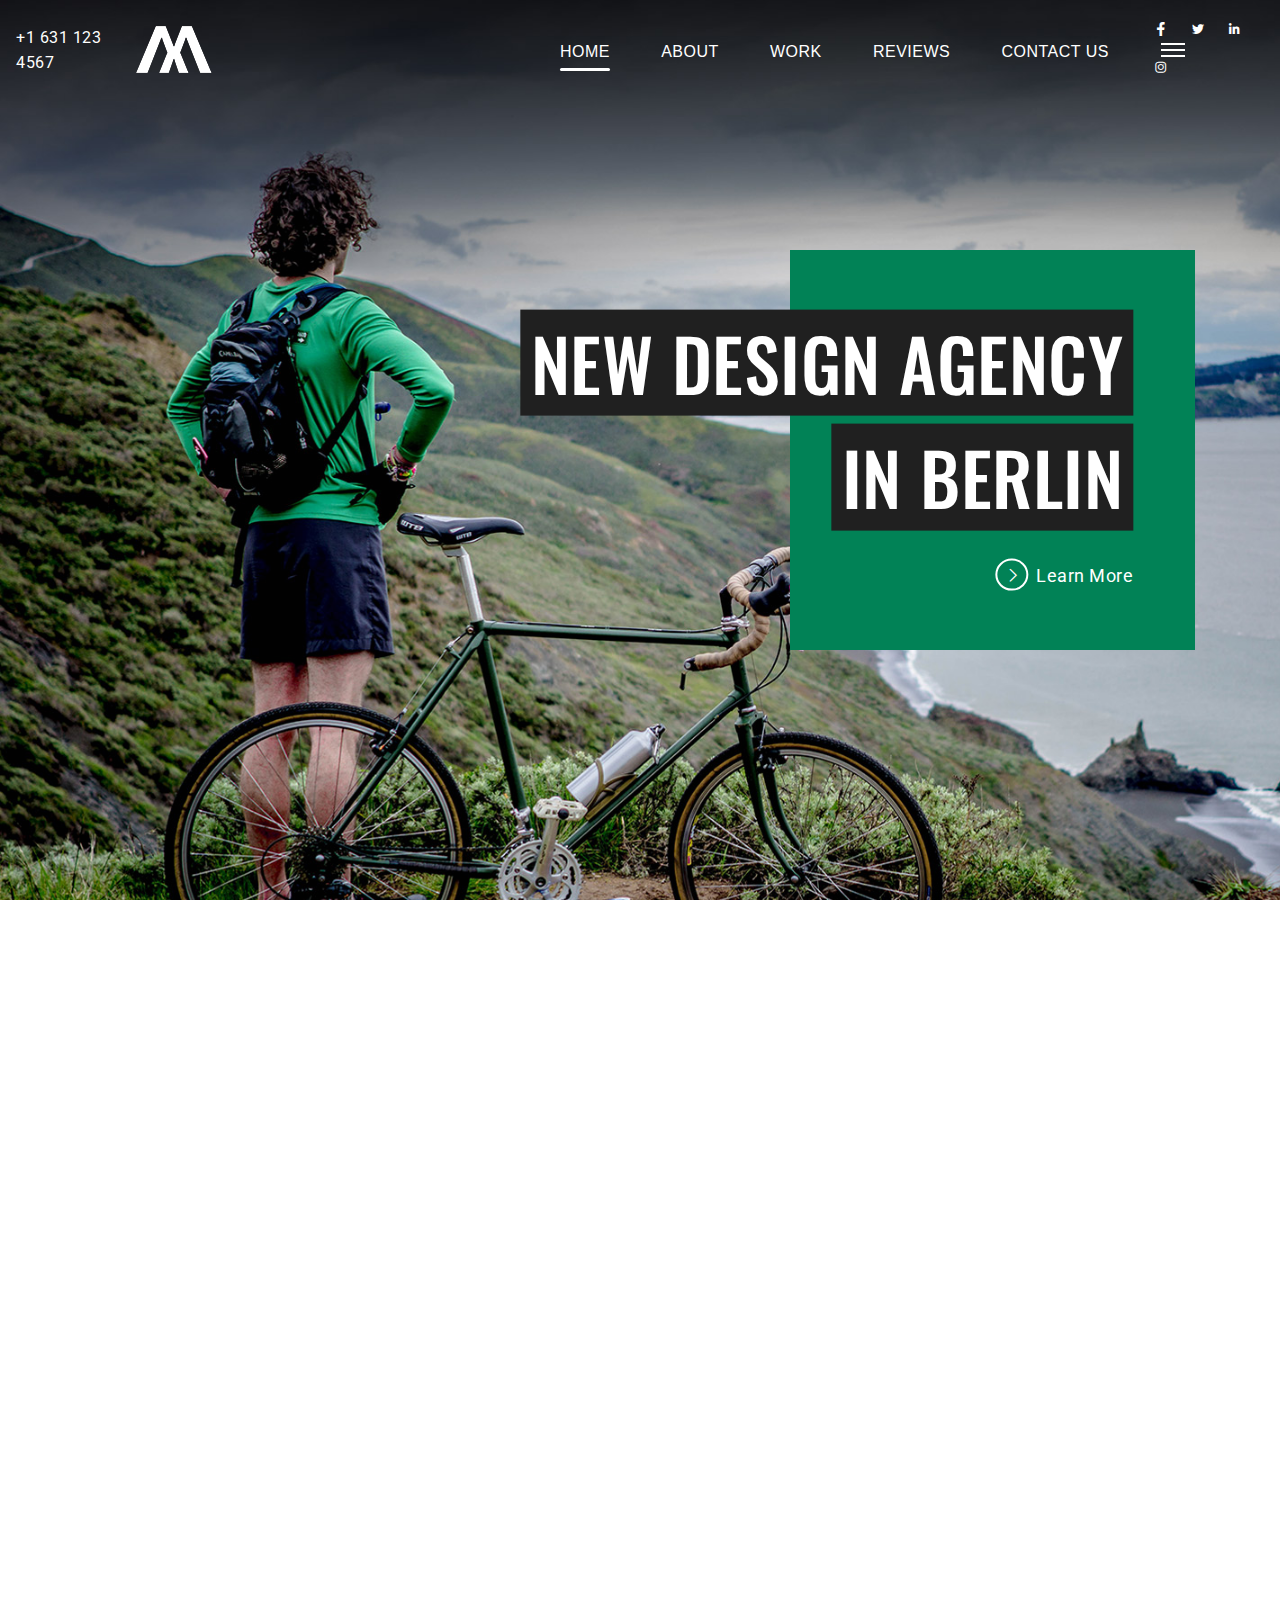
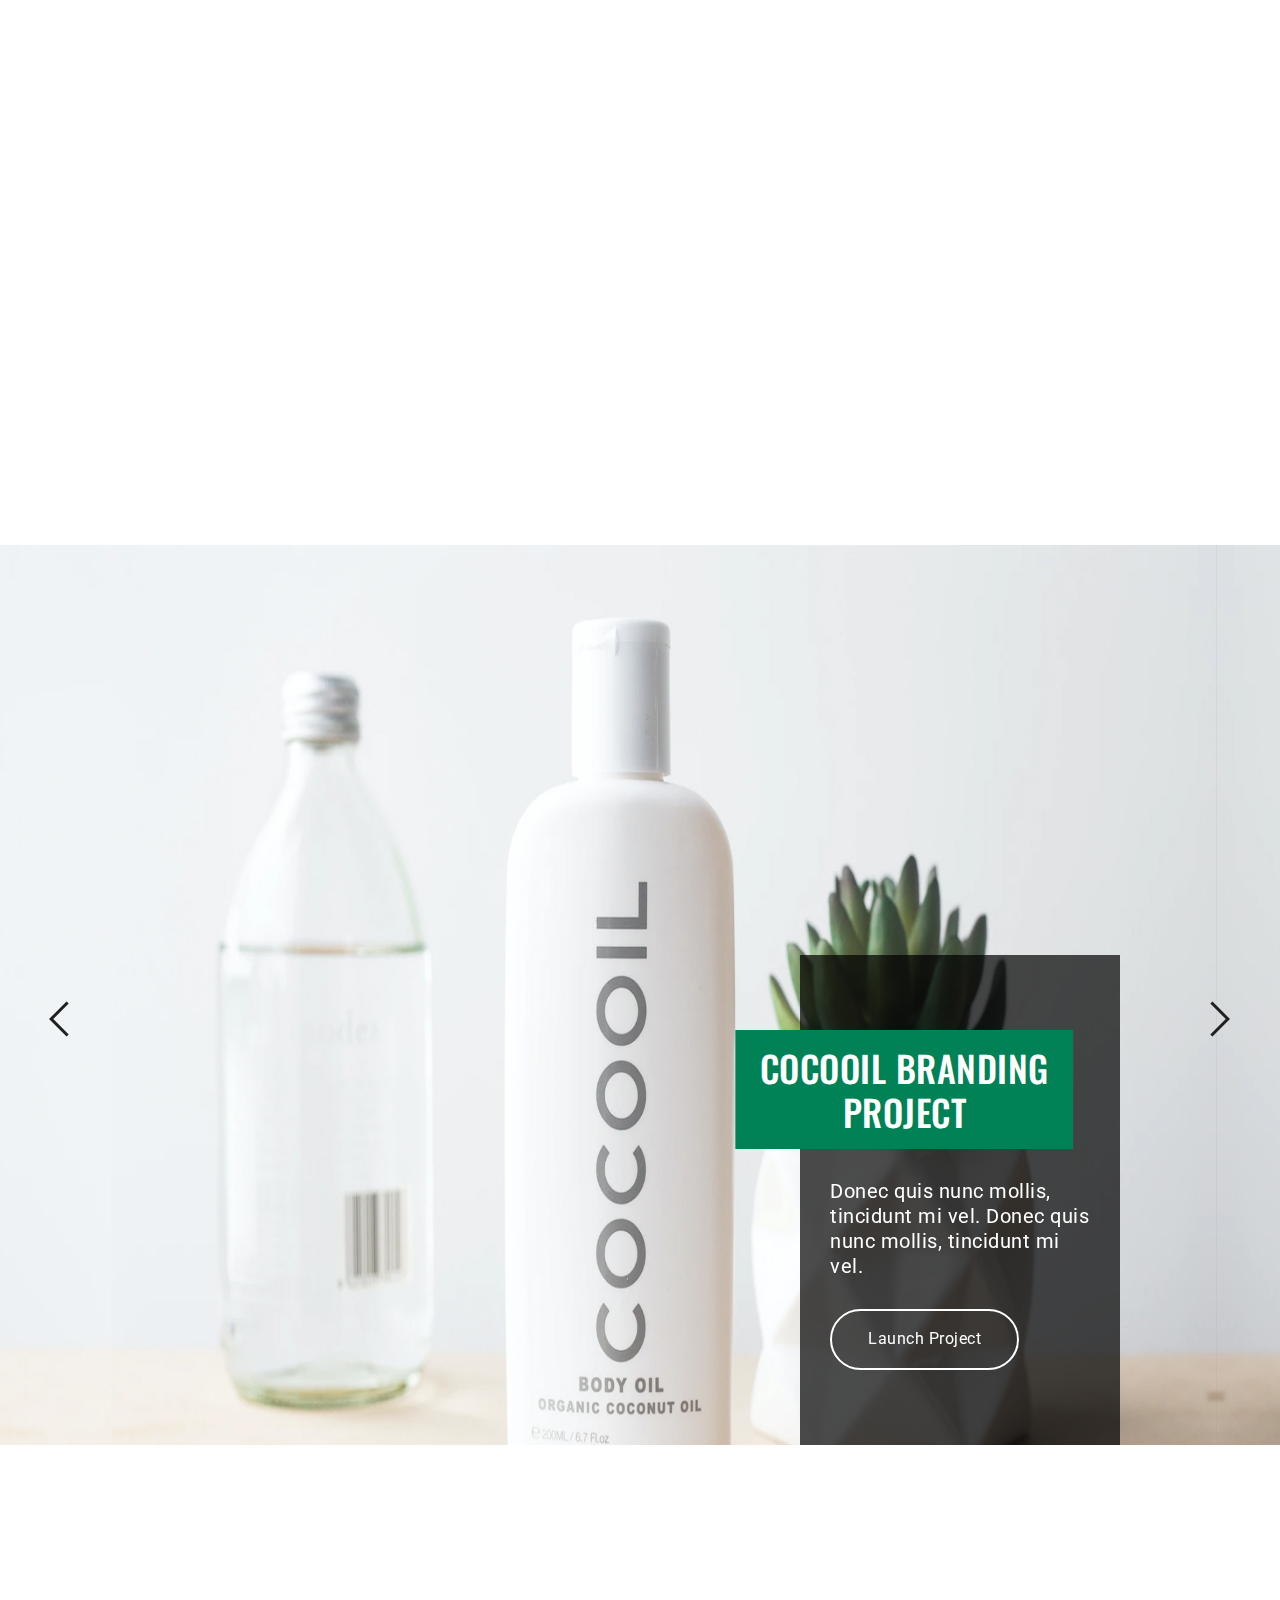
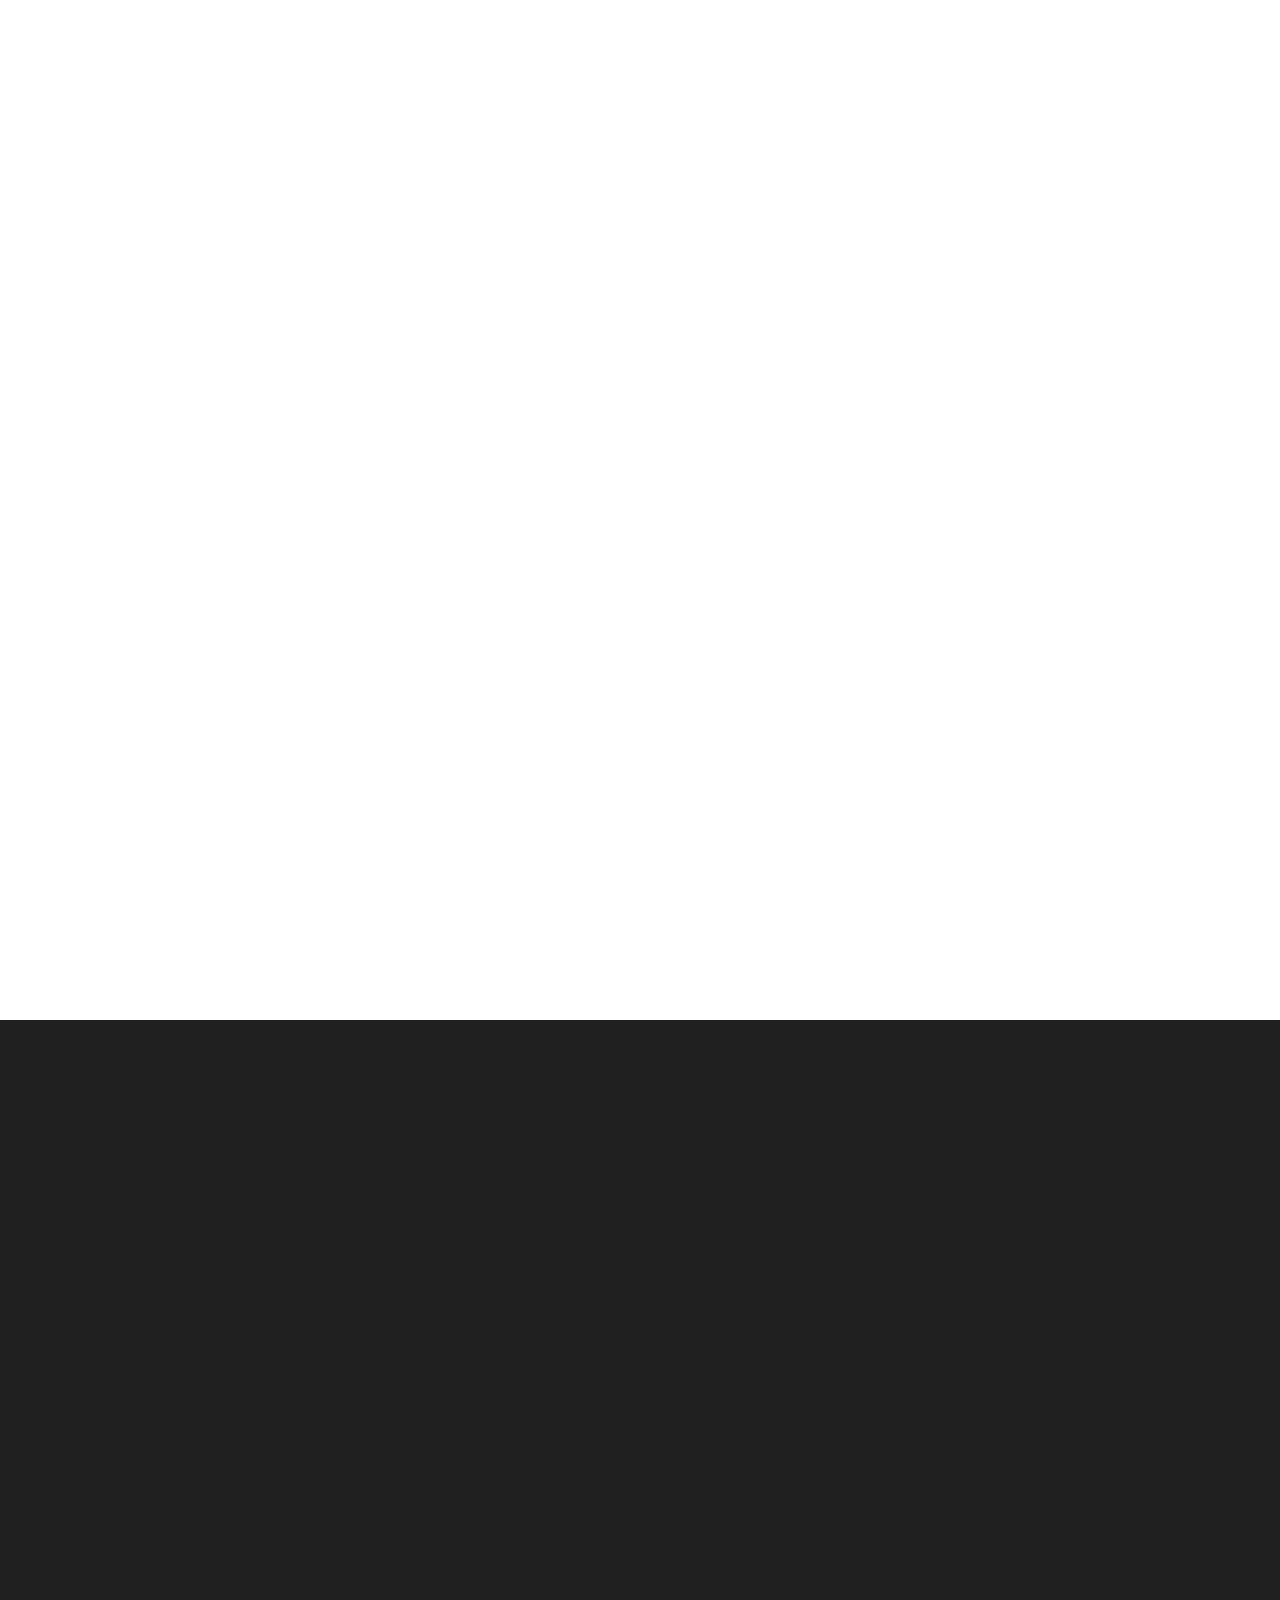
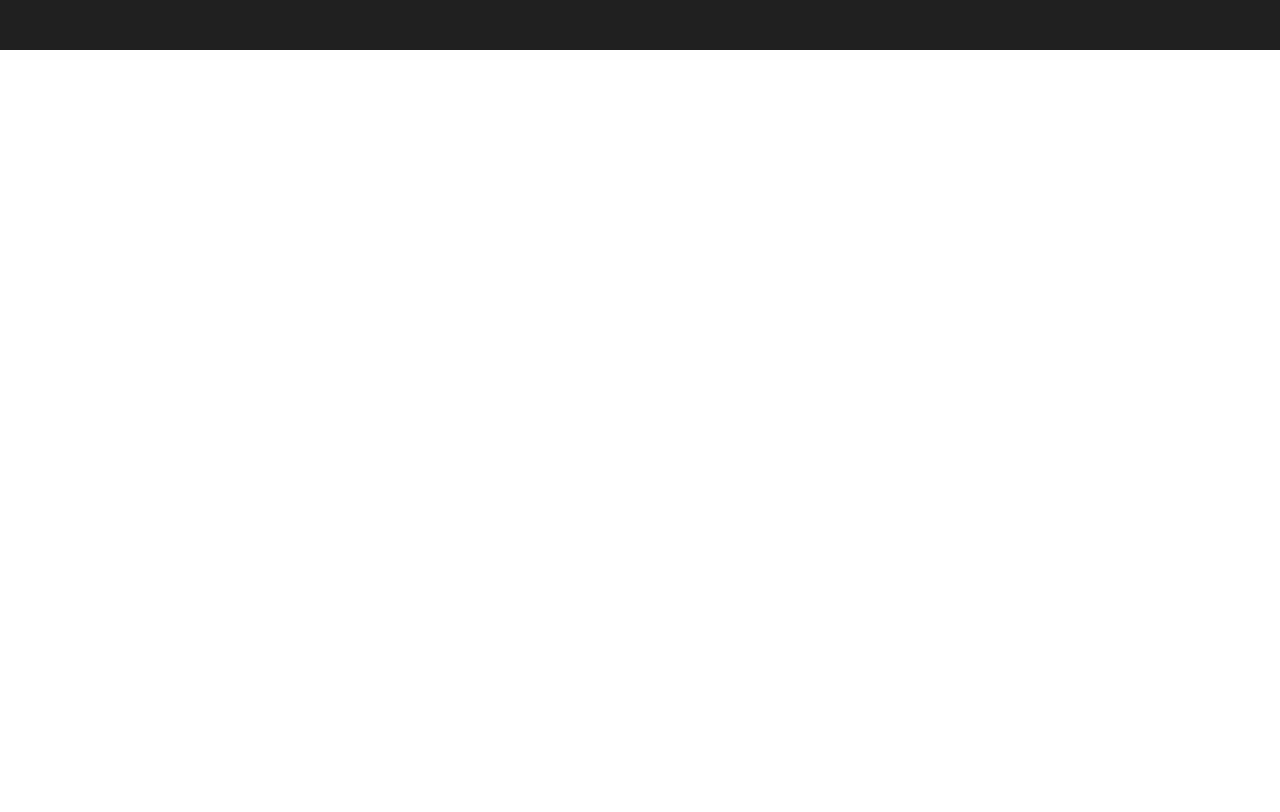
<file: index.html>
<!DOCTYPE html>
<html lang="en">
<head>
    
    <meta charset="utf-8">
    <meta content="width=device-width, initial-scale=1, shrink-to-fit=no" name="viewport">
    
    <meta name="author" content="YourTheme">
    
    <meta name="description" content="YourTheme is a highly creative, modern, visually stunning and Bootstrap responsive multipurpose studio and portfolio HTML5 template with ready home page demos.">
    
    <title>New Agency | YourTheme HTML5 Template</title>
    
    <link href="vendor/img/favicon.ico" rel="icon">
    
    <link rel="stylesheet" href="vendor/css/bundle.min.css">
    
    <link rel="stylesheet" href="vendor/css/revolution-settings.min.css">
    
    <link href="vendor/css/LineIcons.min.css" rel="stylesheet">
    <link href="vendor/css/jquery.fancybox.min.css" rel="stylesheet">
    <link href="vendor/css/owl.carousel.min.css" rel="stylesheet">
    <link href="vendor/css/wow.css" rel="stylesheet">
    <link rel="stylesheet" href="vendor/css/cubeportfolio.min.css">
    <link href="css/line-awesome.min.css" rel="stylesheet">
    
    <link href="css/style.css" rel="stylesheet">
    <link href="css/custom.css" rel="stylesheet">
</head>

<body data-spy="scroll" data-target=".navbar" data-offset="90">


<div class="loader" id="loader-fade">
    <div class="dot-container">
        <div class="dot dot-1"></div>
        <div class="dot dot-2"></div>
        <div class="dot dot-3"></div>
    </div>
    <svg xmlns="http://www.w3.org/2000/svg" version="1.1">
        <defs>
            <filter id="goo">
                <feGaussianBlur in="SourceGraphic" stdDeviation="10" result="blur" />
                <feColorMatrix in="blur" mode="matrix" values="1 0 0 0 0  0 1 0 0 0  0 0 1 0 0  0 0 0 21 -7"/>
            </filter>
        </defs>
    </svg>
</div>



<header>
    
    <nav class="navbar navbar-top-default navbar-expand-lg navbar-simple nav-line">
        <ul class="mb-0 top-info">
            <li class="c-links d-none d-lg-block"><a href="#">+1 631 123 4567 </a></li>
        </ul>
        <div class="container">
            <a href="index.html" title="Logo" class="logo">
                
                <img src="images/logo.png" alt="logo" class="logo-dark">
            </a>
            
            <div class="collapse navbar-collapse" id="megaone">
                <div class="navbar-nav ml-auto">
                    <a class="nav-link active scroll" href="#home-banner">Home</a>
                    <a class="nav-link scroll" href="#services-sec">About</a>
                    <a class="nav-link scroll" href="#portfolio-area">Work</a>
                    <a class="nav-link scroll" href="#reviews">Reviews</a>
                    <a class="nav-link scroll" href="#contact">Contact Us</a>
                </div>
            </div>
            
            <a href="javascript:void(0)" class="sidemenu_btn" id="sidemenu_toggle">
                <span></span>
                <span></span>
                <span></span>
            </a>
        </div>
        
        <div class="nav-social text-white d-flex justify-content-center">
            <ul class="social-icons-simple">
                <li><a class="facebook-text-hvr" href="javascript:void(0)"><i class="fab fa-facebook-f"></i> </a> </li>
                <li><a class="twitter-text-hvr" href="javascript:void(0)"><i class="fab fa-twitter"></i> </a> </li>
                <li><a class="linkedin-text-hvr" href="javascript:void(0)"><i class="fab fa-linkedin-in"></i> </a> </li>
                <li><a class="instagram-text-hvr" href="javascript:void(0)"><i class="fab fa-instagram"></i> </a> </li>
            </ul>
        </div>
    </nav>
    
    <div class="side-menu hidden">
        <div class="inner-wrapper">
            <span class="btn-close" id="btn_sideNavClose"><i></i><i></i></span>
            <nav class="side-nav w-100">
                <ul class="navbar-nav">
                    <li class="nav-item">
                        <a class="nav-link scroll" href="#home-banner">Home</a>
                    </li>
                    <li class="nav-item">
                        <a class="nav-link scroll" href="#services-sec">About</a>
                    </li>
                    <li class="nav-item">
                        <a class="nav-link scroll" href="#portfolio-area">Work</a>
                    </li>
                    <li class="nav-item">
                        <a class="nav-link scroll" href="#reviews">Reviews</a>
                    </li>
                    <li class="nav-item">
                        <a class="nav-link scroll" href="#contact">Contact Us</a>
                    </li>
                </ul>
            </nav>

            <div class="side-footer text-white w-100">
                <ul class="social-icons-simple">
                    <li><a class="facebook-text-hvr" href="javascript:void(0)"><i class="fab fa-facebook-f"></i></a></li>
                    <li><a class="twitter-text-hvr" href="javascript:void(0)"><i class="fab fa-twitter"></i></a></li>
                    <li><a class="linkedin-text-hvr" href="javascript:void(0)"><i class="fab fa-linkedin-in"></i></a></li>
                    <li><a class="instagram-text-hvr" href="javascript:void(0)"><i class="fab fa-instagram"></i></a></li>
                </ul>
                <p class="text-white">&copy; 2020 YourTheme. Made With Love by <span class="d-inline d-lg-block"> YourTheme</span></p>
            </div>
        </div>
    </div>
    <a id="close_side_menu" href="javascript:void(0);"></a>
    
</header>



<section class="banner-area" id="home-banner">
    <div class="container">
        <div class="row center-content">
            <div class="col-12 col-md-10 col-lg-6 offset-md-1 offset-lg-6">
                <div class="green-box">
                    <div class="box-content">
                        <h1 class="wow fadeInUp" data-wow-delay="1.2s">New Design Agency</h1>
                        <h1 class="wow fadeInUp" data-wow-delay="1.6s">In Berlin</h1><br>
                        <a href="#services-sec" class="scroll button wow fadeInUp" data-wow-delay="2s"><i class="las la-angle-right"></i>Learn More</a>
                    </div>
                </div>
            </div>
        </div>
    </div>
</section>



<section class="services-sec" id="services-sec">
    <div class="container">
        <div class="row">
            <div class="col-12 col-lg-5">
                <div class="heading-area">
                    <h4 class="heading wow slideInLeft">Creativity <span> In Our Designs</span></h4>
                </div>
            </div>
            <div class="col-12 col-lg-7">
                <div class="image-holder wow slideInRight">
                    <img src="images/service-img.jpg" alt="service-img">
                </div>
            </div>
            <div class="col-12 padding-top-half">
                <ul class="services-boxes">
                    
                    <li class="service-card left wow slideInLeft">
                        <div class="icon-holder"><i class="lni lni-bulb"></i></div>
                        <p class="text">Lorem ipsum is simply dummy text of the printing and typesetting. Lorem Ipsum has been the industry’s standard dummy.</p>
                    </li>
                    
                    <li class="service-card right d-block text-center wow slideInRight">
                        <div class="icon-holder"><i class="lni lni-briefcase"></i></div>
                        <p class="text">Lorem ipsum is simply dummy text of the printing and typesetting. Lorem Ipsum has been the industry’s standard dummy.</p>
                    </li>
                    
                    <li class="service-card left icon-right text-center text-lg-right wow slideInLeft">
                        <p class="text order-2 order-lg-1">Lorem ipsum is simply dummy text of the printing and typesetting. Lorem Ipsum has been the industry’s standard dummy.</p>
                        <div class="icon-holder order-1 order-lg-2"><i class="lni lni-heart"></i></div>
                    </li>
                </ul>
            </div>
        </div>
    </div>
</section>



<section class="portfolio" id="portfolio-area">
    <div id="project-sec" class="project-sec">
        <div class="projects owl-carousel owl-theme no-gutters">
            
            <div class="item project-area">
                <div class="project-img order-1">
                    <img src="images/p1.jpg" alt="images">
                </div>
                <div class="container">
                    <div class="project-detail text-center text-lg-left order-2">
                        <div class="row no-gutters">
                            <div class="col-12 offset-md-12 col-lg-6 animate-fade">
                                <div class="black-box">
                                <h6 class="project-heading">Cocooil Branding Project </h6>
                                <p class="project-text">Donec quis nunc mollis, tincidunt mi vel. Donec quis nunc mollis, tincidunt mi vel.</p>
                                <a href="standalone.html" class="btn btn-medium btn-rounded btn-white">Launch Project</a>
                                </div>
                            </div>
                        </div>
                    </div>
                </div>
            </div>
            
            <div class="item project-area">
                <div class="project-img order-1">
                    <img src="images/p2.jpg" alt="images">
                </div>
                <div class="container">
                    <div class="project-detail text-center text-lg-left order-2">
                        <div class="row no-gutters">
                            <div class="col-12 offset-md-12 col-lg-6 animate-fade">
                                <div class="black-box">
                                    <h6 class="project-heading">Cocooil Branding Project </h6>
                                    <p class="project-text">Donec quis nunc mollis, tincidunt mi vel. Donec quis nunc mollis, tincidunt mi vel.</p>
                                    <a href="standalone.html" class="btn btn-medium btn-rounded btn-white">Launch Project</a>
                                </div>
                            </div>
                        </div>
                    </div>
                </div>
            </div>
            
            <div class="item project-area">
                <div class="project-img order-1">
                    <img src="images/p3.jpg" alt="images">
                </div>
                <div class="container">
                    <div class="project-detail text-center text-lg-left order-2">
                        <div class="row no-gutters">
                            <div class="col-12 offset-md-12 col-lg-6 animate-fade">
                                <div class="black-box">
                                    <h6 class="project-heading">Cocooil Branding Project </h6>
                                    <p class="project-text">Donec quis nunc mollis, tincidunt mi vel. Donec quis nunc mollis, tincidunt mi vel.</p>
                                    <a href="standalone.html" class="btn btn-medium btn-rounded btn-white">Launch Project</a>
                                </div>
                            </div>
                        </div>
                    </div>
                </div>
            </div>
        </div>
        
        <div class="project-links-left d-none d-md-block">
            <a class="customPrevBtn"><i class="las la-angle-left"></i></a>
        </div>
        <div class="project-links-right d-none d-md-block">
            <a class="customNextBtn"><i class="las la-angle-right"></i></a>
        </div>

    </div>
</section>



<section class="reviews-sec" id="reviews">
    <div class="container">
        <div class="row">
            <div class="col-12 col-lg-3">
                <div class="heading-area">
                    <h4 class="heading wow slideInLeft">Happy <span> Customers</span></h4>
                </div>
            </div>
            <div class="col-12 col-lg-9">
                <div class="image-holder wow slideInRight">
                    <img src="images/reviews.jpg" alt="service-img">
                </div>
            </div>
        </div>
        <div class="row">
            <div class="col-lg-12 col-md-12 col-sm-12">
                <div class="reviews-carousel owl-carousel owl-theme">
                    
                    <div class="item">
                        <div class="row no-gutters">
                            <div class="col-lg-3 col-md-12 col-sm-12 name wow fadeInLeft" data-wow-delay="400ms">
                                <div class="client-img-holder rounded-circle center-block">
                                    <img src="images/review-img-1.png" alt="client1">
                                </div>
                                <h5>Alex David Williams</h5>
                                <p>Berlin Town</p>
                            </div>
                            <div class="col-lg-9 col-md-12 col-sm-12 wow fadeInLeft" data-wow-delay="400ms">
                                <div class="icon-holder"><i class="fas fa-quote-left"></i></div>
                                <p class="text">Lorem ipsum dolor sit amet, consectetur adipiscing elit. Fusce vitae egestas mi, vel dapibus diam. Mauris malesuada, nisl non rutrum commodo, sem magna laoreet tellus, eu euismod dolor enim et mi. In at tempor purus. </p>
                            </div>
                        </div>
                    </div>
                    
                    <div class="item">
                        <div class="row no-gutters">
                            <div class="col-lg-3 col-md-12 col-sm-12 name">
                                <div class="client-img-holder rounded-circle center-block">
                                    <img src="images/review-img-2.png" alt="client2">
                                </div>
                                <h5>Sara David Williams</h5>
                                <p>Berlin Town</p>
                            </div>
                            <div class="col-lg-9 col-md-12 col-sm-12">
                                <div class="icon-holder"><i class="fas fa-quote-left"></i></div>
                                <p class="text">Lorem ipsum dolor sit amet, consectetur adipiscing elit. Fusce vitae egestas mi, vel dapibus diam. Mauris malesuada, nisl non rutrum commodo, sem magna laoreet tellus, eu euismod dolor enim et mi. In at tempor purus. </p>
                            </div>
                        </div>
                    </div>
                    
                    <div class="item">
                        <div class="row no-gutters">
                            <div class="col-lg-3 col-md-12 col-sm-12 name">
                                <div class="client-img-holder rounded-circle center-block">
                                    <img src="images/review-img-3.png" alt="client3">
                                </div>
                                <h5>Steve David Williams</h5>
                                <p>Berlin Town</p>
                            </div>
                            <div class="col-lg-9 col-md-12 col-sm-12">
                                <div class="icon-holder"><i class="fas fa-quote-left"></i></div>
                                <p class="text">Lorem ipsum dolor sit amet, consectetur adipiscing elit. Fusce vitae egestas mi, vel dapibus diam. Mauris malesuada, nisl non rutrum commodo, sem magna laoreet tellus, eu euismod dolor enim et mi. In at tempor purus. </p>
                            </div>
                        </div>
                    </div>
                </div>
            </div>
        </div>
    </div>
</section>



<section class="counters bg-black" id="counter">
    <div class="container">
        <div class="row align-items-center">
            <div class="col-12 col-md-12 col-lg-6 wow slideInLeft" data-wow-delay=".5s" >
                <div class="green-box">
                    <div class="box-content">
                        <h4>Interesting Facts & Figures</h4>
                        <h1>New Agency Stats</h1>
                        <p>Lorem ipsum dolor sit amet, consectetur adipiscing elit. Fusce vitae egestas mi, vel dapibus diam mauris malesuada.</p>
                    </div>
                </div>
            </div>
            <div class="col-12 col-md-12 col-lg-6 text-center wow slideInRight" data-wow-delay=".5s">
                
                <div class="counter">
                    <h5 class="count">125</h5>
                    <p>Happy Customers</p>
                </div>
                
                <div class="counter">
                    <h5 class="count">865</h5>
                    <p>Lines of Codes</p>
                </div>
                
                <div class="counter">
                    <h5 class="count">510</h5>
                    <p>Project Completed</p>
                </div>
            </div>
        </div>
    </div>
</section>



<section class="contact-sec" id="contact">
    <div class="container expand-container">
        <div class="row align-items-center">
            <div class="col-12 col-md-12 col-lg-5 wow slideInLeft" data-wow-delay=".5s">
                <div class="heading-area">
                    <h4 class="heading">Questions? <span class="d-block"> Get in Touch</span></h4>
                </div>
                <div class="contact-details">
                    <ul>
                        <li><i aria-hidden="true" class="las la-paper-plane"></i>email@website.com</li>
                        <li><i aria-hidden="true" class="las la-phone"></i><span>+1 631 1234 5678</span></li>
                        <li><i aria-hidden="true" class="las la-map-marker"></i> 123 Park Avenue, New York</li>
                    </ul>
                </div>
            </div>
            <div class="col-12 col-md-12 col-lg-7 wow slideInRight" data-wow-delay=".5s">
                <form class="row contact-form row-padding" id="contact-form-data">
                    <div class="col-12 col-lg-10" id="result"></div>
                    <div class="col-12 col-lg-10">
                        <input type="text" name="userName" placeholder="Name" class="form-control">
                        <input type="text" name="userPhone" placeholder="Contact No" class="form-control">
                        <input type="email" name="userEmail" placeholder="Email" class="form-control">
                        <textarea class="form-control" name="userMessage" rows="6" placeholder="Type Your Message Here"></textarea>
                        <a href="javascript:void(0);" class="btn btn-medium btn-rounded btn-trans rounded-pill w-100 contact_btn main-font">Submit Information</a>
                    </div>
                </form>
            </div>
        </div>
    </div>
</section>



<div class="go-top"><i class="fas fa-angle-up"></i><i class="fas fa-angle-up"></i></div>



<script src="vendor/js/bundle.min.js"></script>

<script src="vendor/js/morphext.min.js"></script>
<script src="vendor/js/jquery.appear.js"></script>
<script src="vendor/js/jquery.fancybox.min.js"></script>
<script src="vendor/js/owl.carousel.min.js"></script>
<script src="vendor/js/wow.min.js"></script>
<script src="vendor/js/jquery.cubeportfolio.min.js"></script>


<script src="vendor/js/contact_us.js"></script>
<script src="js/script.js"></script>

</body>
</html>
</file>
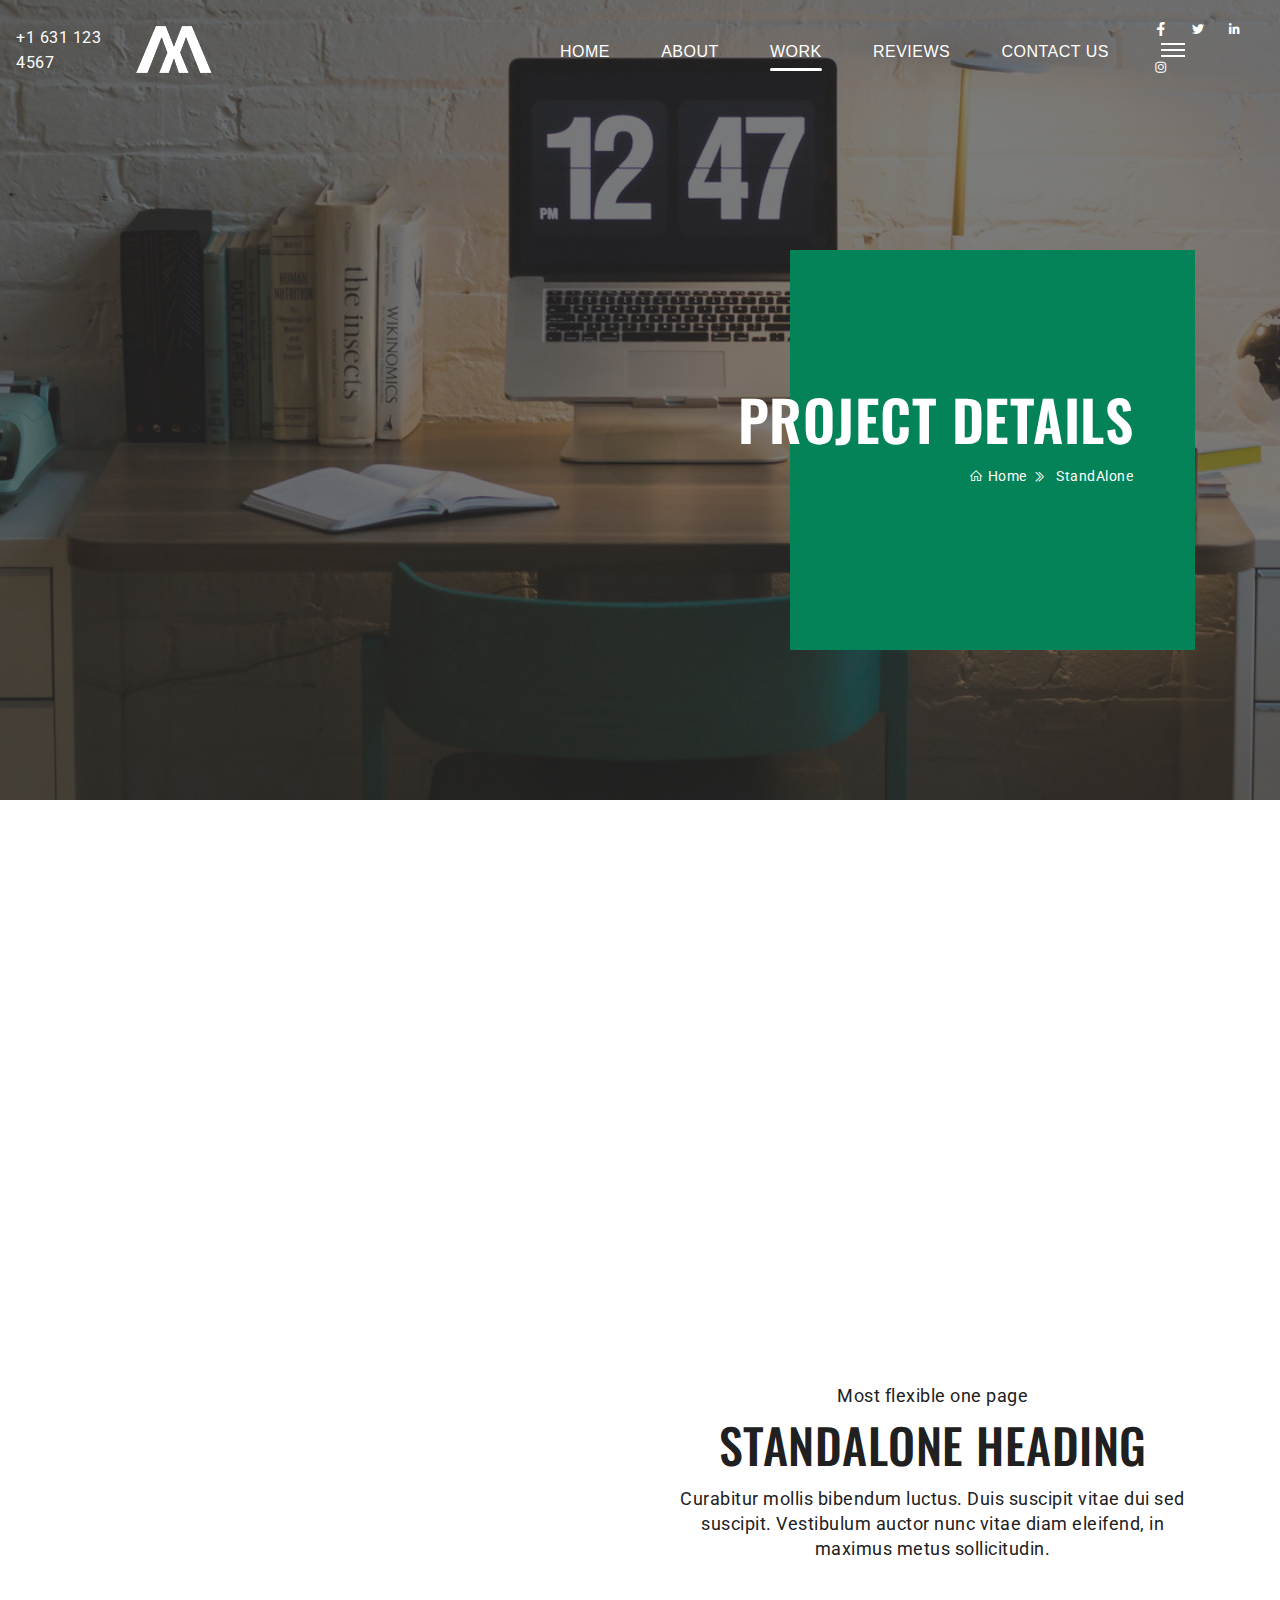
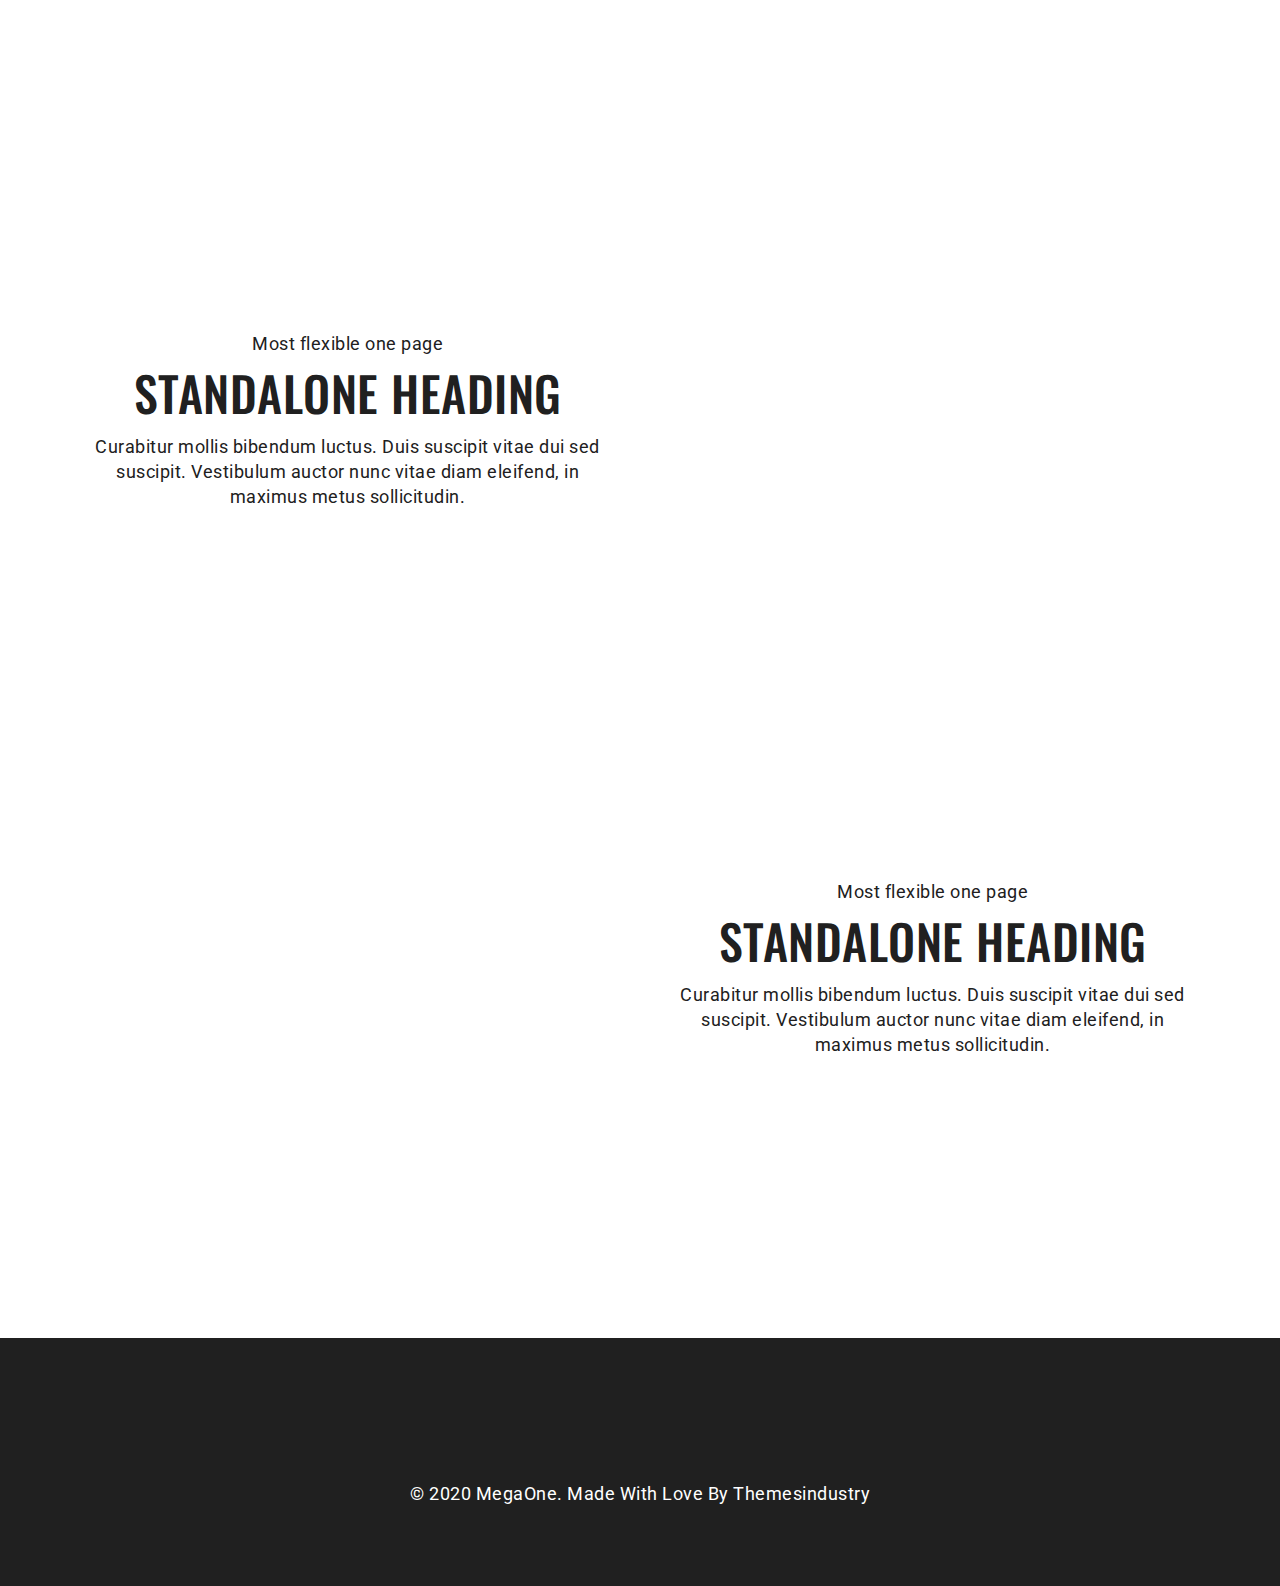
<file: standalone.html>
<!DOCTYPE html>
<html lang="en">

<head>
    
    <meta charset="utf-8">
    <meta content="width=device-width, initial-scale=1, shrink-to-fit=no" name="viewport">
    
    <meta name="author" content="YourTheme">
    
    <meta name="description" content="YourTheme is a highly creative, modern, visually stunning and Bootstrap responsive multipurpose studio and portfolio HTML5 template with ready home page demos.">
    
    <title>New Agency StandAlone | YourTheme HTML5 Template</title>
    
    <link href="vendor/img/favicon.ico" rel="icon">
    
    <link rel="stylesheet" href="vendor/css/bundle.min.css">
    
    <link rel="stylesheet" href="vendor/css/revolution-settings.min.css">
    
    <link href="vendor/css/LineIcons.min.css" rel="stylesheet">
    <link href="vendor/css/jquery.fancybox.min.css" rel="stylesheet">
    <link href="vendor/css/owl.carousel.min.css" rel="stylesheet">
    <link href="vendor/css/wow.css" rel="stylesheet">
    <link rel="stylesheet" href="vendor/css/cubeportfolio.min.css">
    <link href="css/line-awesome.min.css" rel="stylesheet">
    
    <link href="css/style.css" rel="stylesheet">
    <link href="css/custom.css" rel="stylesheet">
</head>

<body>

    
    <div class="loader" id="loader-fade">
        <div class="dot-container">
            <div class="dot dot-1"></div>
            <div class="dot dot-2"></div>
            <div class="dot dot-3"></div>
        </div>
        <svg xmlns="http://www.w3.org/2000/svg" version="1.1">
        <defs>
            <filter id="goo">
                <feGaussianBlur in="SourceGraphic" stdDeviation="10" result="blur" />
                <feColorMatrix in="blur" mode="matrix" values="1 0 0 0 0  0 1 0 0 0  0 0 1 0 0  0 0 0 21 -7"/>
            </filter>
        </defs>
    </svg>
    </div>
    

    
    <header>
        
        <nav class="navbar navbar-top-default navbar-expand-lg navbar-simple nav-line">
            <ul class="mb-0 top-info">
                <li class="c-links d-none d-lg-block"><a href="#">+1 631 123 4567 </a></li>
            </ul>
            <div class="container">
                <a href="index.html" title="Logo" class="logo">
                    
                    <img src="images/logo.png" alt="logo" class="logo-dark">
                </a>
                
                <div class="collapse navbar-collapse" id="megaone">
                    <div class="navbar-nav ml-auto">
                        <a class="nav-link" href="index.html#home-banner">Home</a>
                        <a class="nav-link" href="index.html#services-sec">About</a>
                        <a class="nav-link active" href="index.html#portfolio-area">Work</a>
                        <a class="nav-link" href="index.html#reviews">Reviews</a>
                        <a class="nav-link" href="index.html#contact">Contact Us</a>
                    </div>
                </div>
                
                <a href="javascript:void(0)" class="sidemenu_btn" id="sidemenu_toggle">
                <span></span>
                <span></span>
                <span></span>
            </a>
            </div>
            
            <div class="nav-social text-white d-flex justify-content-center">
                <ul class="social-icons-simple">
                    <li><a class="facebook-text-hvr" href="javascript:void(0)"><i class="fab fa-facebook-f"></i> </a> </li>
                    <li><a class="twitter-text-hvr" href="javascript:void(0)"><i class="fab fa-twitter"></i> </a> </li>
                    <li><a class="linkedin-text-hvr" href="javascript:void(0)"><i class="fab fa-linkedin-in"></i> </a> </li>
                    <li><a class="instagram-text-hvr" href="javascript:void(0)"><i class="fab fa-instagram"></i> </a> </li>
                </ul>
            </div>
        </nav>
        
        <div class="side-menu hidden">
            <div class="inner-wrapper">
                <span class="btn-close" id="btn_sideNavClose"><i></i><i></i></span>
                <nav class="side-nav w-100">
                    <ul class="navbar-nav">
                        <li class="nav-item">
                            <a class="nav-link" href="index.html#home-banner">Home</a>
                        </li>
                        <li class="nav-item">
                            <a class="nav-link" href="index.html#services-sec">About</a>
                        </li>
                        <li class="nav-item">
                            <a class="nav-link" href="index.html#portfolio-area">Work</a>
                        </li>
                        <li class="nav-item">
                            <a class="nav-link" href="index.html#reviews">Reviews</a>
                        </li>
                        <li class="nav-item">
                            <a class="nav-link" href="index.html#contact">Contact Us</a>
                        </li>
                    </ul>
                </nav>

                <div class="side-footer text-white w-100">
                    <ul class="social-icons-simple">
                        <li><a class="facebook-text-hvr" href="javascript:void(0)"><i class="fab fa-facebook-f"></i></a></li>
                        <li><a class="twitter-text-hvr" href="javascript:void(0)"><i class="fab fa-twitter"></i></a></li>
                        <li><a class="linkedin-text-hvr" href="javascript:void(0)"><i class="fab fa-linkedin-in"></i></a></li>
                        <li><a class="instagram-text-hvr" href="javascript:void(0)"><i class="fab fa-instagram"></i></a></li>
                    </ul>
                    <p class="text-white">&copy; 2020 YourTheme. Made With Love by <span class="d-inline d-lg-block"> YourTheme</span></p>
                </div>
            </div>
        </div>
        <a id="close_side_menu" href="javascript:void(0);"></a>
        
    </header>
    

    
    <section class="page-title stand-banner">
        <div class="bg-overlay bg-black opacity-6"></div>
        <div class="container">
            <div class="row">
                <div class="col-12 col-md-10 col-lg-6 offset-md-1 offset-lg-6">
                    <div class="green-box">
                        <div class="box-content">
                            <h2 class="hide-cursor wow fadeInUp" data-wow-delay="1.2s">Project Details</h2>
                            <ul class="page-breadcrumb link wow fadeInUp" data-wow-delay="1.6s">
                                <li><a href="index.html"><span class="icon fas fa-home"></span>Home</a></li>
                                <li>StandAlone</li>
                            </ul>
                        </div>
                    </div>
                </div>
            </div>
        </div>
    </section>
    

    
    <section class="main" id="main">
        
        <div class="blog-content">
            <div class="container">
                <div class="row no-gutters">
                    <div class="col-12">
                        
                        <div class="standalone-detail">
                            <div class="row no-gutters">
                                <div class="col-12 col-md-10 offset-md-1 col-lg-8 offset-lg-2  text-center wow slideInUp" data-wow-duration="2s">
                                    <p class="sub-heading text-center text-blue">Most flexible one page</p>
                                    <h1 class="heading">Section Title</h1>
                                    <p class="para_text m-auto">Curabitur mollis bibendum luctus. Duis suscipit vitae dui sed suscipit. Vestibulum auctor nunc vitae diam eleifend, in maximus metus sollicitudin. Quisque vitae sodales lectus. Nam porttitor justo sed mi finibus, vel
                                        tristique risus faucibus.</p>
                                </div>
                            </div>
                        </div>
                        <div class="standalone-area">
                            
                            <div class="row standalone-row align-items-center no-gutters">
                                <div class="col-lg-6">
                                    <div class="blog-image wow hover-effect fadeInLeft text-center text-lg-left">
                                        <img src="images/standalone-img1.jpg" alt="image">
                                    </div>
                                </div>
                                <div class="col-lg-6 stand-img-des">
                                    <div class="d-inline-block">
                                        <p class="sub-heading text-center">Most flexible one page</p>
                                        <h2 class="heading-text">Standalone Heading</h2>
                                        <p class="para_text">Curabitur mollis bibendum luctus. Duis suscipit vitae dui sed suscipit. Vestibulum auctor nunc vitae diam eleifend, in maximus metus sollicitudin. </p>
                                    </div>
                                </div>
                            </div>
                            
                            <div class="row standalone-row align-items-center no-gutters">
                                <div class="col-lg-6 order-lg-2">
                                    <div class="blog-image wow hover-effect fadeInRight text-center text-lg-right">
                                        <img src="images/standalone-img2.jpg" alt="image">
                                    </div>
                                </div>
                                <div class="col-lg-6 stand-img-des">
                                    <div class="d-inline-block">
                                        <p class="sub-heading text-center">Most flexible one page</p>
                                        <h2 class="heading-text">Standalone Heading</h2>
                                        <p class="para_text">Curabitur mollis bibendum luctus. Duis suscipit vitae dui sed suscipit. Vestibulum auctor nunc vitae diam eleifend, in maximus metus sollicitudin. </p>
                                    </div>
                                </div>
                            </div>
                            
                            <div class="row standalone-row align-items-center no-gutters">
                                <div class="col-lg-6">
                                    <div class="blog-image wow hover-effect fadeInLeft text-center text-lg-left">
                                        <img src="images/standalone-img3.jpg" alt="image">
                                    </div>
                                </div>
                                <div class="col-lg-6 stand-img-des">
                                    <div class="d-inline-block">
                                        <p class="sub-heading text-center">Most flexible one page</p>
                                        <h2 class="heading-text">Standalone Heading</h2>
                                        <p class="para_text">Curabitur mollis bibendum luctus. Duis suscipit vitae dui sed suscipit. Vestibulum auctor nunc vitae diam eleifend, in maximus metus sollicitudin. </p>
                                    </div>
                                </div>
                            </div>
                        </div>
                        
                    </div>
                </div>
            </div>
        </div>
    </section>
    

    
    <footer class="standalone-footer bg-black">
        <div class="container">
            <div class="row align-items-center">
                
                <div class="col-12 text-center">
                    <div class="footer-social stand">
                        <ul class="list-unstyled social-icons social-icons-simple">
                            <li><a class="social-icon wow fadeInUp" href="javascript:void(0)"><i class="fab fa-facebook-f" aria-hidden="true"></i> </a> </li>
                            <li><a class="social-icon wow fadeInDown" href="javascript:void(0)"><i class="fab fa-twitter" aria-hidden="true"></i> </a> </li>
                            <li><a class="social-icon wow fadeInUp" href="javascript:void(0)"><i class="fab fa-google-plus-g" aria-hidden="true"></i> </a> </li>
                            <li><a class="social-icon wow fadeInDown" href="javascript:void(0)"><i class="fab fa-linkedin-in" aria-hidden="true"></i> </a> </li>
                            <li><a class="social-icon wow fadeInUp" href="javascript:void(0)"><i class="fab fa-instagram" aria-hidden="true"></i> </a> </li>
                            <li><a class="social-icon wow fadeInUp" href="javascript:void(0)"><i class="fab fa-pinterest-p" aria-hidden="true"></i> </a> </li>
                        </ul>
                    </div>
                    
                    <p class="company-about fadeIn text-white">© 2020 MegaOne. Made With Love By <a href="javascript:void(0);">Themesindustry</a></p>
                </div>
            </div>
        </div>
    </footer>
    

    
    <div class="go-top"><i class="fas fa-angle-up"></i><i class="fas fa-angle-up"></i></div>
    

    
    <script src="vendor/js/bundle.min.js"></script>
    
    <script src="vendor/js/morphext.min.js"></script>
    <script src="vendor/js/jquery.appear.js"></script>
    <script src="vendor/js/jquery.fancybox.min.js"></script>
    <script src="vendor/js/owl.carousel.min.js"></script>
    <script src="vendor/js/wow.min.js"></script>
    <script src="vendor/js/jquery.cubeportfolio.min.js"></script>

    
    <script src="vendor/js/contact_us.js"></script>
    <script src="js/script.js"></script>

</body>

</html>
</file>
<file: css/style.css>
/* ===================================
    Table of Content
====================================== */

/*  - Google Fonts
    - General
    - Header And Navigation
    - Banner
    - Services
    - Portfolio
    - Reviews
    - Counter
    - Contact
    - Scroll Top
    - Loader
    - StandAlone
    - Media Queries   */

/* ===================================
    Google font
====================================== */

@import url('https://fonts.googleapis.com/css2?family=Oswald:wght@300;400;500;600;700&display=swap');
@import url('https://fonts.googleapis.com/css2?family=Roboto:wght@300;400;500;700&display=swap');
.main-font {
    font-family: 'Oswald', sans-serif;
}

.alt-font {
    font-family: 'Roboto', sans-serif;
}

/* ===================================
    Scrollbar
====================================== */

::-webkit-scrollbar {
    width: 10px;
}

::-webkit-scrollbar-track {
    width: 12px;
    background: #ffffff;
    border-left: 0 solid white;
    border-right: 0 solid white;
}

::-webkit-scrollbar-thumb {
    background: #008256;
    width: 0;
    height: 25%;
}

/* ===================================
    General
====================================== */

body {
    font-family: 'Roboto', sans-serif;
    font-size: 18px;
    color: #202020;
    font-weight: normal;
    line-height: 25px;
    width: 100%;
    overflow-x: hidden
}

a,
input,
button,
.navbar,
.fixedmenu,
.tp-bullet,
.owl-dot,
.owl-prev,
.owl-next {
    transition: ease-in-out 0.2s;
    -webkit-transition: ease-in-out 0.2s;
    -moz-transition: ease-in-out 0.2s;
    -ms-transition: ease-in-out 0.2s;
    -o-transition: ease-in-out 0.2s;
}

section,
.section-padding {
    position: relative;
    overflow: hidden;
}

a {
    color: inherit;
    text-decoration: none;
}

.rev_slider_wrapper {
    width: 100% !important;
}

.btn.focus,
.btn:focus {
    -webkit-box-shadow: none;
    box-shadow: none;
}

p:last-child {
    margin-bottom: 0 !important;
    font-family: 'Roboto', sans-serif;
}

.fa,
.far,
.fas {
    display: inline;
}

a:active,
a:hover {
    color: #202020;
}

li {
    list-style: none;
    text-decoration: none;
}

blockquote {
    border-left: 2px solid;
    padding: 10px 15px 10px 35px;
    margin: 25px 0;
    font-size: 18px;
    line-height: 28px;
    margin-top: 32px;
    margin-bottom: 32px;
}

blockquote>cite {
    font-weight: 400;
    font-size: 14px;
    display: block;
}

.hidden {
    display: none;
}

section {
    padding: 7.5rem 0;
}

.padding-bottom {
    padding-bottom: 7.5rem;
}

.padding-top {
    padding-top: 7.5rem;
}

/* Transition none */

.no-transition * {
    transition-timing-function: initial;
    -moz-transition-timing-function: initial;
    -webkit-transition-timing-function: initial;
    -o-transition-timing-function: initial;
    -ms-transition-timing-function: initial;
    transition-duration: 0s;
    -moz-transition-duration: 0s;
    -webkit-transition-duration: 0s;
    -o-transition-duration: 0s;
    -ms-transition-duration: 0s;
}

/* Overlay */

.bg-overlay {
    position: absolute;
    top: 0;
    left: 0;
    width: 100%;
    height: 100%;
}

/* Opacity */

.opacity-full {
    opacity: 1;
}

.opacity-3 {
    opacity: .3;
}

.opacity-4 {
    opacity: .4;
}

.opacity-5 {
    opacity: .5;
}

.opacity-6 {
    opacity: .6;
}

.opacity-7 {
    opacity: .7;
}

.opacity-8 {
    opacity: .8;
}

.opacity-9 {
    opacity: .9;
}

/* button */

.btn {
    -webkit-appearance: initial;
    overflow: hidden;
    position: -webkit-sticky;
    position: sticky;
    z-index: 2;
    display: inline-block;
    font-size: 12px;
    border: 2px solid transparent;
    letter-spacing: .5px;
    line-height: inherit;
    border-radius: 0;
    text-transform: capitalize;
    width: auto;
    font-family: 'Roboto', sans-serif;
    font-weight: normal;
    -webkit-transition: all .5s ease;
    -o-transition: all .5s ease !important;
    transition: all .5s ease !important;
}

/* button size */

.btn.btn-small {
    font-size: 12px;
    padding: 4px 1.8em;
}

.btn.btn-medium {
    font-size: 16px;
    padding: 14px 36px;
    line-height: 1.8em
}

.btn.btn-large {
    font-size: 16px;
    padding: 8px 35px;
    ;
    line-height: 1.8em;
}

.btn.btn-rounded {
    border-radius: 50px;
}

/* Green Button */

.btn.btn-green {
    background: #008256;
    border-color: #008256;
    color: #ffffff
}

.btn.btn-green:hover {
    background: #ffffff !important;
    border-color: #008256;
    color: #008256 !important
}

/* White Button */

.btn.btn-white {
    background: transparent;
    border-color: #ffffff;
    color: #ffffff
}

.btn.btn-white:hover {
    background: #008256 !important;
    border-color: #008256;
    color: #ffffff !important
}

/* Background Color */

.bg-black {
    background-color: #202020;
}

.bg-white {
    background-color: #ffffff;
}

.bg-green {
    background-color: #008256;
}

/* Text Color */

.text-black {
    color: #202020;
}

.text-white {
    color: #ffffff;
}

.text-green {
    color: #008256;
}

/* Icon Text Hover */

.facebook-text-hvr:hover {
    color: #4267B2 !important;
}

.twitter-text-hvr:hover {
    color: #1DA1F2 !important;
}

.instagram-text-hvr:hover {
    color: #C32AA3 !important;
}

.linkedin-text-hvr:hover {
    color: #0077B5 !important;
}

.pinterest-text-hvr:hover {
    color: #BD081C !important;
}

.google-text-hvr:hover {
    color: #DB4437 !important;
}

/* ===================================
        Header
====================================== */

header a.logo img {
    max-width: 130px;
    vertical-align: sub;
}

.navbar-top-default {
    position: absolute;
    top: 0;
    z-index: 99;
    overflow: hidden;
    height: 100px;
    width: 100%;
    -webkit-transition: none;
    -o-transition: none;
    transition: none;
    background: transparent;
}

.header-appear .navbar-top-default {
    height: 100px;
    position: fixed;
    z-index: 999;
    background: #202020;
    -webkit-animation-name: animationFade;
    animation-name: animationFade;
    -webkit-animation-duration: 1s;
    animation-duration: 1s;
    -webkit-animation-fill-mode: both;
    animation-fill-mode: both;
    -webkit-box-shadow: 0 10px 10px -10px rgba(0, 0, 0, 0.35);
    box-shadow: 0 10px 10px -10px rgba(0, 0, 0, 0.35);
}

.navbar-top-default #megaone {
    margin-right: -30px;
}

/*Navbar Simple*/

.navbar-simple .navbar-nav .nav-link {
    font-size: 16px;
    color: #ffffff;
    text-align: center;
    padding: 0.4rem 1.6rem;
    font-weight: normal;
    text-transform: uppercase;
    font-family: 'Oswald Regular', sans-serif;
}

.nav-box-round .navbar-nav .nav-link {
    border-radius: 20px;
}

.header-appear .nav-box-round .navbar-nav .nav-link.active {
    background-color: #55ACEE;
    color: #ffffff !important;
}

.header-appear .nav-box-round .navbar-nav .nav-link:hover {
    color: #55ACEE;
}

/*Nav Social*/

.nav-social .social-icons-simple {
    margin-bottom: 0;
    margin-left: -10px;
}

.nav-social .social-icons-simple li {
    display: inline-block;
}

.nav-social .social-icons-simple li a {
    display: block;
    font-size: 16px;
    height: 32px;
    line-height: 34px;
    border: 1px solid transparent;
    text-align: center;
    width: 32px;
    border-radius: 50%;
    position: relative;
    z-index: 1;
    overflow: hidden;
    -webkit-transition: background-color .5s ease;
    -o-transition: background-color .5s ease;
    transition: background-color .5s ease;
}

.nav-social .social-icons-simple li a:hover {
    background-color: #FFFFFF;
}

.nav-social .social-icons-simple li.animated-wrap a:hover {
    background-color: transparent;
    color: #ffffff;
}

/*Whatsapp link*/

.top-info {
    font-size: 16px;
    color: #ffffff;
    font-weight: normal;
}

.top-info li a {
    color: #ffffff;
    text-decoration: none;
    transition: .3s ease;
}

/*nav line*/

.nav-line .navbar-nav .nav-link.active:before {
    -webkit-transform: scaleX(1);
    -ms-transform: scaleX(1);
    transform: scaleX(1);
    visibility: visible;
    opacity: 1;
}

.nav-line .navbar-nav .nav-link:before {
    position: relative;
    content: '';
    width: 100%;
    max-width: 100%;
    margin: 0 auto;
    display: table;
    height: 3px;
    border-radius: 2px;
    bottom: -32px;
    -webkit-transition: all 300ms linear;
    -o-transition: all 300ms linear;
    transition: all 300ms linear;
    -webkit-transform: scaleX(0);
    -ms-transform: scaleX(0);
    transform: scaleX(0);
    background: #FFFFFF;
    visibility: hidden;
    opacity: 0;
}

/* ===================================
    Side Menu
====================================== */

.side-menu {
    width: 40%;
    position: fixed;
    right: 0;
    top: 0;
    background: #008256;
    z-index: 9999;
    height: 100%;
    -webkit-transform: translate3d(100%, 0, 0);
    transform: translate3d(100%, 0, 0);
    -webkit-transition: -webkit-transform .5s ease;
    transition: -webkit-transform .5s ease;
    -o-transition: -o-transform .5s ease;
    -o-transition: transform .5s ease;
    transition: transform .5s ease;
    transition: transform .5s ease, -webkit-transform .5s ease;
    overflow: hidden;
}

.side-menu.left {
    left: 0;
    right: auto;
    -webkit-transform: translate3d(-100%, 0, 0);
    transform: translate3d(-100%, 0, 0);
}

.side-menu.before-side {
    width: 280px;
}

.side-menu.side-menu-active,
.side-menu.before-side {
    -webkit-transform: translate3d(0, 0, 0);
    transform: translate3d(0, 0, 0);
}

.pul-menu .side-menu.side-menu-active {
    visibility: visible;
    opacity: 1;
}

.side-menu .navbar-brand {
    margin: 0 0 2.5rem 0;
}

/*Side overlay*/

#close_side_menu {
    position: fixed;
    top: 0;
    left: 0;
    width: 100%;
    height: 100%;
    background-color: #000;
    -webkit-transition: opacity 300ms cubic-bezier(0.895, 0.03, 0.685, 0.22);
    -o-transition: opacity 300ms cubic-bezier(0.895, 0.03, 0.685, 0.22);
    transition: opacity 300ms cubic-bezier(0.895, 0.03, 0.685, 0.22);
    display: none;
    z-index: 1031;
    opacity: 0.4;
}

/*Side Close Btn*/

.side-menu .btn-close {
    height: 33px;
    width: 33px;
    display: inline-block;
    text-align: center;
    position: absolute;
    top: 30px;
    right: 15px;
    cursor: pointer;
}

.side-menu.before-side .btn-close {
    display: none;
}

.side-menu .btn-close::before,
.side-menu .btn-close::after {
    position: absolute;
    left: 16px;
    content: ' ';
    height: 24px;
    width: 2px;
    background: #fff;
    top: 5px;
}

.side-menu .btn-close:before {
    -webkit-transform: rotate(45deg);
    -ms-transform: rotate(45deg);
    transform: rotate(45deg);
}

.side-menu .btn-close:after {
    -webkit-transform: rotate(-45deg);
    -ms-transform: rotate(-45deg);
    transform: rotate(-45deg);
}

/*side open btn*/

.sidemenu_btn {
    -webkit-transition: all .3s linear;
    -o-transition: all .3s linear;
    transition: all .3s linear;
    width: 36px;
    padding: 6px;
    position: relative;
    right: -50px;
    display: inline-block;
}

.sidemenu_btn span {
    height: 2px;
    width: 100%;
    display: block;
    margin-left: auto;
    background: #ffffff;
    transition: .5s ease;
}

.sidemenu_btn span:nth-child(2) {
    margin: 4px 0;
}

.sidemenu_btn:hover span:first-child,
.sidemenu_btn:hover span:last-child {
    width: 70%;
    transition: .5s ease;
    margin-left: auto;
}

.side-menu .inner-wrapper {
    padding: 3.5rem 5rem;
    height: 100%;
    position: relative;
    overflow-y: auto;
    display: -webkit-box;
    display: -ms-flexbox;
    display: flex;
    -webkit-box-align: center;
    -ms-flex-align: center;
    align-items: center;
    text-align: left;
    -ms-flex-wrap: wrap;
    flex-wrap: wrap;
}

.pul-menu.pushwrap .side-menu .inner-wrapper {
    padding: 3.5rem 2.5rem;
}

.side-menu .side-nav {
    margin-bottom: 30px;
    display: block;
}

.side-nav .navbar-nav .nav-item {
    display: block;
    margin: 10px 0;
    padding: 0 !important;
    opacity: 0;
    -webkit-transition: all 0.8s ease 500ms;
    -o-transition: all 0.8s ease 500ms;
    transition: all 0.8s ease 500ms;
    -webkit-transform: translateY(30px);
    -ms-transform: translateY(30px);
    transform: translateY(30px);
}

.side-nav .navbar-nav .nav-item:first-child {
    -webkit-transition-delay: .1s;
    -o-transition-delay: .1s;
    transition-delay: .1s;
}

.side-nav .navbar-nav .nav-item:nth-child(2) {
    -webkit-transition-delay: .2s;
    -o-transition-delay: .2s;
    transition-delay: .2s;
}

.side-nav .navbar-nav .nav-item:nth-child(3) {
    -webkit-transition-delay: .3s;
    -o-transition-delay: .3s;
    transition-delay: .3s;
}

.side-nav .navbar-nav .nav-item:nth-child(4) {
    -webkit-transition-delay: .4s;
    -o-transition-delay: .4s;
    transition-delay: .4s;
}

.side-nav .navbar-nav .nav-item:nth-child(5) {
    -webkit-transition-delay: .5s;
    -o-transition-delay: .5s;
    transition-delay: .5s;
}

.side-nav .navbar-nav .nav-item:nth-child(6) {
    -webkit-transition-delay: .6s;
    -o-transition-delay: .6s;
    transition-delay: .6s;
}

.side-nav .navbar-nav .nav-item:nth-child(7) {
    -webkit-transition-delay: .7s;
    -o-transition-delay: .7s;
    transition-delay: .7s;
}

.side-nav .navbar-nav .nav-item:nth-child(8) {
    -webkit-transition-delay: .8s;
    -o-transition-delay: .8s;
    transition-delay: .8s;
}

.side-nav .navbar-nav .nav-item:nth-child(9) {
    -webkit-transition-delay: .9s;
    -o-transition-delay: .9s;
    transition-delay: .9s;
}

.side-menu.side-menu-active .side-nav .navbar-nav .nav-item {
    -webkit-transform: translateY(0);
    -ms-transform: translateY(0);
    transform: translateY(0);
    opacity: 1;
}

.side-nav .navbar-nav .nav-link {
    display: inline-table;
    color: #fff;
    padding: 10px 0 10px 0 !important;
    font-size: 1.5rem;
    font-weight: 300;
    line-height: normal;
    position: relative;
    border-radius: 0;
}

.side-nav .navbar-nav .nav-link::after {
    content: "";
    position: absolute;
    background: #fff;
    display: inline-block;
    width: 0;
    height: 3px;
    bottom: 0;
    left: 0;
    overflow: hidden;
    -webkit-transition: all 0.5s cubic-bezier(0, 0, 0.2, 1);
    -o-transition: all 0.5s cubic-bezier(0, 0, 0.2, 1);
    transition: all 0.5s cubic-bezier(0, 0, 0.2, 1);
}

.side-nav .navbar-nav .nav-link:hover::after,
.side-nav .navbar-nav .nav-link:focus::after,
.side-nav .navbar-nav .nav-link.active::after {
    width: 100%;
}

.side-nav .navbar-nav .nav-link.active {
    background: transparent;
}

.side-menu p {
    font-size: 16px;
    margin-top: .5rem;
    margin-bottom: 0;
}

.social-icons-simple {
    margin-bottom: 0;
    margin-left: -10px;
}

.social-icons-simple li {
    display: inline-block;
}

.social-icons-simple li a {
    display: block;
    font-size: 16px;
    height: 36px;
    line-height: 38px;
    border: 1px solid transparent;
    text-align: center;
    width: 36px;
    border-radius: 50%;
    position: relative;
    z-index: 1;
    overflow: hidden;
    -webkit-transition: background-color .5s ease;
    -o-transition: background-color .5s ease;
    transition: background-color .5s ease;
}

.social-icons-simple li a:hover {
    background-color: #FFFFFF;
}

.social-icons-simple li.animated-wrap a:hover {
    background-color: transparent;
    color: #ffffff;
}

@-webkit-keyframes animationFade {
    from {
        opacity: 0;
        -webkit-transform: translate3d(0, -100%, 0);
        transform: translate3d(0, -100%, 0);
    }
    to {
        opacity: 1;
        -webkit-transform: none;
        transform: none;
    }
}

@keyframes animationFade {
    from {
        opacity: 0;
        -webkit-transform: translate3d(0, -100%, 0);
        transform: translate3d(0, -100%, 0);
    }
    to {
        opacity: 1;
        -webkit-transform: none;
        transform: none;
    }
}

/* ===================================
   Banner
====================================== */

.banner-area {
    background-image: url("../images/banner.jpg");
    height: 100vh;
    background-repeat: no-repeat;
    background-size: cover;
    padding: 0;
}

.center-content {
    height: 100vh;
    align-items: center;
}

.banner-area .green-box {
    background: #008256;
    padding: 200px 0;
    width: 75%;
    margin-left: auto;
    position: relative;
}

.banner-area .box-content {
    top: 50%;
    left: 0;
    width: 154%;
    max-width: 154%;
    text-align: right;
    position: absolute;
    text-transform: uppercase;
    transform: translate(-45%, -50%);
}

.box-content h1 {
    padding: 10px;
    font-size: 72px;
    color: #ffffff;
    font-weight: 500;
    background: #202020;
    display: inline-block;
    font-family: Oswald, sans-serif;
}

.banner-area .button {
    font-size: 18px;
    margin-top: 20px;
    position: relative;
    color: #ffffff;
    display: inline-block;
    text-transform: capitalize;
}

.banner-area .button i {
    font-size: 18px;
    padding: 5px;
    border-radius: 50%;
    border: 2px solid #ffffff;
    transition: .5s ease;
    margin-right: 8px;
}

.banner-area .button:hover i {
    background: #202020;
    color: #ffffff;
    transition: .5s ease;
    border-color: #202020;
}

/*=================================
    Services Section
===================================*/

.services-sec .services-boxes {
    display: block;
    padding: 45px;
}

.service-card .text {
    font-size: 18px;
    color: #202020;
    font-weight: normal;
    font-family: Roboto, sans-serif;
}

.services-sec .image-holder {
    padding-bottom: 120px;
}

.services-sec .services-boxes .service-card {
    width: 43%;
    float: left;
    margin-top: 180px;
    display: flex;
    align-items: center;
    cursor: pointer;
}

.services-sec .services-boxes .service-card:first-child {
    margin-top: 0;
}

.services-sec .services-boxes .service-card .icon-holder {
    display: inline-block;
    margin-right: 15px;
    margin-left: 15px;
    color: #000000;
    transition: .5s ease;
    background-size: 200% 100%;
    background-position: 100%;
    -webkit-background-clip: text;
    -webkit-text-fill-color: transparent;
    background-image: -webkit-gradient(linear, left top, right top, from(#008256), color-stop(50%, #008256), color-stop(50%, #000000));
    background-image: linear-gradient(to right, #008256, #008256 50%, #000000 50%);
}

.services-sec .services-boxes .service-card:hover .icon-holder {
    background-position: 0;
    -webkit-transition: all 0.8s cubic-bezier(0, 0, 0.23, 1);
    transition: all 0.8s cubic-bezier(0, 0, 0.23, 1);
}

.services-sec .services-boxes .service-card.right:hover .icon-holder {
    background-position: 0;
    -webkit-transition: all 0.8s cubic-bezier(0, 0, -0.23, 1);
    transition: all 0.8s cubic-bezier(0, 0, -0.23, 1);
}

.services-sec .services-boxes .service-card .icon-holder i {
    font-size: 100px;
}

.services-sec .services-boxes .service-card.left.icon-right {
    width: 52%;
}

.services-sec .services-boxes .service-card.left {
    float: left;
    clear: left;
}

.services-sec .services-boxes .service-card.right {
    margin-top: 40px;
    margin-bottom: 40px;
    float: right;
    clear: right;
    width: 32%;
}

.services-sec .services-boxes .service-card .text {
    margin-bottom: 0;
}

.services-sec .services-boxes .service-card.right .icon-holder {
    margin-bottom: 20px;
}

.services-sec .heading-area {
    z-index: 11;
    position: relative;
    transform: translate(24%, 80%);
}

.services-sec .heading {
    display: inline-block;
    font-size: 72px;
    color: #202020;
    width: 120%;
    font-weight: 500;
    text-transform: uppercase;
    font-family: 'Oswald', sans-serif;
}

.services-sec .heading span {
    color: #ffffff;
    padding: 5px 10px;
    background: #008256;
}

/* ===================================
    Portfolio Section
====================================== */

.portfolio {
    padding: 0;
}

.project-sec {
    position: relative;
}

.project-sec .row {
    margin: 0 !important;
}

.project-sec .project-area {
    position: relative;
}

.project-sec .project-area .project-img {
    height: 100vh;
}

.project-sec .project-area .project-img img {
    height: 100%;
    width: 100%;
}

.project-sec .project-area .project-detail {
    bottom: 0;
    left: 50%;
    color: #ffffff;
    position: absolute;
}

.project-sec .project-area .project-detail .project-heading {
    font-size: 36px;
    padding: 16px 8px;
    color: #ffffff;
    width: 130%;
    text-align: center;
    font-weight: 500;
    background: #008256;
    max-width: 130%;
    position: relative;
    text-transform: uppercase;
    transform: translateX(-28%);
    font-family: 'Oswald', sans-serif;
}

.project-sec .project-area .project-detail .project-text {
    font-family: 'Roboto', sans-serif;
    font-weight: normal;
    font-size: 20px;
    color: #ffffff;
    margin: 30px 0;
}

.project-sec .project-links-left {
    position: absolute;
    top: 50%;
    left: 3%;
    z-index: 1;
    cursor: pointer;
}

.project-sec .project-links-right {
    position: absolute;
    top: 50%;
    right: 3%;
    z-index: 1111;
    cursor: pointer;
}

.project-sec .project-links-left a i {
    color: #202020;
    font-size: 48px;
    transition: .5s ease;
}

.project-sec .project-links-right a i {
    color: #202020;
    font-size: 48px;
    transition: .5s ease;
}

.project-sec .project-links-right a:hover i,
.project-sec .project-links-left a:hover i {
    color: #008256;
}

.project-sec .owl-item.active .project-area .project-detail .animate-fade {
    animation: 1.5s fadeInUp;
    margin: auto;
}

.animate-fade a {
    cursor: pointer;
}

.black-box {
    background: rgba(0, 0, 0, 0.7);
    position: relative;
    padding: 75px 30px;
}

/* ===================================
    Reviews Section
====================================== */

.reviews-sec .heading-area {
    z-index: 11;
    top: 50%;
    position: relative;
    transform: translate(0, -50%);
}

.reviews-sec .heading {
    display: inline-block;
    font-size: 72px;
    color: #202020;
    font-weight: 500;
    text-transform: uppercase;
    font-family: 'Oswald', sans-serif;
}

.reviews-sec .heading span {
    padding: 5px 50px 5px 10px;
    color: #ffffff;
    background: #008256;
}

.reviews-sec .item {
    padding-top: 80px;
}

.client-img-holder {
    height: 100px;
    width: 100px;
    z-index: 11;
}

.reviews-sec .reviews-carousel .item h5 {
    font-size: 24px;
    font-weight: 500;
    margin: 20px 0 10px 0;
    font-family: Roboto, sans-serif;
}

.reviews-sec .reviews-carousel .item p {
    font-size: 24px;
    font-weight: normal;
    font-family: Roboto, sans-serif;
}

.reviews-sec .reviews-carousel .item .text {
    font-size: 18px;
    color: #202020;
    line-height: 1.8;
    font-weight: normal;
    font-family: Roboto, sans-serif;
}

.reviews-sec .icon-holder {
    display: block;
    margin-bottom: 50px;
}

.reviews-sec .icon-holder i {
    color: #008256;
    font-size: 32px;
    font-style: italic;
}

/* ===================================
    Counters Section
====================================== */

.counters .green-box {
    width: 80%;
    background: #008256;
    padding: 80px 40px;
    position: relative;
}

.counters .box-content h1 {
    top: 50%;
    left: 0;
    margin: 20px 0;
    width: 180%;
    max-width: 180%;
    text-transform: uppercase;
}

.counters .box-content h1 {
    font-size: 72px;
    padding: 0;
    color: #ffffff;
    font-weight: 500;
    background: transparent;
    font-family: Oswald, sans-serif;
}

.counters .box-content h4 {
    font-size: 24px;
    color: #ffffff;
    margin-bottom: 0;
    font-weight: normal;
    font-family: Roboto, sans-serif;
}

.counters .box-content p {
    font-size: 18px;
    color: #ffffff;
    font-weight: normal;
    font-family: Roboto, sans-serif;
}

.counters .counter {
    margin: 50px 30px;
    text-align: center;
    display: inline-block;
}

.counters .counter h5 {
    color: #ffffff;
    padding: 5px 0;
    font-size: 42px;
    font-weight: bold;
    font-family: Roboto, sans-serif;
}

.counters .counter p {
    font-size: 18px;
    color: #ffffff;
    padding: 0 20px;
    font-weight: normal;
    font-family: Roboto, sans-serif;
}

/* ===================================
   Contact
====================================== */

.contact-sec .contact-form input {
    color: #040608;
    font-size: 16px;
    height: 40px;
    padding: 25px 0;
    background: transparent;
}

.contact-sec .heading-area {
    margin: 20px 0 80px 0;
}

.contact-sec .heading {
    display: inline-block;
    font-size: 72px;
    color: #202020;
    font-weight: 500;
    text-transform: uppercase;
    font-family: 'Oswald', sans-serif;
}

.contact-sec .heading span {
    padding: 5px 20px;
    color: #ffffff;
    background: #008256;
}

.contact-sec .contact-form .form-control {
    border: none;
    border-radius: 0;
    padding-left: 0;
    border-bottom: 1px solid rgba(000, 000, 000, 0.2);
}

::placeholder {
    /* Chrome, Firefox, Opera, Safari 10.1+ */
    color: #464646 !important;
}

:-ms-input-placeholder {
    /* Internet Explorer 10-11 */
    color: #464646 !important;
}

::-ms-input-placeholder {
    /* Microsoft Edge */
    color: #464646 !important;
}

.contact-sec .contact-form .form-control:focus {
    box-shadow: none;
    border-bottom: 1px solid #008256;
}

.contact-sec .contact-form input::placeholder,
.contact-sec .contact-form textarea::placeholder {
    color: #ffffff;
    font-size: 14px;
}

.contact-sec .contact-form textarea {
    padding-top: 20px;
    height: 150px;
    color: #040608;
    font-size: 16px;
    resize: none;
    background: transparent;
    margin-bottom: 40px;
}

.contact-sec .contact-form .purple-btn {
    margin-top: 15px;
}

.contact_btn {
    font-size: 16px;
    font-weight: 600;
    text-transform: uppercase;
}

.contact-form {
    display: flex;
    justify-content: center;
}

/*contact details*/

.contact-sec .contact-background {
    position: absolute;
    right: 0;
    top: -35px;
    z-index: -1;
}

.contact-sec .contact-details ul {
    display: table;
    margin: 0 auto;
}

.contact-sec .contact-details ul li {
    color: #202020;
    list-style: none;
    margin-bottom: 35px;
    font-size: 18px;
    display: flex;
    align-items: center;
    font-weight: normal;
    font-family: 'Roboto', sans-serif;
}

.contact-sec .contact-details ul li span {
    display: inline-block;
    padding-right: 30px;
}

.contact-sec .contact-details ul li span:last-child {
    padding-right: 0;
}

.contact-sec .contact-details ul li i {
    font-size: 34px;
    margin-right: 20px;
    margin-bottom: 8px;
    color: #040608;
}

.contact-sec .btn.btn-trans {
    font-size: 16px;
    font-weight: normal;
    font-family: Oswald, sans-serif;
}

.contact-sec .btn.btn-trans {
    background: #202020;
    border-color: #202020;
    color: #ffffff;
}

.contact-sec .btn.btn-trans:hover {
    background: #008256 !important;
    border-color: #008256;
    color: #ffffff !important
}

/* ===================================
   Scroll Top
====================================== */

.go-top {
    position: fixed;
    cursor: pointer;
    bottom: 15px;
    right: 15px;
    border-radius: 50%;
    color: #ffffff;
    background-color: #008256;
    z-index: 4;
    width: 40px;
    text-align: center;
    height: 42px;
    line-height: 42px;
    opacity: 0;
    visibility: hidden;
    -webkit-transition: .9s;
    -o-transition: .9s;
    transition: .9s;
    -webkit-transform: translateY(150px);
    -ms-transform: translateY(150px);
    transform: translateY(150px);
}

.go-top.active {
    -webkit-animation: bounceInDown 2s;
    animation: bounceInDown 2s;
    -webkit-transform: translateY(0);
    -ms-transform: translateY(0);
    transform: translateY(0);
    opacity: 1;
    visibility: visible;
}

.go-top i {
    position: absolute;
    top: 50%;
    -webkit-transform: translateY(-50%);
    -ms-transform: translateY(-50%);
    transform: translateY(-50%);
    left: 0;
    right: 0;
    margin: 0 auto;
    -webkit-transition: 0.5s;
    -o-transition: 0.5s;
    transition: 0.5s;
}

.go-top i:last-child {
    opacity: 0;
    visibility: hidden;
    top: 60%;
}

.go-top::before {
    content: '';
    position: absolute;
    border-radius: 50%;
    top: 0;
    left: 0;
    width: 100%;
    height: 100%;
    z-index: -1;
    background: #202020;
    opacity: 0;
    visibility: hidden;
    -webkit-transition: 0.5s;
    -o-transition: 0.5s;
    transition: 0.5s;
}

.go-top:hover,
.go-top:focus {
    color: #ffffff;
}

.go-top:hover::before,
.go-top:focus::before {
    opacity: 1;
    visibility: visible;
}

.go-top:hover i:first-child,
.go-top:focus i:first-child {
    opacity: 0;
    top: 0;
    visibility: hidden;
}

.go-top:hover i:last-child,
.go-top:focus i:last-child {
    opacity: 1;
    visibility: visible;
    top: 50%;
}

/* ===================================
   Loader
====================================== */

.loader {
    position: fixed;
    height: 100%;
    width: 100%;
    top: 0;
    right: 0;
    bottom: 0;
    left: 0;
    z-index: 111111;
    background: #ffffff;
    overflow: hidden !important;
    display: flex;
    justify-content: center;
    align-items: center;
}

.dot-container {
    width: 200px;
    height: 200px;
    position: absolute;
    top: 50%;
    left: 50%;
    transform: translate(-50%, -50%);
    margin: auto;
    filter: url('#goo');
    animation: rotate-move 2s ease-in-out infinite;
}

.dot {
    width: 70px;
    height: 70px;
    border-radius: 50%;
    background-color: #008256;
    position: absolute;
    top: 0;
    bottom: 0;
    left: 0;
    right: 0;
    margin: auto;
}

.dot-3 {
    background-color: #008256;
    animation: dot-3-move 2s ease infinite, index 6s ease infinite;
}

.dot-2 {
    background-color: #008256;
    animation: dot-2-move 2s ease infinite, index 6s -4s ease infinite;
}

.dot-1 {
    background-color: #008256;
    animation: dot-1-move 2s ease infinite, index 6s -2s ease infinite;
}

@keyframes dot-3-move {
    20% {
        transform: scale(1)
    }
    45% {
        transform: translateY(-18px) scale(.45)
    }
    60% {
        transform: translateY(-90px) scale(.45)
    }
    80% {
        transform: translateY(-90px) scale(.45)
    }
    100% {
        transform: translateY(0px) scale(1)
    }
}

@keyframes dot-2-move {
    20% {
        transform: scale(1)
    }
    45% {
        transform: translate(-16px, 12px) scale(.45)
    }
    60% {
        transform: translate(-80px, 60px) scale(.45)
    }
    80% {
        transform: translate(-80px, 60px) scale(.45)
    }
    100% {
        transform: translateY(0px) scale(1)
    }
}

@keyframes dot-1-move {
    20% {
        transform: scale(1)
    }
    45% {
        transform: translate(16px, 12px) scale(.45)
    }
    60% {
        transform: translate(80px, 60px) scale(.45)
    }
    80% {
        transform: translate(80px, 60px) scale(.45)
    }
    100% {
        transform: translateY(0px) scale(1)
    }
}

@keyframes rotate-move {
    55% {
        transform: translate(-50%, -50%) rotate(0deg)
    }
    80% {
        transform: translate(-50%, -50%) rotate(360deg)
    }
    100% {
        transform: translate(-50%, -50%) rotate(360deg)
    }
}

@keyframes index {
    0%,
    100% {
        z-index: 3
    }
    33.3% {
        z-index: 2
    }
    66.6% {
        z-index: 1
    }
}

/* ===================================
    Start StandAlone
====================================== */

.standalone-row:not(:last-child) {
    margin-bottom: 3rem;
}

.standalone-row .stand-img-des {
    padding-left: 30px;
    text-align: center;
}

.standalone-row:nth-child(2) .stand-img-des {
    padding-left: 0;
    padding-right: 30px;
}

.standalone-detail .sub-heading {
    margin-bottom: 10px;
    font-weight: normal;
}

.standalone-area .sub-heading {
    margin-bottom: 8px;
    font-weight: normal;
    color: #202020;
}

.standalone-detail .heading {
    margin-bottom: 20px;
    font-size: 60px;
    color: #202020;
    font-weight: 500;
    text-transform: uppercase;
    font-family: 'Oswald', sans-serif;
}

.standalone-detail .para_text {
    font-family: 'Roboto', sans-serif;
    color: #202020;
    font-weight: normal;
    text-align: center;
    font-size: 18px;
    margin: 0 auto;
}

.standalone-detail {
    padding-bottom: 100px;
}

.standalone-area .heading-text {
    font-weight: 500;
    margin-bottom: 12px;
    font-family: 'Oswald', sans-serif;
    text-transform: uppercase;
    font-size: 48px;
    color: #202020;
}

.standalone-area .stand-img-des .para_text {
    font-family: 'Roboto', sans-serif;
    font-weight: normal;
    font-size: 18px;
    color: #202020;
}

.page-title {
    position: relative;
    text-align: center;
    padding: 250px 0 150px 0;
    background: url("../images/standalone.jpg");
    background-size: cover;
    background-position: top center;
}

.stand-banner .green-box {
    background: #008256;
    padding: 200px 0;
    width: 75%;
    margin-left: auto;
    position: relative;
}

.stand-banner .box-content {
    top: 50%;
    left: 0;
    width: 154%;
    max-width: 154%;
    text-align: right;
    position: absolute;
    text-transform: uppercase;
    transform: translate(-45%, -50%);
}

.page-title .auto-container {
    position: relative;
}

.page-title h2 {
    position: relative;
    color: #ffffff;
    font-weight: 600;
    line-height: 1.2em;
    margin-bottom: 10px;
    font-size: 3.5rem;
    text-transform: capitalize;
    text-transform: uppercase;
    font-family: Oswald, sans-serif;
}

.page-breadcrumb {
    position: relative;
}

.page-breadcrumb li {
    position: relative;
    display: inline-block;
    margin-right: 10px;
    padding-right: 15px;
    color: #ffffff;
    font-size: 14px;
    font-weight: 400;
    text-transform: capitalize;
}

.page-breadcrumb li:after {
    position: absolute;
    content: "\f101";
    right: -5px;
    top: 1px;
    color: #ffffff;
    font-size: 14px;
    font-weight: 900;
    font-family: "Font Awesome 5 Free";
}

.page-breadcrumb li:last-child::after {
    display: none;
}

.page-breadcrumb li:last-child {
    padding-right: 0;
    margin-right: 0;
}

.page-breadcrumb li a {
    color: #fff;
    font-weight: 400;
    transition: all 0.3s ease;
    -moz-transition: all 0.3s ease;
    -webkit-transition: all 0.3s ease;
    -ms-transition: all 0.3s ease;
    -o-transition: all 0.3s ease;
}

.page-breadcrumb li a .icon {
    margin-right: 4px;
    color: #ffffff;
}

.page-breadcrumb li a:hover {
    color: #ffffff;
}

.standalone-footer {
    padding: 5rem 0;
}

.footer-social.stand {
    text-align: center;
    margin-bottom: 15px;
}

.standalone-footer .social-icons-simple li a {
    color: #ffffff;
    width: 42px;
    height: 42px;
    line-height: 42px;
}

.standalone-footer .social-icons-simple li a:hover {
    background-color: #008256;
}

/* ===================================
   Media Queries
====================================== */

@media (max-width: 1200px) and (min-width: 992px) {
    /* Nav-Bar */
    .nav-social .social-icons-simple,
    .c-links {
        display: none !important;
    }
    .sidemenu_btn {
        right: -30px;
    }
    .side-menu {
        width: 50%;
    }
    /* Banner */
    .banner-area .box-content h1 {
        font-size: 60px;
    }
    /* Services */
    .services-sec .heading {
        font-size: 60px;
    }
    /* Portfolio */
    .project-sec .project-area .project-img {
        height: auto;
    }
    .project-sec .project-area .project-detail {
        position: relative;
        transform: translateY(0%);
        padding-top: 50px;
        padding-bottom: 50px;
    }
    .project-sec .project-links-right a i,
    .project-sec .project-links-left a i {
        display: none;
    }
    .project-sec .project-area .project-detail .project-heading {
        padding: 16px 8px;
        width: 100%;
        max-width: 100%;
        transform: translateX(0);
    }
    .black-box {
        padding: 50px 30px;
        text-align: center;
    }
    .project-sec .project-area .project-detail {
        left: 0;
    }
    /* Counters */
    .counters .box-content h1 {
        font-size: 60px;
    }
    .counters .box-content h4 {
        font-size: 22px;
    }
    /* Contact */
    .contact-sec .heading {
        font-size: 58px;
    }
}

@media screen and (max-width: 991px) and (min-width: 768px) {
    body {
        text-align: center;
    }
    /* Nav-Bar */
    .nav-social .social-icons-simple {
        display: none;
    }
    header a.logo img {
        max-width: 70px;
    }
    .sidemenu_btn {
        right: 0;
    }
    /* Side Menu */
    .side-menu {
        width: 60%;
    }
    /* Banner */
    .banner-area .green-box {
        width: 100%;
    }
    .banner-area .box-content h1 {
        font-size: 56px;
    }
    .banner-area .box-content {
        left: 50%;
        width: 90%;
        text-align: center;
        transform: translate(-50%, -50%);
    }
    /* Services */
    .services-sec .heading {
        font-size: 60px;
        width: 100%;
        text-align: center;
        padding-bottom: 40px;
    }
    .services-sec .heading-area {
        transform: translate(0);
    }
    .services-sec .services-boxes {
        padding: 0 33px;
        width: 60%;
        margin: auto;
    }
    .services-sec .services-boxes .service-card {
        width: 100%;
        display: block;
        text-align: center;
        margin-top: 80px;
    }
    .services-sec .services-boxes .service-card.right {
        width: 100%;
        margin-top: 80px;
        margin-bottom: 0;
    }
    .services-sec .services-boxes .service-card.left.icon-right {
        width: 100%;
        display: grid;
    }
    .services-sec .services-boxes .service-card .icon-holder {
        margin-bottom: 20px;
    }
    /* Portfolio */
    .project-sec .project-area .project-img {
        height: auto;
    }
    .project-sec .project-area .project-detail {
        position: relative;
        transform: translateY(0%);
        padding-top: 50px;
        padding-bottom: 50px;
    }
    .project-sec .project-area .project-detail .project-heading {
        font-size: 24px;
    }
    .project-sec .project-links-right a i,
    .project-sec .project-links-left a i {
        display: none;
    }
    .project-sec .project-area .project-detail .project-heading {
        font-size: 28px;
        padding: 16px 8px;
        width: 100%;
        max-width: 100%;
        transform: translateX(0);
    }
    .black-box {
        padding: 50px 30px;
        width: 80%;
        margin: 0 auto;
    }
    .project-sec .project-area .project-detail {
        left: 0;
    }
    /* Reviews */
    .reviews-sec .heading {
        font-size: 60px;
        width: 100%;
        text-align: center;
        padding-bottom: 40px;
    }
    .reviews-sec .heading-area {
        top: 0;
        width: 60%;
        margin: 0 auto;
        transform: translate(0);
    }
    .client-img-holder {
        margin: 0 auto;
    }
    .reviews-sec .icon-holder {
        margin: 30px 0;
    }
    .reviews-sec .heading span {
        padding: 5px 10px 5px 10px;
    }
    /* Counters */
    .counters .box-content h1 {
        font-size: 60px;
        width: 100%;
    }
    .counters .box-content h4 {
        font-size: 22px;
    }
    .counters .green-box {
        width: 100%;
        margin-bottom: 40px;
        padding: 60px 25px;
    }
    /* Contact */
    .contact-sec .heading {
        font-size: 46px;
        padding-bottom: 40px;
        width: 75%;
        margin: 0 auto;
    }
    .contact-sec .heading span {
        display: inline-block !important;
    }
    .contact-sec .heading-area {
        margin: 0;
    }
    .contact-form {
        margin-top: 40px;
    }
    /* Standalone */
    .standalone-detail {
        padding-bottom: 70px;
    }
    .standalone-area .gradient-text1 {
        font-size: 30px;
    }
    .standalone-area .sub-heading {
        margin-top: 3rem;
    }
    .standalone-row .stand-img-des {
        padding-left: 0;
        padding-right: 0;
    }
    .standalone-row:nth-child(2) .stand-img-des {
        padding-left: 0;
        padding-right: 0;
    }
    .standalone-row:nth-child(2) {
        margin-top: 6rem;
        margin-bottom: 6rem;
    }
    .para_text {
        font-size: 18px;
    }
}

@media screen and (max-width: 767px) {
    body {
        text-align: center;
    }
    section {
        padding: 5rem 0;
    }
    /* Nav-Bar */
    .nav-social .social-icons-simple {
        display: none;
    }
    header a.logo img {
        max-width: 70px;
    }
    .sidemenu_btn {
        right: 0;
    }
    .navbar-top-default,
    .header-appear .navbar-top-default {
        height: 80px;
    }
    /* Side Menu */
    .side-menu {
        width: 100%;
    }
    .side-menu p {
        font-size: 14px;
    }
    .side-menu .inner-wrapper {
        padding: 3.5rem 4rem;
    }
    /* Banner */
    .banner-area .green-box {
        width: 100%;
    }
    .banner-area .box-content h1 {
        font-size: 36px;
    }
    .banner-area .box-content {
        left: 50%;
        width: 90%;
        text-align: center;
        transform: translate(-50%, -50%);
    }
    .banner-area .green-box {
        padding: 170px 0;
    }
    .banner-area .button {
        font-size: 16px;
    }
    .banner-area .button i {
        font-size: 16px;
    }
    /* Services */
    .services-sec .heading {
        font-size: 46px;
        width: 100%;
        padding-bottom: 40px;
    }
    .services-sec .heading-area {
        transform: translate(0);
    }
    .services-sec .services-boxes {
        width: 100%;
    }
    .services-sec .services-boxes {
        padding: 0 30px;
    }
    .service-card .text {
        font-size: 16px;
    }
    .services-sec .services-boxes .service-card {
        width: 100%;
        display: block;
        text-align: center;
        margin-top: 80px;
    }
    .services-sec .services-boxes .service-card.right {
        width: 100%;
        margin-top: 80px;
        margin-bottom: 0;
    }
    .services-sec .services-boxes .service-card.left.icon-right {
        width: 100%;
        display: grid;
    }
    .services-sec .services-boxes .service-card .icon-holder {
        margin-bottom: 20px;
    }
    /* Portfolio */
    .project-sec .project-area .project-detail .project-heading {
        font-size: 28px;
    }
    .project-sec .project-area .project-detail .project-text {
        font-size: 16px;
        color: #202020;
    }
    .project-sec .project-area .project-img {
        height: auto;
    }
    .project-sec .project-area .project-detail {
        position: relative;
        transform: translateY(0%);
    }
    .project-sec .project-area .project-detail .project-heading {
        font-size: 28px;
        padding: 16px 8px;
        width: 100%;
        max-width: 100%;
        color: #202020;
        background: transparent;
        transform: translateX(0);
    }
    .project-sec .btn.btn-white {
        color: #202020;
        border-color: #202020
    }
    .btn.btn-medium {
        font-size: 14px;
    }
    .black-box {
        padding: 50px 30px;
        background: transparent;
    }
    .portfolio {
        padding-top: 0;
    }
    .project-sec .project-area .project-detail {
        left: 0;
    }
    .project-sec .project-links-right a i,
    .project-sec .project-links-left a i {
        display: none;
    }
    .project-sec .owl-item.active .project-area .project-detail .animate-fade {
        animation: none;
    }
    /* Reviews */
    .reviews-sec .heading {
        font-size: 46px;
        width: 100%;
        padding-bottom: 40px;
    }
    .reviews-sec .heading-area {
        top: 0;
        transform: translate(0);
    }
    .reviews-sec .heading span {
        padding: 5px 10px 5px 10px;
    }
    .client-img-holder {
        margin: 0 auto;
    }
    .reviews-sec .icon-holder {
        margin: 30px 0;
    }
    .reviews-sec .reviews-carousel .item .text {
        font-size: 16px;
    }
    /* Counters */
    .counters .box-content h1 {
        font-size: 36px;
        width: 100%;
    }
    .counters .box-content h4 {
        font-size: 18px;
    }
    .counters .counter {
        margin: 40px 0;
    }
    .counters .green-box {
        width: 100%;
        padding: 60px 25px;
    }
    .counters .box-content p {
        font-size: 16px;
    }
    /* Contact */
    .contact-sec .heading {
        font-size: 46px;
        width: 100%;
        padding-bottom: 40px;
    }
    .contact-sec .heading-area {
        margin: 0;
    }
    .contact-form {
        margin-top: 40px;
    }
    /* Standalone */
    .standalone-detail {
        padding-bottom: 70px;
    }
    .standalone-detail .heading {
        font-size: 42px;
    }
    .standalone-detail .para_text {
        font-size: 16px;
    }
    .standalone-area .sub-heading {
        margin-top: 3rem;
    }
    .standalone-row .stand-img-des {
        padding-left: 0;
        padding-right: 0;
    }
    .standalone-row:nth-child(2) .stand-img-des {
        padding-left: 0;
        padding-right: 0;
    }
    .standalone-row:nth-child(2) {
        margin-top: 6rem;
        margin-bottom: 6rem;
    }
    .page-title h2 {
        font-size: 2.5rem;
    }
    .standalone-area .heading-text {
        font-size: 30px;
    }
    .standalone-area .stand-img-des .para_text {
        font-size: 16px;
    }
    .stand-banner .box-content {
        left: 50%;
        width: 90%;
        text-align: center;
        transform: translate(-50%, -50%);
    }
    .stand-banner .green-box {
        padding: 170px 0;
        margin: 0 auto;
    }
}

@media screen and (max-width: 575.98px) {
    .box-content h1 {
        font-size: 32px !important;
    }
}
</file>
<file: css/custom.css>
/*-- Use For Custom Styling --*/
</file>
<file: vendor/css/revolution-settings.min.css>
/*-----------------------------------------------------------------------------

-	Revolution Slider 5.0 Default Style Settings -

Screen Stylesheet

version:   	5.4.5
date:      	15/05/17
author:		themepunch
email:     	info@themepunch.com
website:   	http://www.themepunch.com
-----------------------------------------------------------------------------*/

#debungcontrolls,
.debugtimeline {
    width: 100%;
    box-sizing: border-box
}

.rev_column,
.rev_column .tp-parallax-wrap,
.tp-svg-layer svg {
    vertical-align: top
}

#debungcontrolls {
    z-index: 100000;
    position: fixed;
    bottom: 0;
    height: auto;
    background: rgba(0, 0, 0, .6);
    padding: 10px
}

.debugtimeline {
    height: 10px;
    position: relative;
    margin-bottom: 3px;
    display: none;
    white-space: nowrap
}

.debugtimeline:hover {
    height: 15px
}

.the_timeline_tester {
    background: #e74c3c;
    position: absolute;
    top: 0;
    left: 0;
    height: 100%;
    width: 0
}

.rs-go-fullscreen {
    position: fixed !important;
    width: 100% !important;
    height: 100% !important;
    top: 0 !important;
    left: 0 !important;
    z-index: 9999999 !important;
    background: #fff !important
}

.debugtimeline.tl_slide .the_timeline_tester {
    background: #f39c12
}

.debugtimeline.tl_frame .the_timeline_tester {
    background: #3498db
}

.debugtimline_txt {
    color: #fff;
    font-weight: 400;
    font-size: 7px;
    position: absolute;
    left: 10px;
    top: 0;
    white-space: nowrap;
    line-height: 10px
}

.rtl {
    direction: rtl
}

@font-face {
    font-family: revicons;
    src: url(../fonts/revicons.eot?5510888);
    src: url(../fonts/revicons/revicons.eot?5510888#iefix) format('embedded-opentype'), url(../fonts/revicons/revicons.woff?5510888) format('woff'), url(../fonts/revicons/revicons.ttf?5510888) format('truetype'), url(../fonts/revicons/revicons.svg?5510888#revicons) format('svg');
    font-weight: 400;
    font-style: normal
}

[class*=" revicon-"]:before,
[class^=revicon-]:before {
    font-family: revicons;
    font-style: normal;
    font-weight: 400;
    speak: none;
    display: inline-block;
    text-decoration: inherit;
    width: 1em;
    margin-right: .2em;
    text-align: center;
    font-variant: normal;
    text-transform: none;
    line-height: 1em;
    margin-left: .2em
}

.revicon-search-1:before {
    content: '\e802'
}

.revicon-pencil-1:before {
    content: '\e831'
}

.revicon-picture-1:before {
    content: '\e803'
}

.revicon-cancel:before {
    content: '\e80a'
}

.revicon-info-circled:before {
    content: '\e80f'
}

.revicon-trash:before {
    content: '\e801'
}

.revicon-left-dir:before {
    content: '\e817'
}

.revicon-right-dir:before {
    content: '\e818'
}

.revicon-down-open:before {
    content: '\e83b'
}

.revicon-left-open:before {
    content: '\e819'
}

.revicon-right-open:before {
    content: '\e81a'
}

.revicon-angle-left:before {
    content: '\e820'
}

.revicon-angle-right:before {
    content: '\e81d'
}

.revicon-left-big:before {
    content: '\e81f'
}

.revicon-right-big:before {
    content: '\e81e'
}

.revicon-magic:before {
    content: '\e807'
}

.revicon-picture:before {
    content: '\e800'
}

.revicon-export:before {
    content: '\e80b'
}

.revicon-cog:before {
    content: '\e832'
}

.revicon-login:before {
    content: '\e833'
}

.revicon-logout:before {
    content: '\e834'
}

.revicon-video:before {
    content: '\e805'
}

.revicon-arrow-combo:before {
    content: '\e827'
}

.revicon-left-open-1:before {
    content: '\e82a'
}

.revicon-right-open-1:before {
    content: '\e82b'
}

.revicon-left-open-mini:before {
    content: '\e822'
}

.revicon-right-open-mini:before {
    content: '\e823'
}

.revicon-left-open-big:before {
    content: '\e824'
}

.revicon-right-open-big:before {
    content: '\e825'
}

.revicon-left:before {
    content: '\e836'
}

.revicon-right:before {
    content: '\e826'
}

.revicon-ccw:before {
    content: '\e808'
}

.revicon-arrows-ccw:before {
    content: '\e806'
}

.revicon-palette:before {
    content: '\e829'
}

.revicon-list-add:before {
    content: '\e80c'
}

.revicon-doc:before {
    content: '\e809'
}

.revicon-left-open-outline:before {
    content: '\e82e'
}

.revicon-left-open-2:before {
    content: '\e82c'
}

.revicon-right-open-outline:before {
    content: '\e82f'
}

.revicon-right-open-2:before {
    content: '\e82d'
}

.revicon-equalizer:before {
    content: '\e83a'
}

.revicon-layers-alt:before {
    content: '\e804'
}

.revicon-popup:before {
    content: '\e828'
}

.rev_slider_wrapper {
    position: relative;
    z-index: 0;
    width: 100%
}

.rev_slider {
    position: relative;
    overflow: visible
}

.entry-content .rev_slider a,
.rev_slider a {
    box-shadow: none
}

.tp-overflow-hidden {
    overflow: hidden !important
}

.group_ov_hidden {
    overflow: hidden
}

.rev_slider img,
.tp-simpleresponsive img {
    max-width: none !important;
    transition: none;
    margin: 0;
    padding: 0;
    border: none
}

.rev_slider .no-slides-text {
    font-weight: 700;
    text-align: center;
    padding-top: 80px
}

.rev_slider>ul,
.rev_slider>ul>li,
.rev_slider>ul>li:before,
.rev_slider_wrapper>ul,
.tp-revslider-mainul>li,
.tp-revslider-mainul>li:before,
.tp-simpleresponsive>ul,
.tp-simpleresponsive>ul>li,
.tp-simpleresponsive>ul>li:before {
    list-style: none !important;
    position: absolute;
    margin: 0 !important;
    padding: 0 !important;
    overflow-x: visible;
    overflow-y: visible;
    background-image: none;
    background-position: 0 0;
    text-indent: 0;
    top: 0;
    left: 0
}

.rev_slider>ul>li,
.rev_slider>ul>li:before,
.tp-revslider-mainul>li,
.tp-revslider-mainul>li:before,
.tp-simpleresponsive>ul>li,
.tp-simpleresponsive>ul>li:before {
    visibility: hidden
}

.tp-revslider-mainul,
.tp-revslider-slidesli {
    padding: 0 !important;
    margin: 0 !important;
    list-style: none !important
}

.fullscreen-container,
.fullwidthbanner-container {
    padding: 0;
    position: relative
}

.rev_slider li.tp-revslider-slidesli {
    position: absolute !important
}

.tp-caption .rs-untoggled-content {
    display: block
}

.tp-caption .rs-toggled-content {
    display: none
}

.rs-toggle-content-active.tp-caption .rs-toggled-content {
    display: block
}

.rs-toggle-content-active.tp-caption .rs-untoggled-content {
    display: none
}

.rev_slider .caption,
.rev_slider .tp-caption {
    position: relative;
    visibility: hidden;
    white-space: nowrap;
    display: block;
    -webkit-font-smoothing: antialiased !important;
    z-index: 1
}

.rev_slider .caption,
.rev_slider .tp-caption,
.tp-simpleresponsive img {
    -moz-user-select: none;
    -khtml-user-select: none;
    -webkit-user-select: none;
    -o-user-select: none
}

.rev_slider .tp-mask-wrap .tp-caption,
.rev_slider .tp-mask-wrap :last-child,
.wpb_text_column .rev_slider .tp-mask-wrap .tp-caption,
.wpb_text_column .rev_slider .tp-mask-wrap :last-child {
    margin-bottom: 0
}

.tp-svg-layer svg {
    width: 100%;
    height: 100%;
    position: relative
}

.tp-carousel-wrapper {
    cursor: url(openhand.cur), move
}

.tp-carousel-wrapper.dragged {
    cursor: url(closedhand.cur), move
}

.tp_inner_padding {
    box-sizing: border-box;
    max-height: none !important
}

.tp-caption.tp-layer-selectable {
    -moz-user-select: all;
    -khtml-user-select: all;
    -webkit-user-select: all;
    -o-user-select: all
}

.tp-caption.tp-hidden-caption,
.tp-forcenotvisible,
.tp-hide-revslider,
.tp-parallax-wrap.tp-hidden-caption {
    visibility: hidden !important;
    display: none !important
}

.rev_slider audio,
.rev_slider embed,
.rev_slider iframe,
.rev_slider object,
.rev_slider video {
    max-width: none !important
}

.tp-element-background {
    position: absolute;
    top: 0;
    left: 0;
    width: 100%;
    height: 100%;
    z-index: 0
}

.tp-blockmask,
.tp-blockmask_in,
.tp-blockmask_out {
    position: absolute;
    top: 0;
    left: 0;
    width: 100%;
    height: 100%;
    background: #fff;
    z-index: 1000;
    transform: scaleX(0) scaleY(0)
}

.tp-parallax-wrap {
    transform-style: preserve-3d
}

.rev_row_zone {
    position: absolute;
    width: 100%;
    left: 0;
    box-sizing: border-box;
    min-height: 50px;
    font-size: 0
}

.rev_column_inner,
.rev_slider .tp-caption.rev_row {
    position: relative;
    width: 100% !important;
    box-sizing: border-box
}

.rev_row_zone_top {
    top: 0
}

.rev_row_zone_middle {
    top: 50%;
    transform: translateY(-50%)
}

.rev_row_zone_bottom {
    bottom: 0
}

.rev_slider .tp-caption.rev_row {
    display: table;
    table-layout: fixed;
    vertical-align: top;
    height: auto !important;
    font-size: 0
}

.rev_column {
    display: table-cell;
    position: relative;
    height: auto;
    box-sizing: border-box;
    font-size: 0
}

.rev_column_inner {
    display: block;
    height: auto !important;
    white-space: normal !important
}

.rev_column_bg {
    width: 100%;
    height: 100%;
    position: absolute;
    top: 0;
    left: 0;
    z-index: 0;
    box-sizing: border-box;
    background-clip: content-box;
    border: 0 solid transparent
}

.tp-caption .backcorner,
.tp-caption .backcornertop,
.tp-caption .frontcorner,
.tp-caption .frontcornertop {
    height: 0;
    top: 0;
    width: 0;
    position: absolute
}

.rev_column_inner .tp-loop-wrap,
.rev_column_inner .tp-mask-wrap,
.rev_column_inner .tp-parallax-wrap {
    text-align: inherit
}

.rev_column_inner .tp-mask-wrap {
    display: inline-block
}

.rev_column_inner .tp-parallax-wrap,
.rev_column_inner .tp-parallax-wrap .tp-loop-wrap,
.rev_column_inner .tp-parallax-wrap .tp-mask-wrap {
    position: relative !important;
    left: auto !important;
    top: auto !important;
    line-height: 0
}

.tp-video-play-button,
.tp-video-play-button i {
    line-height: 50px !important;
    vertical-align: top;
    text-align: center
}

.rev_column_inner .rev_layer_in_column,
.rev_column_inner .tp-parallax-wrap,
.rev_column_inner .tp-parallax-wrap .tp-loop-wrap,
.rev_column_inner .tp-parallax-wrap .tp-mask-wrap {
    vertical-align: top
}

.rev_break_columns {
    display: block !important
}

.rev_break_columns .tp-parallax-wrap.rev_column {
    display: block !important;
    width: 100% !important
}

.fullwidthbanner-container {
    overflow: hidden
}

.fullwidthbanner-container .fullwidthabanner {
    width: 100%;
    position: relative
}

.tp-static-layers {
    position: absolute;
    z-index: 101;
    top: 0;
    left: 0
}

.tp-caption .frontcorner {
    border-left: 40px solid transparent;
    border-right: 0 solid transparent;
    border-top: 40px solid #00A8FF;
    left: -40px
}

.tp-caption .backcorner {
    border-left: 0 solid transparent;
    border-right: 40px solid transparent;
    border-bottom: 40px solid #00A8FF;
    right: 0
}

.tp-caption .frontcornertop {
    border-left: 40px solid transparent;
    border-right: 0 solid transparent;
    border-bottom: 40px solid #00A8FF;
    left: -40px
}

.tp-caption .backcornertop {
    border-left: 0 solid transparent;
    border-right: 40px solid transparent;
    border-top: 40px solid #00A8FF;
    right: 0
}

.tp-layer-inner-rotation {
    position: relative !important
}

img.tp-slider-alternative-image {
    width: 100%;
    height: auto
}

.caption.fullscreenvideo,
.rs-background-video-layer,
.tp-caption.coverscreenvideo,
.tp-caption.fullscreenvideo {
    width: 100%;
    height: 100%;
    top: 0;
    left: 0;
    position: absolute
}

.noFilterClass {
    filter: none !important
}

.rs-background-video-layer {
    visibility: hidden;
    z-index: 0
}

.caption.fullscreenvideo audio,
.caption.fullscreenvideo iframe,
.caption.fullscreenvideo video,
.tp-caption.fullscreenvideo iframe,
.tp-caption.fullscreenvideo iframe audio,
.tp-caption.fullscreenvideo iframe video {
    width: 100% !important;
    height: 100% !important;
    display: none
}

.fullcoveredvideo audio,
.fullscreenvideo audio .fullcoveredvideo video,
.fullscreenvideo video {
    background: #000
}

.fullcoveredvideo .tp-poster {
    background-position: center center;
    background-size: cover;
    width: 100%;
    height: 100%;
    top: 0;
    left: 0
}

.videoisplaying .html5vid .tp-poster {
    display: none
}

.tp-video-play-button {
    background: #000;
    background: rgba(0, 0, 0, .3);
    border-radius: 5px;
    position: absolute;
    top: 50%;
    left: 50%;
    color: #FFF;
    margin-top: -25px;
    margin-left: -25px;
    cursor: pointer;
    width: 50px;
    height: 50px;
    box-sizing: border-box;
    display: inline-block;
    z-index: 4;
    opacity: 0;
    transition: opacity .3s ease-out !important
}

.tp-audio-html5 .tp-video-play-button,
.tp-hiddenaudio {
    display: none !important
}

.tp-caption .html5vid {
    width: 100% !important;
    height: 100% !important
}

.tp-video-play-button i {
    width: 50px;
    height: 50px;
    display: inline-block;
    font-size: 40px !important
}

.rs-fullvideo-cover,
.tp-dottedoverlay,
.tp-shadowcover {
    height: 100%;
    top: 0;
    left: 0;
    position: absolute
}

.tp-caption:hover .tp-video-play-button {
    opacity: 1;
    display: block
}

.tp-caption .tp-revstop {
    display: none;
    border-left: 5px solid #fff !important;
    border-right: 5px solid #fff !important;
    margin-top: 15px !important;
    line-height: 20px !important;
    vertical-align: top;
    font-size: 25px !important
}

.tp-seek-bar,
.tp-video-button,
.tp-volume-bar {
    outline: 0;
    line-height: 12px;
    margin: 0;
    cursor: pointer
}

.videoisplaying .revicon-right-dir {
    display: none
}

.videoisplaying .tp-revstop {
    display: inline-block
}

.videoisplaying .tp-video-play-button {
    display: none
}

.fullcoveredvideo .tp-video-play-button {
    display: none !important
}

.fullscreenvideo .fullscreenvideo audio,
.fullscreenvideo .fullscreenvideo video {
    object-fit: contain !important
}

.fullscreenvideo .fullcoveredvideo audio,
.fullscreenvideo .fullcoveredvideo video {
    object-fit: cover !important
}

.tp-video-controls {
    position: absolute;
    bottom: 0;
    left: 0;
    right: 0;
    padding: 5px;
    opacity: 0;
    transition: opacity .3s;
    background-image: linear-gradient(to bottom, #000 13%, #323232 100%);
    display: table;
    max-width: 100%;
    overflow: hidden;
    box-sizing: border-box
}

.rev-btn.rev-hiddenicon i,
.rev-btn.rev-withicon i {
    transition: all .2s ease-out !important;
    font-size: 15px
}

.tp-caption:hover .tp-video-controls {
    opacity: .9
}

.tp-video-button {
    background: rgba(0, 0, 0, .5);
    border: 0;
    border-radius: 3px;
    font-size: 12px;
    color: #fff;
    padding: 0
}

.tp-video-button:hover {
    cursor: pointer
}

.tp-video-button-wrap,
.tp-video-seek-bar-wrap,
.tp-video-vol-bar-wrap {
    padding: 0 5px;
    display: table-cell;
    vertical-align: middle
}

.tp-video-seek-bar-wrap {
    width: 80%
}

.tp-video-vol-bar-wrap {
    width: 20%
}

.tp-seek-bar,
.tp-volume-bar {
    width: 100%;
    padding: 0
}

.rs-fullvideo-cover {
    width: 100%;
    background: 0 0;
    z-index: 5
}

.disabled_lc .tp-video-play-button,
.rs-background-video-layer audio::-webkit-media-controls,
.rs-background-video-layer video::-webkit-media-controls,
.rs-background-video-layer video::-webkit-media-controls-start-playback-button {
    display: none !important
}

.tp-audio-html5 .tp-video-controls {
    opacity: 1 !important;
    visibility: visible !important
}

.tp-dottedoverlay {
    background-repeat: repeat;
    width: 100%;
    z-index: 3
}

.tp-dottedoverlay.twoxtwo {
    background: url(../assets/gridtile.png)
}

.tp-dottedoverlay.twoxtwowhite {
    background: url(../assets/gridtile_white.png)
}

.tp-dottedoverlay.threexthree {
    background: url(../assets/gridtile_3x3.png)
}

.tp-dottedoverlay.threexthreewhite {
    background: url(../assets/gridtile_3x3_white.png)
}

.tp-shadowcover {
    width: 100%;
    background: #fff;
    z-index: -1
}

.tp-shadow1 {
    box-shadow: 0 10px 6px -6px rgba(0, 0, 0, .8)
}

.tp-shadow2:after,
.tp-shadow2:before,
.tp-shadow3:before,
.tp-shadow4:after {
    z-index: -2;
    position: absolute;
    content: "";
    bottom: 10px;
    left: 10px;
    width: 50%;
    top: 85%;
    max-width: 300px;
    background: 0 0;
    box-shadow: 0 15px 10px rgba(0, 0, 0, .8);
    transform: rotate(-3deg)
}

.tp-shadow2:after,
.tp-shadow4:after {
    transform: rotate(3deg);
    right: 10px;
    left: auto
}

.tp-shadow5 {
    position: relative;
    box-shadow: 0 1px 4px rgba(0, 0, 0, .3), 0 0 40px rgba(0, 0, 0, .1) inset
}

.tp-shadow5:after,
.tp-shadow5:before {
    content: "";
    position: absolute;
    z-index: -2;
    box-shadow: 0 0 25px 0 rgba(0, 0, 0, .6);
    top: 30%;
    bottom: 0;
    left: 20px;
    right: 20px;
    border-radius: 100px/20px
}

.tp-button {
    padding: 6px 13px 5px;
    border-radius: 3px;
    height: 30px;
    cursor: pointer;
    color: #fff !important;
    text-shadow: 0 1px 1px rgba(0, 0, 0, .6) !important;
    font-size: 15px;
    line-height: 45px !important;
    font-family: arial, sans-serif;
    font-weight: 700;
    letter-spacing: -1px;
    text-decoration: none
}

.tp-button.big {
    color: #fff;
    text-shadow: 0 1px 1px rgba(0, 0, 0, .6);
    font-weight: 700;
    padding: 9px 20px;
    font-size: 19px;
    line-height: 57px !important
}

.purchase:hover,
.tp-button.big:hover,
.tp-button:hover {
    background-position: bottom, 15px 11px
}

.purchase.green,
.purchase:hover.green,
.tp-button.green,
.tp-button:hover.green {
    background-color: #21a117;
    box-shadow: 0 3px 0 0 #104d0b
}

.purchase.blue,
.purchase:hover.blue,
.tp-button.blue,
.tp-button:hover.blue {
    background-color: #1d78cb;
    box-shadow: 0 3px 0 0 #0f3e68
}

.purchase.red,
.purchase:hover.red,
.tp-button.red,
.tp-button:hover.red {
    background-color: #cb1d1d;
    box-shadow: 0 3px 0 0 #7c1212
}

.purchase.orange,
.purchase:hover.orange,
.tp-button.orange,
.tp-button:hover.orange {
    background-color: #f70;
    box-shadow: 0 3px 0 0 #a34c00
}

.purchase.darkgrey,
.purchase:hover.darkgrey,
.tp-button.darkgrey,
.tp-button.grey,
.tp-button:hover.darkgrey,
.tp-button:hover.grey {
    background-color: #555;
    box-shadow: 0 3px 0 0 #222
}

.purchase.lightgrey,
.purchase:hover.lightgrey,
.tp-button.lightgrey,
.tp-button:hover.lightgrey {
    background-color: #888;
    box-shadow: 0 3px 0 0 #555
}

.rev-btn,
.rev-btn:visited {
    outline: 0 !important;
    box-shadow: none !important;
    text-decoration: none !important;
    line-height: 44px;
    font-size: 17px;
    font-weight: 500;
    padding: 12px 35px;
    box-sizing: border-box;
    font-family: Roboto, sans-serif;
    cursor: pointer
}

.rev-btn.rev-uppercase,
.rev-btn.rev-uppercase:visited {
    text-transform: uppercase;
    letter-spacing: 1px;
    font-size: 15px;
    font-weight: 900
}

.rev-btn.rev-withicon i {
    font-weight: 400;
    position: relative;
    top: 0;
    margin-left: 10px !important
}

.rev-btn.rev-hiddenicon i {
    font-weight: 400;
    position: relative;
    top: 0;
    opacity: 0;
    margin-left: 0 !important;
    width: 0 !important
}

.rev-btn.rev-hiddenicon:hover i {
    opacity: 1 !important;
    margin-left: 10px !important;
    width: auto !important
}

.rev-btn.rev-medium,
.rev-btn.rev-medium:visited {
    line-height: 36px;
    font-size: 14px;
    padding: 10px 30px
}

.rev-btn.rev-medium.rev-hiddenicon i,
.rev-btn.rev-medium.rev-withicon i {
    font-size: 14px;
    top: 0
}

.rev-btn.rev-small,
.rev-btn.rev-small:visited {
    line-height: 28px;
    font-size: 12px;
    padding: 7px 20px
}

.rev-btn.rev-small.rev-hiddenicon i,
.rev-btn.rev-small.rev-withicon i {
    font-size: 12px;
    top: 0
}

.rev-maxround {
    border-radius: 30px
}

.rev-minround {
    border-radius: 3px
}

.rev-burger {
    position: relative;
    width: 60px;
    height: 60px;
    box-sizing: border-box;
    padding: 22px 0 0 14px;
    border-radius: 50%;
    border: 1px solid rgba(51, 51, 51, .25);
    -webkit-tap-highlight-color: transparent;
    cursor: pointer
}

.rev-burger span {
    display: block;
    width: 30px;
    height: 3px;
    background: #333;
    transition: .7s;
    pointer-events: none;
    transform-style: flat !important
}

.rev-burger.revb-white span,
.rev-burger.revb-whitenoborder span {
    background: #fff
}

.rev-burger span:nth-child(2) {
    margin: 3px 0
}

#dialog_addbutton .rev-burger:hover :first-child,
.open .rev-burger :first-child,
.open.rev-burger :first-child {
    transform: translateY(6px) rotate(-45deg)
}

#dialog_addbutton .rev-burger:hover :nth-child(2),
.open .rev-burger :nth-child(2),
.open.rev-burger :nth-child(2) {
    transform: rotate(-45deg);
    opacity: 0
}

#dialog_addbutton .rev-burger:hover :last-child,
.open .rev-burger :last-child,
.open.rev-burger :last-child {
    transform: translateY(-6px) rotate(-135deg)
}

.rev-burger.revb-white {
    border: 2px solid rgba(255, 255, 255, .2)
}

.rev-burger.revb-darknoborder,
.rev-burger.revb-whitenoborder {
    border: 0
}

.rev-burger.revb-darknoborder span {
    background: #333
}

.rev-burger.revb-whitefull {
    background: #fff;
    border: none
}

.rev-burger.revb-whitefull span {
    background: #333
}

.rev-burger.revb-darkfull {
    background: #333;
    border: none
}

.rev-burger.revb-darkfull span,
.rev-scroll-btn.revs-fullwhite {
    background: #fff
}

@keyframes rev-ani-mouse {
    0% {
        opacity: 1;
        top: 29%
    }
    15% {
        opacity: 1;
        top: 50%
    }
    50% {
        opacity: 0;
        top: 50%
    }
    100% {
        opacity: 0;
        top: 29%
    }
}

.rev-scroll-btn {
    display: inline-block;
    position: relative;
    left: 0;
    right: 0;
    text-align: center;
    cursor: pointer;
    width: 35px;
    height: 55px;
    box-sizing: border-box;
    border: 3px solid #fff;
    border-radius: 23px
}

.rev-scroll-btn>* {
    display: inline-block;
    line-height: 18px;
    font-size: 13px;
    font-weight: 400;
    color: #fff;
    font-family: proxima-nova, "Helvetica Neue", Helvetica, Arial, sans-serif;
    letter-spacing: 2px
}

.rev-scroll-btn>.active,
.rev-scroll-btn>:focus,
.rev-scroll-btn>:hover {
    color: #fff
}

.rev-scroll-btn>.active,
.rev-scroll-btn>:active,
.rev-scroll-btn>:focus,
.rev-scroll-btn>:hover {
    opacity: .8
}

.rev-scroll-btn.revs-fullwhite span {
    background: #333
}

.rev-scroll-btn.revs-fulldark {
    background: #333;
    border: none
}

.rev-scroll-btn.revs-fulldark span,
.tp-bullet {
    background: #fff
}

.rev-scroll-btn span {
    position: absolute;
    display: block;
    top: 29%;
    left: 50%;
    width: 8px;
    height: 8px;
    margin: -4px 0 0 -4px;
    background: #fff;
    border-radius: 50%;
    animation: rev-ani-mouse 2.5s linear infinite
}

.rev-scroll-btn.revs-dark {
    border-color: #333
}

.rev-scroll-btn.revs-dark span {
    background: #333
}

.rev-control-btn {
    position: relative;
    display: inline-block;
    z-index: 5;
    color: #FFF;
    font-size: 20px;
    line-height: 60px;
    font-weight: 400;
    font-style: normal;
    font-family: Raleway;
    text-decoration: none;
    text-align: center;
    background-color: #000;
    border-radius: 50px;
    text-shadow: none;
    background-color: rgba(0, 0, 0, .5);
    width: 60px;
    height: 60px;
    box-sizing: border-box;
    cursor: pointer
}

.rev-cbutton-dark-sr,
.rev-cbutton-light-sr {
    border-radius: 3px
}

.rev-cbutton-light,
.rev-cbutton-light-sr {
    color: #333;
    background-color: rgba(255, 255, 255, .75)
}

.rev-sbutton {
    line-height: 37px;
    width: 37px;
    height: 37px
}

.rev-sbutton-blue {
    background-color: #3B5998
}

.rev-sbutton-lightblue {
    background-color: #00A0D1
}

.rev-sbutton-red {
    background-color: #DD4B39
}

.tp-bannertimer {
    visibility: hidden;
    width: 100%;
    height: 5px;
    background: #000;
    background: rgba(0, 0, 0, .15);
    position: absolute;
    z-index: 200;
    top: 0
}

.tp-bannertimer.tp-bottom {
    top: auto;
    bottom: 0 !important;
    height: 5px
}

.tp-caption img {
    background: 0 0;
    -ms-filter: "progid:DXImageTransform.Microsoft.gradient(startColorstr=#00FFFFFF,endColorstr=#00FFFFFF)";
    filter: progid:DXImageTransform.Microsoft.gradient(startColorstr=#00FFFFFF, endColorstr=#00FFFFFF);
    zoom: 1
}

.caption.slidelink a div,
.tp-caption.slidelink a div {
    width: 3000px;
    height: 1500px;
    background: url(../assets/coloredbg.png)
}

.tp-caption.slidelink a span {
    background: url(../assets/coloredbg.png)
}

.tp-loader.spinner0,
.tp-loader.spinner5 {
    background-image: url(../assets/loader.gif);
    background-repeat: no-repeat
}

.tp-shape {
    width: 100%;
    height: 100%
}

.tp-caption .rs-starring {
    display: inline-block
}

.tp-caption .rs-starring .star-rating {
    float: none;
    display: inline-block;
    vertical-align: top;
    color: #FFC321 !important
}

.tp-caption .rs-starring .star-rating,
.tp-caption .rs-starring-page .star-rating {
    position: relative;
    height: 1em;
    width: 5.4em;
    font-family: star;
    font-size: 1em !important
}

.tp-loader.spinner0,
.tp-loader.spinner1 {
    width: 40px;
    height: 40px;
    margin-top: -20px;
    margin-left: -20px;
    animation: tp-rotateplane 1.2s infinite ease-in-out;
    background-color: #fff;
    border-radius: 3px;
    box-shadow: 0 0 20px 0 rgba(0, 0, 0, .15)
}

.tp-caption .rs-starring .star-rating:before,
.tp-caption .rs-starring-page .star-rating:before {
    content: "\73\73\73\73\73";
    color: #E0DADF;
    float: left;
    top: 0;
    left: 0;
    position: absolute
}

.tp-caption .rs-starring .star-rating span {
    overflow: hidden;
    float: left;
    top: 0;
    left: 0;
    position: absolute;
    padding-top: 1.5em;
    font-size: 1em !important
}

.tp-caption .rs-starring .star-rating span:before {
    content: "\53\53\53\53\53";
    top: 0;
    position: absolute;
    left: 0
}

.tp-loader {
    top: 50%;
    left: 50%;
    z-index: 10000;
    position: absolute
}

.tp-loader.spinner0 {
    background-position: center center
}

.tp-loader.spinner5 {
    background-position: 10px 10px;
    background-color: #fff;
    margin: -22px;
    width: 44px;
    height: 44px;
    border-radius: 3px
}

@keyframes tp-rotateplane {
    0% {
        transform: perspective(120px) rotateX(0) rotateY(0)
    }
    50% {
        transform: perspective(120px) rotateX(-180.1deg) rotateY(0)
    }
    100% {
        transform: perspective(120px) rotateX(-180deg) rotateY(-179.9deg)
    }
}

.tp-loader.spinner2 {
    width: 40px;
    height: 40px;
    margin-top: -20px;
    margin-left: -20px;
    background-color: red;
    box-shadow: 0 0 20px 0 rgba(0, 0, 0, .15);
    border-radius: 100%;
    animation: tp-scaleout 1s infinite ease-in-out
}

@keyframes tp-scaleout {
    0% {
        transform: scale(0)
    }
    100% {
        transform: scale(1);
        opacity: 0
    }
}

.tp-loader.spinner3 {
    margin: -9px 0 0 -35px;
    width: 70px;
    text-align: center
}

.tp-loader.spinner3 .bounce1,
.tp-loader.spinner3 .bounce2,
.tp-loader.spinner3 .bounce3 {
    width: 18px;
    height: 18px;
    background-color: #fff;
    box-shadow: 0 0 20px 0 rgba(0, 0, 0, .15);
    border-radius: 100%;
    display: inline-block;
    animation: tp-bouncedelay 1.4s infinite ease-in-out;
    animation-fill-mode: both
}

.tp-loader.spinner3 .bounce1 {
    animation-delay: -.32s
}

.tp-loader.spinner3 .bounce2 {
    animation-delay: -.16s
}

@keyframes tp-bouncedelay {
    0%,
    100%,
    80% {
        transform: scale(0)
    }
    40% {
        transform: scale(1)
    }
}

.tp-loader.spinner4 {
    margin: -20px 0 0 -20px;
    width: 40px;
    height: 40px;
    text-align: center;
    animation: tp-rotate 2s infinite linear
}

.tp-loader.spinner4 .dot1,
.tp-loader.spinner4 .dot2 {
    width: 60%;
    height: 60%;
    display: inline-block;
    position: absolute;
    top: 0;
    background-color: #fff;
    border-radius: 100%;
    animation: tp-bounce 2s infinite ease-in-out;
    box-shadow: 0 0 20px 0 rgba(0, 0, 0, .15)
}

.tp-loader.spinner4 .dot2 {
    top: auto;
    bottom: 0;
    animation-delay: -1s
}

@keyframes tp-rotate {
    100% {
        transform: rotate(360deg)
    }
}

@keyframes tp-bounce {
    0%,
    100% {
        transform: scale(0)
    }
    50% {
        transform: scale(1)
    }
}

.tp-bullets.navbar,
.tp-tabs.navbar,
.tp-thumbs.navbar {
    border: none;
    min-height: 0;
    margin: 0;
    border-radius: 0
}

.tp-bullets,
.tp-tabs,
.tp-thumbs {
    position: absolute;
    display: block;
    z-index: 1000;
    top: 0;
    left: 0
}

.tp-tab,
.tp-thumb {
    cursor: pointer;
    position: absolute;
    opacity: .5;
    box-sizing: border-box
}

.tp-arr-imgholder,
.tp-tab-image,
.tp-thumb-image,
.tp-videoposter {
    background-position: center center;
    background-size: cover;
    width: 100%;
    height: 100%;
    display: block;
    position: absolute;
    top: 0;
    left: 0
}

.tp-tab.selected,
.tp-tab:hover,
.tp-thumb.selected,
.tp-thumb:hover {
    opacity: 1
}

.tp-tab-mask,
.tp-thumb-mask {
    box-sizing: border-box !important
}

.tp-tabs,
.tp-thumbs {
    box-sizing: content-box !important
}

.tp-bullet {
    width: 15px;
    height: 15px;
    position: absolute;
    background: rgba(255, 255, 255, .3);
    cursor: pointer
}

.tp-bullet.selected,
.tp-bullet:hover {
    background: #fff
}

.tparrows {
    cursor: pointer;
    background: #000;
    background: rgba(0, 0, 0, .5);
    width: 40px;
    height: 40px;
    position: absolute;
    display: block;
    z-index: 1000
}

.tparrows:hover {
    background: #000
}

.tparrows:before {
    font-family: revicons;
    font-size: 15px;
    color: #fff;
    display: block;
    line-height: 40px;
    text-align: center
}

.hginfo,
.hglayerinfo {
    font-size: 12px;
    font-weight: 600
}

.tparrows.tp-leftarrow:before {
    content: '\e824'
}

.tparrows.tp-rightarrow:before {
    content: '\e825'
}

body.rtl .tp-kbimg {
    left: 0 !important
}

.dddwrappershadow {
    box-shadow: 0 45px 100px rgba(0, 0, 0, .4)
}

.hglayerinfo {
    position: fixed;
    bottom: 0;
    left: 0;
    color: #FFF;
    line-height: 20px;
    background: rgba(0, 0, 0, .75);
    padding: 5px 10px;
    z-index: 2000;
    white-space: normal
}

.helpgrid,
.hginfo {
    position: absolute
}

.hginfo {
    top: -2px;
    left: -2px;
    color: #e74c3c;
    background: #000;
    padding: 2px 5px
}

.indebugmode .tp-caption:hover {
    border: 1px dashed #c0392b !important
}

.helpgrid {
    border: 2px dashed #c0392b;
    top: 0;
    left: 0;
    z-index: 0
}

#revsliderlogloglog {
    padding: 15px;
    color: #fff;
    position: fixed;
    top: 0;
    left: 0;
    width: 200px;
    height: 150px;
    background: rgba(0, 0, 0, .7);
    z-index: 100000;
    font-size: 10px;
    overflow: scroll
}

.aden {
    filter: hue-rotate(-20deg) contrast(.9) saturate(.85) brightness(1.2)
}

.aden::after {
    background: linear-gradient(to right, rgba(66, 10, 14, .2), transparent);
    mix-blend-mode: darken
}

.perpetua::after,
.reyes::after {
    mix-blend-mode: soft-light;
    opacity: .5
}

.inkwell {
    filter: sepia(.3) contrast(1.1) brightness(1.1) grayscale(1)
}

.perpetua::after {
    background: linear-gradient(to bottom, #005b9a, #e6c13d)
}

.reyes {
    filter: sepia(.22) brightness(1.1) contrast(.85) saturate(.75)
}

.reyes::after {
    background: #efcdad
}

.gingham {
    filter: brightness(1.05) hue-rotate(-10deg)
}

.gingham::after {
    background: linear-gradient(to right, rgba(66, 10, 14, .2), transparent);
    mix-blend-mode: darken
}

.toaster {
    filter: contrast(1.5) brightness(.9)
}

.toaster::after {
    background: radial-gradient(circle, #804e0f, #3b003b);
    mix-blend-mode: screen
}

.walden {
    filter: brightness(1.1) hue-rotate(-10deg) sepia(.3) saturate(1.6)
}

.walden::after {
    background: #04c;
    mix-blend-mode: screen;
    opacity: .3
}

.hudson {
    filter: brightness(1.2) contrast(.9) saturate(1.1)
}

.hudson::after {
    background: radial-gradient(circle, #a6b1ff 50%, #342134);
    mix-blend-mode: multiply;
    opacity: .5
}

.earlybird {
    filter: contrast(.9) sepia(.2)
}

.earlybird::after {
    background: radial-gradient(circle, #d0ba8e 20%, #360309 85%, #1d0210 100%);
    mix-blend-mode: overlay
}

.mayfair {
    filter: contrast(1.1) saturate(1.1)
}

.mayfair::after {
    background: radial-gradient(circle at 40% 40%, rgba(255, 255, 255, .8), rgba(255, 200, 200, .6), #111 60%);
    mix-blend-mode: overlay;
    opacity: .4
}

.lofi {
    filter: saturate(1.1) contrast(1.5)
}

.lofi::after {
    background: radial-gradient(circle, transparent 70%, #222 150%);
    mix-blend-mode: multiply
}

._1977 {
    filter: contrast(1.1) brightness(1.1) saturate(1.3)
}

._1977:after {
    background: rgba(243, 106, 188, .3);
    mix-blend-mode: screen
}

.brooklyn {
    filter: contrast(.9) brightness(1.1)
}

.brooklyn::after {
    background: radial-gradient(circle, rgba(168, 223, 193, .4) 70%, #c4b7c8);
    mix-blend-mode: overlay
}

.xpro2 {
    filter: sepia(.3)
}

.xpro2::after {
    background: radial-gradient(circle, #e6e7e0 40%, rgba(43, 42, 161, .6) 110%);
    mix-blend-mode: color-burn
}

.nashville {
    filter: sepia(.2) contrast(1.2) brightness(1.05) saturate(1.2)
}

.nashville::after {
    background: rgba(0, 70, 150, .4);
    mix-blend-mode: lighten
}

.nashville::before {
    background: rgba(247, 176, 153, .56);
    mix-blend-mode: darken
}

.lark {
    filter: contrast(.9)
}

.lark::after {
    background: rgba(242, 242, 242, .8);
    mix-blend-mode: darken
}

.lark::before {
    background: #22253f;
    mix-blend-mode: color-dodge
}

.moon {
    filter: grayscale(1) contrast(1.1) brightness(1.1)
}

.moon::before {
    background: #a0a0a0;
    mix-blend-mode: soft-light
}

.moon::after {
    background: #383838;
    mix-blend-mode: lighten
}

.clarendon {
    filter: contrast(1.2) saturate(1.35)
}

.clarendon:before {
    background: rgba(127, 187, 227, .2);
    mix-blend-mode: overlay
}

.willow {
    filter: grayscale(.5) contrast(.95) brightness(.9)
}

.willow::before {
    background-color: radial-gradient(40%, circle, #d4a9af 55%, #000 150%);
    mix-blend-mode: overlay
}

.willow::after {
    background-color: #d8cdcb;
    mix-blend-mode: color
}

.rise {
    filter: brightness(1.05) sepia(.2) contrast(.9) saturate(.9)
}

.rise::after {
    background: radial-gradient(circle, rgba(232, 197, 152, .8), transparent 90%);
    mix-blend-mode: overlay;
    opacity: .6
}

.rise::before {
    background: radial-gradient(circle, rgba(236, 205, 169, .15) 55%, rgba(50, 30, 7, .4));
    mix-blend-mode: multiply
}

._1977:after,
._1977:before,
.aden:after,
.aden:before,
.brooklyn:after,
.brooklyn:before,
.clarendon:after,
.clarendon:before,
.earlybird:after,
.earlybird:before,
.gingham:after,
.gingham:before,
.hudson:after,
.hudson:before,
.inkwell:after,
.inkwell:before,
.lark:after,
.lark:before,
.lofi:after,
.lofi:before,
.mayfair:after,
.mayfair:before,
.moon:after,
.moon:before,
.nashville:after,
.nashville:before,
.perpetua:after,
.perpetua:before,
.reyes:after,
.reyes:before,
.rise:after,
.rise:before,
.slumber:after,
.slumber:before,
.toaster:after,
.toaster:before,
.walden:after,
.walden:before,
.willow:after,
.willow:before,
.xpro2:after,
.xpro2:before {
    content: '';
    display: block;
    height: 100%;
    width: 100%;
    top: 0;
    left: 0;
    position: absolute;
    pointer-events: none
}

._1977,
.aden,
.brooklyn,
.clarendon,
.earlybird,
.gingham,
.hudson,
.inkwell,
.lark,
.lofi,
.mayfair,
.moon,
.nashville,
.perpetua,
.reyes,
.rise,
.slumber,
.toaster,
.walden,
.willow,
.xpro2 {
    position: relative
}

._1977 img,
.aden img,
.brooklyn img,
.clarendon img,
.earlybird img,
.gingham img,
.hudson img,
.inkwell img,
.lark img,
.lofi img,
.mayfair img,
.moon img,
.nashville img,
.perpetua img,
.reyes img,
.rise img,
.slumber img,
.toaster img,
.walden img,
.willow img,
.xpro2 img {
    width: 100%;
    z-index: 1
}

._1977:before,
.aden:before,
.brooklyn:before,
.clarendon:before,
.earlybird:before,
.gingham:before,
.hudson:before,
.inkwell:before,
.lark:before,
.lofi:before,
.mayfair:before,
.moon:before,
.nashville:before,
.perpetua:before,
.reyes:before,
.rise:before,
.slumber:before,
.toaster:before,
.walden:before,
.willow:before,
.xpro2:before {
    z-index: 2
}

._1977:after,
.aden:after,
.brooklyn:after,
.clarendon:after,
.earlybird:after,
.gingham:after,
.hudson:after,
.inkwell:after,
.lark:after,
.lofi:after,
.mayfair:after,
.moon:after,
.nashville:after,
.perpetua:after,
.reyes:after,
.rise:after,
.slumber:after,
.toaster:after,
.walden:after,
.willow:after,
.xpro2:after {
    z-index: 3
}

.slumber {
    filter: saturate(.66) brightness(1.05)
}

.slumber::after {
    background: rgba(125, 105, 24, .5);
    mix-blend-mode: soft-light
}

.slumber::before {
    background: rgba(69, 41, 12, .4);
    mix-blend-mode: lighten
}

.tp-kbimg-wrap:after,
.tp-kbimg-wrap:before {
    height: 500%;
    width: 500%
}
</file>
<file: css/line-awesome.min.css>
.la,
.lab,
.lad,
.lal,
.lar,
.las {
    -moz-osx-font-smoothing: grayscale;
    -webkit-font-smoothing: antialiased;
    display: inline-block;
    font-style: normal;
    font-variant: normal;
    text-rendering: auto;
    line-height: 1
}

.la-lg {
    font-size: 1.33333em;
    line-height: .75em;
    vertical-align: -.0667em
}

.la-xs {
    font-size: .75em
}

.la-sm {
    font-size: .875em
}

.la-1x {
    font-size: 1em
}

.la-2x {
    font-size: 2em
}

.la-3x {
    font-size: 3em
}

.la-4x {
    font-size: 4em
}

.la-5x {
    font-size: 5em
}

.la-6x {
    font-size: 6em
}

.la-7x {
    font-size: 7em
}

.la-8x {
    font-size: 8em
}

.la-9x {
    font-size: 9em
}

.la-10x {
    font-size: 10em
}

.la-fw {
    text-align: center;
    width: 1.25em
}

.la-ul {
    list-style-type: none;
    margin-left: 2.5em;
    padding-left: 0
}

.la-ul>li {
    position: relative
}

.la-li {
    left: -2em;
    position: absolute;
    text-align: center;
    width: 2em;
    line-height: inherit
}

.la-border {
    border: solid .08em #eee;
    border-radius: .1em;
    padding: .2em .25em .15em
}

.la-pull-left {
    float: left
}

.la-pull-right {
    float: right
}

.la.la-pull-left,
.lab.la-pull-left,
.lal.la-pull-left,
.lar.la-pull-left,
.las.la-pull-left {
    margin-right: .3em
}

.la.la-pull-right,
.lab.la-pull-right,
.lal.la-pull-right,
.lar.la-pull-right,
.las.la-pull-right {
    margin-left: .3em
}

.la-spin {
    -webkit-animation: la-spin 2s infinite linear;
    animation: la-spin 2s infinite linear
}

.la-pulse {
    -webkit-animation: la-spin 1s infinite steps(8);
    animation: la-spin 1s infinite steps(8)
}

@-webkit-keyframes la-spin {
    0% {
        -webkit-transform: rotate(0);
        transform: rotate(0)
    }
    100% {
        -webkit-transform: rotate(360deg);
        transform: rotate(360deg)
    }
}

@keyframes la-spin {
    0% {
        -webkit-transform: rotate(0);
        transform: rotate(0)
    }
    100% {
        -webkit-transform: rotate(360deg);
        transform: rotate(360deg)
    }
}

.la-rotate-90 {
    -webkit-transform: rotate(90deg);
    transform: rotate(90deg)
}

.la-rotate-180 {
    -webkit-transform: rotate(180deg);
    transform: rotate(180deg)
}

.la-rotate-270 {
    -webkit-transform: rotate(270deg);
    transform: rotate(270deg)
}

.la-flip-horizontal {
    -webkit-transform: scale(-1, 1);
    transform: scale(-1, 1)
}

.la-flip-vertical {
    -webkit-transform: scale(1, -1);
    transform: scale(1, -1)
}

.la-flip-both,
.la-flip-horizontal.la-flip-vertical {
    -webkit-transform: scale(-1, -1);
    transform: scale(-1, -1)
}

:root .la-flip-both,
:root .la-flip-horizontal,
:root .la-flip-vertical,
:root .la-rotate-180,
:root .la-rotate-270,
:root .la-rotate-90 {
    -webkit-filter: none;
    filter: none
}

.la-stack {
    display: inline-block;
    height: 2em;
    line-height: 2em;
    position: relative;
    vertical-align: middle;
    width: 2.5em
}

.la-stack-1x,
.la-stack-2x {
    left: 0;
    position: absolute;
    text-align: center;
    width: 100%
}

.la-stack-1x {
    line-height: inherit
}

.la-stack-2x {
    font-size: 2em
}

.la-inverse {
    color: #fff
}

.la-500px:before {
    content: "\f26e"
}

.la-accessible-icon:before {
    content: "\f368"
}

.la-accusoft:before {
    content: "\f369"
}

.la-acquisitions-incorporated:before {
    content: "\f6af"
}

.la-ad:before {
    content: "\f641"
}

.la-address-book:before {
    content: "\f2b9"
}

.la-address-card:before {
    content: "\f2bb"
}

.la-adjust:before {
    content: "\f042"
}

.la-adn:before {
    content: "\f170"
}

.la-adobe:before {
    content: "\f778"
}

.la-adversal:before {
    content: "\f36a"
}

.la-affiliatetheme:before {
    content: "\f36b"
}

.la-air-freshener:before {
    content: "\f5d0"
}

.la-airbnb:before {
    content: "\f834"
}

.la-algolia:before {
    content: "\f36c"
}

.la-align-center:before {
    content: "\f037"
}

.la-align-justify:before {
    content: "\f039"
}

.la-align-left:before {
    content: "\f036"
}

.la-align-right:before {
    content: "\f038"
}

.la-alipay:before {
    content: "\f642"
}

.la-allergies:before {
    content: "\f461"
}

.la-amazon:before {
    content: "\f270"
}

.la-amazon-pay:before {
    content: "\f42c"
}

.la-ambulance:before {
    content: "\f0f9"
}

.la-american-sign-language-interpreting:before {
    content: "\f2a3"
}

.la-amilia:before {
    content: "\f36d"
}

.la-anchor:before {
    content: "\f13d"
}

.la-android:before {
    content: "\f17b"
}

.la-angellist:before {
    content: "\f209"
}

.la-angle-double-down:before {
    content: "\f103"
}

.la-angle-double-left:before {
    content: "\f100"
}

.la-angle-double-right:before {
    content: "\f101"
}

.la-angle-double-up:before {
    content: "\f102"
}

.la-angle-down:before {
    content: "\f107"
}

.la-angle-left:before {
    content: "\f104"
}

.la-angle-right:before {
    content: "\f105"
}

.la-angle-up:before {
    content: "\f106"
}

.la-angry:before {
    content: "\f556"
}

.la-angrycreative:before {
    content: "\f36e"
}

.la-angular:before {
    content: "\f420"
}

.la-ankh:before {
    content: "\f644"
}

.la-app-store:before {
    content: "\f36f"
}

.la-app-store-ios:before {
    content: "\f370"
}

.la-apper:before {
    content: "\f371"
}

.la-apple:before {
    content: "\f179"
}

.la-apple-alt:before {
    content: "\f5d1"
}

.la-apple-pay:before {
    content: "\f415"
}

.la-archive:before {
    content: "\f187"
}

.la-archway:before {
    content: "\f557"
}

.la-arrow-alt-circle-down:before {
    content: "\f358"
}

.la-arrow-alt-circle-left:before {
    content: "\f359"
}

.la-arrow-alt-circle-right:before {
    content: "\f35a"
}

.la-arrow-alt-circle-up:before {
    content: "\f35b"
}

.la-arrow-circle-down:before {
    content: "\f0ab"
}

.la-arrow-circle-left:before {
    content: "\f0a8"
}

.la-arrow-circle-right:before {
    content: "\f0a9"
}

.la-arrow-circle-up:before {
    content: "\f0aa"
}

.la-arrow-down:before {
    content: "\f063"
}

.la-arrow-left:before {
    content: "\f060"
}

.la-arrow-right:before {
    content: "\f061"
}

.la-arrow-up:before {
    content: "\f062"
}

.la-arrows-alt:before {
    content: "\f0b2"
}

.la-arrows-alt-h:before {
    content: "\f337"
}

.la-arrows-alt-v:before {
    content: "\f338"
}

.la-artstation:before {
    content: "\f77a"
}

.la-assistive-listening-systems:before {
    content: "\f2a2"
}

.la-asterisk:before {
    content: "\f069"
}

.la-asymmetrik:before {
    content: "\f372"
}

.la-at:before {
    content: "\f1fa"
}

.la-atlas:before {
    content: "\f558"
}

.la-atlassian:before {
    content: "\f77b"
}

.la-atom:before {
    content: "\f5d2"
}

.la-audible:before {
    content: "\f373"
}

.la-audio-description:before {
    content: "\f29e"
}

.la-autoprefixer:before {
    content: "\f41c"
}

.la-avianex:before {
    content: "\f374"
}

.la-aviato:before {
    content: "\f421"
}

.la-award:before {
    content: "\f559"
}

.la-aws:before {
    content: "\f375"
}

.la-baby:before {
    content: "\f77c"
}

.la-baby-carriage:before {
    content: "\f77d"
}

.la-backspace:before {
    content: "\f55a"
}

.la-backward:before {
    content: "\f04a"
}

.la-bacon:before {
    content: "\f7e5"
}

.la-balance-scale:before {
    content: "\f24e"
}

.la-balance-scale-left:before {
    content: "\f515"
}

.la-balance-scale-right:before {
    content: "\f516"
}

.la-ban:before {
    content: "\f05e"
}

.la-band-aid:before {
    content: "\f462"
}

.la-bandcamp:before {
    content: "\f2d5"
}

.la-barcode:before {
    content: "\f02a"
}

.la-bars:before {
    content: "\f0c9"
}

.la-baseball-ball:before {
    content: "\f433"
}

.la-basketball-ball:before {
    content: "\f434"
}

.la-bath:before {
    content: "\f2cd"
}

.la-battery-empty:before {
    content: "\f244"
}

.la-battery-full:before {
    content: "\f240"
}

.la-battery-half:before {
    content: "\f242"
}

.la-battery-quarter:before {
    content: "\f243"
}

.la-battery-three-quarters:before {
    content: "\f241"
}

.la-battle-net:before {
    content: "\f835"
}

.la-bed:before {
    content: "\f236"
}

.la-beer:before {
    content: "\f0fc"
}

.la-behance:before {
    content: "\f1b4"
}

.la-behance-square:before {
    content: "\f1b5"
}

.la-bell:before {
    content: "\f0f3"
}

.la-bell-slash:before {
    content: "\f1f6"
}

.la-bezier-curve:before {
    content: "\f55b"
}

.la-bible:before {
    content: "\f647"
}

.la-bicycle:before {
    content: "\f206"
}

.la-biking:before {
    content: "\f84a"
}

.la-bimobject:before {
    content: "\f378"
}

.la-binoculars:before {
    content: "\f1e5"
}

.la-biohazard:before {
    content: "\f780"
}

.la-birthday-cake:before {
    content: "\f1fd"
}

.la-bitbucket:before {
    content: "\f171"
}

.la-bitcoin:before {
    content: "\f379"
}

.la-bity:before {
    content: "\f37a"
}

.la-black-tie:before {
    content: "\f27e"
}

.la-blackberry:before {
    content: "\f37b"
}

.la-blender:before {
    content: "\f517"
}

.la-blender-phone:before {
    content: "\f6b6"
}

.la-blind:before {
    content: "\f29d"
}

.la-blog:before {
    content: "\f781"
}

.la-blogger:before {
    content: "\f37c"
}

.la-blogger-b:before {
    content: "\f37d"
}

.la-bluetooth:before {
    content: "\f293"
}

.la-bluetooth-b:before {
    content: "\f294"
}

.la-bold:before {
    content: "\f032"
}

.la-bolt:before {
    content: "\f0e7"
}

.la-bomb:before {
    content: "\f1e2"
}

.la-bone:before {
    content: "\f5d7"
}

.la-bong:before {
    content: "\f55c"
}

.la-book:before {
    content: "\f02d"
}

.la-book-dead:before {
    content: "\f6b7"
}

.la-book-medical:before {
    content: "\f7e6"
}

.la-book-open:before {
    content: "\f518"
}

.la-book-reader:before {
    content: "\f5da"
}

.la-bookmark:before {
    content: "\f02e"
}

.la-bootstrap:before {
    content: "\f836"
}

.la-border-all:before {
    content: "\f84c"
}

.la-border-none:before {
    content: "\f850"
}

.la-border-style:before {
    content: "\f853"
}

.la-bowling-ball:before {
    content: "\f436"
}

.la-box:before {
    content: "\f466"
}

.la-box-open:before {
    content: "\f49e"
}

.la-boxes:before {
    content: "\f468"
}

.la-braille:before {
    content: "\f2a1"
}

.la-brain:before {
    content: "\f5dc"
}

.la-bread-slice:before {
    content: "\f7ec"
}

.la-briefcase:before {
    content: "\f0b1"
}

.la-briefcase-medical:before {
    content: "\f469"
}

.la-broadcast-tower:before {
    content: "\f519"
}

.la-broom:before {
    content: "\f51a"
}

.la-brush:before {
    content: "\f55d"
}

.la-btc:before {
    content: "\f15a"
}

.la-buffer:before {
    content: "\f837"
}

.la-bug:before {
    content: "\f188"
}

.la-building:before {
    content: "\f1ad"
}

.la-bullhorn:before {
    content: "\f0a1"
}

.la-bullseye:before {
    content: "\f140"
}

.la-burn:before {
    content: "\f46a"
}

.la-buromobelexperte:before {
    content: "\f37f"
}

.la-bus:before {
    content: "\f207"
}

.la-bus-alt:before {
    content: "\f55e"
}

.la-business-time:before {
    content: "\f64a"
}

.la-buy-n-large:before {
    content: "\f8a6"
}

.la-buysellads:before {
    content: "\f20d"
}

.la-calculator:before {
    content: "\f1ec"
}

.la-calendar:before {
    content: "\f133"
}

.la-calendar-alt:before {
    content: "\f073"
}

.la-calendar-check:before {
    content: "\f274"
}

.la-calendar-day:before {
    content: "\f783"
}

.la-calendar-minus:before {
    content: "\f272"
}

.la-calendar-plus:before {
    content: "\f271"
}

.la-calendar-times:before {
    content: "\f273"
}

.la-calendar-week:before {
    content: "\f784"
}

.la-camera:before {
    content: "\f030"
}

.la-camera-retro:before {
    content: "\f083"
}

.la-campground:before {
    content: "\f6bb"
}

.la-canadian-maple-leaf:before {
    content: "\f785"
}

.la-candy-cane:before {
    content: "\f786"
}

.la-cannabis:before {
    content: "\f55f"
}

.la-capsules:before {
    content: "\f46b"
}

.la-car:before {
    content: "\f1b9"
}

.la-car-alt:before {
    content: "\f5de"
}

.la-car-battery:before {
    content: "\f5df"
}

.la-car-crash:before {
    content: "\f5e1"
}

.la-car-side:before {
    content: "\f5e4"
}

.la-caret-down:before {
    content: "\f0d7"
}

.la-caret-left:before {
    content: "\f0d9"
}

.la-caret-right:before {
    content: "\f0da"
}

.la-caret-square-down:before {
    content: "\f150"
}

.la-caret-square-left:before {
    content: "\f191"
}

.la-caret-square-right:before {
    content: "\f152"
}

.la-caret-square-up:before {
    content: "\f151"
}

.la-caret-up:before {
    content: "\f0d8"
}

.la-carrot:before {
    content: "\f787"
}

.la-cart-arrow-down:before {
    content: "\f218"
}

.la-cart-plus:before {
    content: "\f217"
}

.la-cash-register:before {
    content: "\f788"
}

.la-cat:before {
    content: "\f6be"
}

.la-cc-amazon-pay:before {
    content: "\f42d"
}

.la-cc-amex:before {
    content: "\f1f3"
}

.la-cc-apple-pay:before {
    content: "\f416"
}

.la-cc-diners-club:before {
    content: "\f24c"
}

.la-cc-discover:before {
    content: "\f1f2"
}

.la-cc-jcb:before {
    content: "\f24b"
}

.la-cc-mastercard:before {
    content: "\f1f1"
}

.la-cc-paypal:before {
    content: "\f1f4"
}

.la-cc-stripe:before {
    content: "\f1f5"
}

.la-cc-visa:before {
    content: "\f1f0"
}

.la-centercode:before {
    content: "\f380"
}

.la-centos:before {
    content: "\f789"
}

.la-certificate:before {
    content: "\f0a3"
}

.la-chair:before {
    content: "\f6c0"
}

.la-chalkboard:before {
    content: "\f51b"
}

.la-chalkboard-teacher:before {
    content: "\f51c"
}

.la-charging-station:before {
    content: "\f5e7"
}

.la-chart-area:before {
    content: "\f1fe"
}

.la-chart-bar:before {
    content: "\f080"
}

.la-chart-line:before {
    content: "\f201"
}

.la-chart-pie:before {
    content: "\f200"
}

.la-check:before {
    content: "\f00c"
}

.la-check-circle:before {
    content: "\f058"
}

.la-check-double:before {
    content: "\f560"
}

.la-check-square:before {
    content: "\f14a"
}

.la-cheese:before {
    content: "\f7ef"
}

.la-chess:before {
    content: "\f439"
}

.la-chess-bishop:before {
    content: "\f43a"
}

.la-chess-board:before {
    content: "\f43c"
}

.la-chess-king:before {
    content: "\f43f"
}

.la-chess-knight:before {
    content: "\f441"
}

.la-chess-pawn:before {
    content: "\f443"
}

.la-chess-queen:before {
    content: "\f445"
}

.la-chess-rook:before {
    content: "\f447"
}

.la-chevron-circle-down:before {
    content: "\f13a"
}

.la-chevron-circle-left:before {
    content: "\f137"
}

.la-chevron-circle-right:before {
    content: "\f138"
}

.la-chevron-circle-up:before {
    content: "\f139"
}

.la-chevron-down:before {
    content: "\f078"
}

.la-chevron-left:before {
    content: "\f053"
}

.la-chevron-right:before {
    content: "\f054"
}

.la-chevron-up:before {
    content: "\f077"
}

.la-child:before {
    content: "\f1ae"
}

.la-chrome:before {
    content: "\f268"
}

.la-chromecast:before {
    content: "\f838"
}

.la-church:before {
    content: "\f51d"
}

.la-circle:before {
    content: "\f111"
}

.la-circle-notch:before {
    content: "\f1ce"
}

.la-city:before {
    content: "\f64f"
}

.la-clinic-medical:before {
    content: "\f7f2"
}

.la-clipboard:before {
    content: "\f328"
}

.la-clipboard-check:before {
    content: "\f46c"
}

.la-clipboard-list:before {
    content: "\f46d"
}

.la-clock:before {
    content: "\f017"
}

.la-clone:before {
    content: "\f24d"
}

.la-closed-captioning:before {
    content: "\f20a"
}

.la-cloud:before {
    content: "\f0c2"
}

.la-cloud-download-alt:before {
    content: "\f381"
}

.la-cloud-meatball:before {
    content: "\f73b"
}

.la-cloud-moon:before {
    content: "\f6c3"
}

.la-cloud-moon-rain:before {
    content: "\f73c"
}

.la-cloud-rain:before {
    content: "\f73d"
}

.la-cloud-showers-heavy:before {
    content: "\f740"
}

.la-cloud-sun:before {
    content: "\f6c4"
}

.la-cloud-sun-rain:before {
    content: "\f743"
}

.la-cloud-upload-alt:before {
    content: "\f382"
}

.la-cloudscale:before {
    content: "\f383"
}

.la-cloudsmith:before {
    content: "\f384"
}

.la-cloudversify:before {
    content: "\f385"
}

.la-cocktail:before {
    content: "\f561"
}

.la-code:before {
    content: "\f121"
}

.la-code-branch:before {
    content: "\f126"
}

.la-codepen:before {
    content: "\f1cb"
}

.la-codiepie:before {
    content: "\f284"
}

.la-coffee:before {
    content: "\f0f4"
}

.la-cog:before {
    content: "\f013"
}

.la-cogs:before {
    content: "\f085"
}

.la-coins:before {
    content: "\f51e"
}

.la-columns:before {
    content: "\f0db"
}

.la-comment:before {
    content: "\f075"
}

.la-comment-alt:before {
    content: "\f27a"
}

.la-comment-dollar:before {
    content: "\f651"
}

.la-comment-dots:before {
    content: "\f4ad"
}

.la-comment-medical:before {
    content: "\f7f5"
}

.la-comment-slash:before {
    content: "\f4b3"
}

.la-comments:before {
    content: "\f086"
}

.la-comments-dollar:before {
    content: "\f653"
}

.la-compact-disc:before {
    content: "\f51f"
}

.la-compass:before {
    content: "\f14e"
}

.la-compress:before {
    content: "\f066"
}

.la-compress-arrows-alt:before {
    content: "\f78c"
}

.la-concierge-bell:before {
    content: "\f562"
}

.la-confluence:before {
    content: "\f78d"
}

.la-connectdevelop:before {
    content: "\f20e"
}

.la-contao:before {
    content: "\f26d"
}

.la-cookie:before {
    content: "\f563"
}

.la-cookie-bite:before {
    content: "\f564"
}

.la-copy:before {
    content: "\f0c5"
}

.la-copyright:before {
    content: "\f1f9"
}

.la-cotton-bureau:before {
    content: "\f89e"
}

.la-couch:before {
    content: "\f4b8"
}

.la-cpanel:before {
    content: "\f388"
}

.la-creative-commons:before {
    content: "\f25e"
}

.la-creative-commons-by:before {
    content: "\f4e7"
}

.la-creative-commons-nc:before {
    content: "\f4e8"
}

.la-creative-commons-nc-eu:before {
    content: "\f4e9"
}

.la-creative-commons-nc-jp:before {
    content: "\f4ea"
}

.la-creative-commons-nd:before {
    content: "\f4eb"
}

.la-creative-commons-pd:before {
    content: "\f4ec"
}

.la-creative-commons-pd-alt:before {
    content: "\f4ed"
}

.la-creative-commons-remix:before {
    content: "\f4ee"
}

.la-creative-commons-sa:before {
    content: "\f4ef"
}

.la-creative-commons-sampling:before {
    content: "\f4f0"
}

.la-creative-commons-sampling-plus:before {
    content: "\f4f1"
}

.la-creative-commons-share:before {
    content: "\f4f2"
}

.la-creative-commons-zero:before {
    content: "\f4f3"
}

.la-credit-card:before {
    content: "\f09d"
}

.la-critical-role:before {
    content: "\f6c9"
}

.la-crop:before {
    content: "\f125"
}

.la-crop-alt:before {
    content: "\f565"
}

.la-cross:before {
    content: "\f654"
}

.la-crosshairs:before {
    content: "\f05b"
}

.la-crow:before {
    content: "\f520"
}

.la-crown:before {
    content: "\f521"
}

.la-crutch:before {
    content: "\f7f7"
}

.la-css3:before {
    content: "\f13c"
}

.la-css3-alt:before {
    content: "\f38b"
}

.la-cube:before {
    content: "\f1b2"
}

.la-cubes:before {
    content: "\f1b3"
}

.la-cut:before {
    content: "\f0c4"
}

.la-cuttlefish:before {
    content: "\f38c"
}

.la-d-and-d:before {
    content: "\f38d"
}

.la-d-and-d-beyond:before {
    content: "\f6ca"
}

.la-dashcube:before {
    content: "\f210"
}

.la-database:before {
    content: "\f1c0"
}

.la-deaf:before {
    content: "\f2a4"
}

.la-delicious:before {
    content: "\f1a5"
}

.la-democrat:before {
    content: "\f747"
}

.la-deploydog:before {
    content: "\f38e"
}

.la-deskpro:before {
    content: "\f38f"
}

.la-desktop:before {
    content: "\f108"
}

.la-dev:before {
    content: "\f6cc"
}

.la-deviantart:before {
    content: "\f1bd"
}

.la-dharmachakra:before {
    content: "\f655"
}

.la-dhl:before {
    content: "\f790"
}

.la-diagnoses:before {
    content: "\f470"
}

.la-diaspora:before {
    content: "\f791"
}

.la-dice:before {
    content: "\f522"
}

.la-dice-d20:before {
    content: "\f6cf"
}

.la-dice-d6:before {
    content: "\f6d1"
}

.la-dice-five:before {
    content: "\f523"
}

.la-dice-four:before {
    content: "\f524"
}

.la-dice-one:before {
    content: "\f525"
}

.la-dice-six:before {
    content: "\f526"
}

.la-dice-three:before {
    content: "\f527"
}

.la-dice-two:before {
    content: "\f528"
}

.la-digg:before {
    content: "\f1a6"
}

.la-digital-ocean:before {
    content: "\f391"
}

.la-digital-tachograph:before {
    content: "\f566"
}

.la-directions:before {
    content: "\f5eb"
}

.la-discord:before {
    content: "\f392"
}

.la-discourse:before {
    content: "\f393"
}

.la-divide:before {
    content: "\f529"
}

.la-dizzy:before {
    content: "\f567"
}

.la-dna:before {
    content: "\f471"
}

.la-dochub:before {
    content: "\f394"
}

.la-docker:before {
    content: "\f395"
}

.la-dog:before {
    content: "\f6d3"
}

.la-dollar-sign:before {
    content: "\f155"
}

.la-dolly:before {
    content: "\f472"
}

.la-dolly-flatbed:before {
    content: "\f474"
}

.la-donate:before {
    content: "\f4b9"
}

.la-door-closed:before {
    content: "\f52a"
}

.la-door-open:before {
    content: "\f52b"
}

.la-dot-circle:before {
    content: "\f192"
}

.la-dove:before {
    content: "\f4ba"
}

.la-download:before {
    content: "\f019"
}

.la-draft2digital:before {
    content: "\f396"
}

.la-drafting-compass:before {
    content: "\f568"
}

.la-dragon:before {
    content: "\f6d5"
}

.la-draw-polygon:before {
    content: "\f5ee"
}

.la-dribbble:before {
    content: "\f17d"
}

.la-dribbble-square:before {
    content: "\f397"
}

.la-dropbox:before {
    content: "\f16b"
}

.la-drum:before {
    content: "\f569"
}

.la-drum-steelpan:before {
    content: "\f56a"
}

.la-drumstick-bite:before {
    content: "\f6d7"
}

.la-drupal:before {
    content: "\f1a9"
}

.la-dumbbell:before {
    content: "\f44b"
}

.la-dumpster:before {
    content: "\f793"
}

.la-dumpster-fire:before {
    content: "\f794"
}

.la-dungeon:before {
    content: "\f6d9"
}

.la-dyalog:before {
    content: "\f399"
}

.la-earlybirds:before {
    content: "\f39a"
}

.la-ebay:before {
    content: "\f4f4"
}

.la-edge:before {
    content: "\f282"
}

.la-edit:before {
    content: "\f044"
}

.la-egg:before {
    content: "\f7fb"
}

.la-eject:before {
    content: "\f052"
}

.la-elementor:before {
    content: "\f430"
}

.la-ellipsis-h:before {
    content: "\f141"
}

.la-ellipsis-v:before {
    content: "\f142"
}

.la-ello:before {
    content: "\f5f1"
}

.la-ember:before {
    content: "\f423"
}

.la-empire:before {
    content: "\f1d1"
}

.la-envelope:before {
    content: "\f0e0"
}

.la-envelope-open:before {
    content: "\f2b6"
}

.la-envelope-open-text:before {
    content: "\f658"
}

.la-envelope-square:before {
    content: "\f199"
}

.la-envira:before {
    content: "\f299"
}

.la-equals:before {
    content: "\f52c"
}

.la-eraser:before {
    content: "\f12d"
}

.la-erlang:before {
    content: "\f39d"
}

.la-ethereum:before {
    content: "\f42e"
}

.la-ethernet:before {
    content: "\f796"
}

.la-etsy:before {
    content: "\f2d7"
}

.la-euro-sign:before {
    content: "\f153"
}

.la-evernote:before {
    content: "\f839"
}

.la-exchange-alt:before {
    content: "\f362"
}

.la-exclamation:before {
    content: "\f12a"
}

.la-exclamation-circle:before {
    content: "\f06a"
}

.la-exclamation-triangle:before {
    content: "\f071"
}

.la-expand:before {
    content: "\f065"
}

.la-expand-arrows-alt:before {
    content: "\f31e"
}

.la-expeditedssl:before {
    content: "\f23e"
}

.la-external-link-alt:before {
    content: "\f35d"
}

.la-external-link-square-alt:before {
    content: "\f360"
}

.la-eye:before {
    content: "\f06e"
}

.la-eye-dropper:before {
    content: "\f1fb"
}

.la-eye-slash:before {
    content: "\f070"
}

.la-facebook:before {
    content: "\f09a"
}

.la-facebook-f:before {
    content: "\f39e"
}

.la-facebook-messenger:before {
    content: "\f39f"
}

.la-facebook-square:before {
    content: "\f082"
}

.la-fan:before {
    content: "\f863"
}

.la-fantasy-flight-games:before {
    content: "\f6dc"
}

.la-fast-backward:before {
    content: "\f049"
}

.la-fast-forward:before {
    content: "\f050"
}

.la-fax:before {
    content: "\f1ac"
}

.la-feather:before {
    content: "\f52d"
}

.la-feather-alt:before {
    content: "\f56b"
}

.la-fedex:before {
    content: "\f797"
}

.la-fedora:before {
    content: "\f798"
}

.la-female:before {
    content: "\f182"
}

.la-fighter-jet:before {
    content: "\f0fb"
}

.la-figma:before {
    content: "\f799"
}

.la-file:before {
    content: "\f15b"
}

.la-file-alt:before {
    content: "\f15c"
}

.la-file-archive:before {
    content: "\f1c6"
}

.la-file-audio:before {
    content: "\f1c7"
}

.la-file-code:before {
    content: "\f1c9"
}

.la-file-contract:before {
    content: "\f56c"
}

.la-file-csv:before {
    content: "\f6dd"
}

.la-file-download:before {
    content: "\f56d"
}

.la-file-excel:before {
    content: "\f1c3"
}

.la-file-export:before {
    content: "\f56e"
}

.la-file-image:before {
    content: "\f1c5"
}

.la-file-import:before {
    content: "\f56f"
}

.la-file-invoice:before {
    content: "\f570"
}

.la-file-invoice-dollar:before {
    content: "\f571"
}

.la-file-medical:before {
    content: "\f477"
}

.la-file-medical-alt:before {
    content: "\f478"
}

.la-file-pdf:before {
    content: "\f1c1"
}

.la-file-powerpoint:before {
    content: "\f1c4"
}

.la-file-prescription:before {
    content: "\f572"
}

.la-file-signature:before {
    content: "\f573"
}

.la-file-upload:before {
    content: "\f574"
}

.la-file-video:before {
    content: "\f1c8"
}

.la-file-word:before {
    content: "\f1c2"
}

.la-fill:before {
    content: "\f575"
}

.la-fill-drip:before {
    content: "\f576"
}

.la-film:before {
    content: "\f008"
}

.la-filter:before {
    content: "\f0b0"
}

.la-fingerprint:before {
    content: "\f577"
}

.la-fire:before {
    content: "\f06d"
}

.la-fire-alt:before {
    content: "\f7e4"
}

.la-fire-extinguisher:before {
    content: "\f134"
}

.la-firefox:before {
    content: "\f269"
}

.la-first-aid:before {
    content: "\f479"
}

.la-first-order:before {
    content: "\f2b0"
}

.la-first-order-alt:before {
    content: "\f50a"
}

.la-firstdraft:before {
    content: "\f3a1"
}

.la-fish:before {
    content: "\f578"
}

.la-fist-raised:before {
    content: "\f6de"
}

.la-flag:before {
    content: "\f024"
}

.la-flag-checkered:before {
    content: "\f11e"
}

.la-flag-usa:before {
    content: "\f74d"
}

.la-flask:before {
    content: "\f0c3"
}

.la-flickr:before {
    content: "\f16e"
}

.la-flipboard:before {
    content: "\f44d"
}

.la-flushed:before {
    content: "\f579"
}

.la-fly:before {
    content: "\f417"
}

.la-folder:before {
    content: "\f07b"
}

.la-folder-minus:before {
    content: "\f65d"
}

.la-folder-open:before {
    content: "\f07c"
}

.la-folder-plus:before {
    content: "\f65e"
}

.la-font:before {
    content: "\f031"
}

.la-font-awesome:before {
    content: "\f2b4"
}

.la-font-awesome-alt:before {
    content: "\f35c"
}

.la-font-awesome-flag:before {
    content: "\f425"
}

.la-font-awesome-logo-full:before {
    content: "\f4e6"
}

.la-fonticons:before {
    content: "\f280"
}

.la-fonticons-fi:before {
    content: "\f3a2"
}

.la-football-ball:before {
    content: "\f44e"
}

.la-fort-awesome:before {
    content: "\f286"
}

.la-fort-awesome-alt:before {
    content: "\f3a3"
}

.la-forumbee:before {
    content: "\f211"
}

.la-forward:before {
    content: "\f04e"
}

.la-foursquare:before {
    content: "\f180"
}

.la-free-code-camp:before {
    content: "\f2c5"
}

.la-freebsd:before {
    content: "\f3a4"
}

.la-frog:before {
    content: "\f52e"
}

.la-frown:before {
    content: "\f119"
}

.la-frown-open:before {
    content: "\f57a"
}

.la-fulcrum:before {
    content: "\f50b"
}

.la-funnel-dollar:before {
    content: "\f662"
}

.la-futbol:before {
    content: "\f1e3"
}

.la-galactic-republic:before {
    content: "\f50c"
}

.la-galactic-senate:before {
    content: "\f50d"
}

.la-gamepad:before {
    content: "\f11b"
}

.la-gas-pump:before {
    content: "\f52f"
}

.la-gavel:before {
    content: "\f0e3"
}

.la-gem:before {
    content: "\f3a5"
}

.la-genderless:before {
    content: "\f22d"
}

.la-get-pocket:before {
    content: "\f265"
}

.la-gg:before {
    content: "\f260"
}

.la-gg-circle:before {
    content: "\f261"
}

.la-ghost:before {
    content: "\f6e2"
}

.la-gift:before {
    content: "\f06b"
}

.la-gifts:before {
    content: "\f79c"
}

.la-git:before {
    content: "\f1d3"
}

.la-git-alt:before {
    content: "\f841"
}

.la-git-square:before {
    content: "\f1d2"
}

.la-github:before {
    content: "\f09b"
}

.la-github-alt:before {
    content: "\f113"
}

.la-github-square:before {
    content: "\f092"
}

.la-gitkraken:before {
    content: "\f3a6"
}

.la-gitlab:before {
    content: "\f296"
}

.la-gitter:before {
    content: "\f426"
}

.la-glass-cheers:before {
    content: "\f79f"
}

.la-glass-martini:before {
    content: "\f000"
}

.la-glass-martini-alt:before {
    content: "\f57b"
}

.la-glass-whiskey:before {
    content: "\f7a0"
}

.la-glasses:before {
    content: "\f530"
}

.la-glide:before {
    content: "\f2a5"
}

.la-glide-g:before {
    content: "\f2a6"
}

.la-globe:before {
    content: "\f0ac"
}

.la-globe-africa:before {
    content: "\f57c"
}

.la-globe-americas:before {
    content: "\f57d"
}

.la-globe-asia:before {
    content: "\f57e"
}

.la-globe-europe:before {
    content: "\f7a2"
}

.la-gofore:before {
    content: "\f3a7"
}

.la-golf-ball:before {
    content: "\f450"
}

.la-goodreads:before {
    content: "\f3a8"
}

.la-goodreads-g:before {
    content: "\f3a9"
}

.la-google:before {
    content: "\f1a0"
}

.la-google-drive:before {
    content: "\f3aa"
}

.la-google-play:before {
    content: "\f3ab"
}

.la-google-plus:before {
    content: "\f2b3"
}

.la-google-plus-g:before {
    content: "\f0d5"
}

.la-google-plus-square:before {
    content: "\f0d4"
}

.la-google-wallet:before {
    content: "\f1ee"
}

.la-gopuram:before {
    content: "\f664"
}

.la-graduation-cap:before {
    content: "\f19d"
}

.la-gratipay:before {
    content: "\f184"
}

.la-grav:before {
    content: "\f2d6"
}

.la-greater-than:before {
    content: "\f531"
}

.la-greater-than-equal:before {
    content: "\f532"
}

.la-grimace:before {
    content: "\f57f"
}

.la-grin:before {
    content: "\f580"
}

.la-grin-alt:before {
    content: "\f581"
}

.la-grin-beam:before {
    content: "\f582"
}

.la-grin-beam-sweat:before {
    content: "\f583"
}

.la-grin-hearts:before {
    content: "\f584"
}

.la-grin-squint:before {
    content: "\f585"
}

.la-grin-squint-tears:before {
    content: "\f586"
}

.la-grin-stars:before {
    content: "\f587"
}

.la-grin-tears:before {
    content: "\f588"
}

.la-grin-tongue:before {
    content: "\f589"
}

.la-grin-tongue-squint:before {
    content: "\f58a"
}

.la-grin-tongue-wink:before {
    content: "\f58b"
}

.la-grin-wink:before {
    content: "\f58c"
}

.la-grip-horizontal:before {
    content: "\f58d"
}

.la-grip-lines:before {
    content: "\f7a4"
}

.la-grip-lines-vertical:before {
    content: "\f7a5"
}

.la-grip-vertical:before {
    content: "\f58e"
}

.la-gripfire:before {
    content: "\f3ac"
}

.la-grunt:before {
    content: "\f3ad"
}

.la-guitar:before {
    content: "\f7a6"
}

.la-gulp:before {
    content: "\f3ae"
}

.la-h-square:before {
    content: "\f0fd"
}

.la-hacker-news:before {
    content: "\f1d4"
}

.la-hacker-news-square:before {
    content: "\f3af"
}

.la-hackerrank:before {
    content: "\f5f7"
}

.la-hamburger:before {
    content: "\f805"
}

.la-hammer:before {
    content: "\f6e3"
}

.la-hamsa:before {
    content: "\f665"
}

.la-hand-holding:before {
    content: "\f4bd"
}

.la-hand-holding-heart:before {
    content: "\f4be"
}

.la-hand-holding-usd:before {
    content: "\f4c0"
}

.la-hand-lizard:before {
    content: "\f258"
}

.la-hand-middle-finger:before {
    content: "\f806"
}

.la-hand-paper:before {
    content: "\f256"
}

.la-hand-peace:before {
    content: "\f25b"
}

.la-hand-point-down:before {
    content: "\f0a7"
}

.la-hand-point-left:before {
    content: "\f0a5"
}

.la-hand-point-right:before {
    content: "\f0a4"
}

.la-hand-point-up:before {
    content: "\f0a6"
}

.la-hand-pointer:before {
    content: "\f25a"
}

.la-hand-rock:before {
    content: "\f255"
}

.la-hand-scissors:before {
    content: "\f257"
}

.la-hand-spock:before {
    content: "\f259"
}

.la-hands:before {
    content: "\f4c2"
}

.la-hands-helping:before {
    content: "\f4c4"
}

.la-handshake:before {
    content: "\f2b5"
}

.la-hanukiah:before {
    content: "\f6e6"
}

.la-hard-hat:before {
    content: "\f807"
}

.la-hashtag:before {
    content: "\f292"
}

.la-hat-cowboy:before {
    content: "\f8c0"
}

.la-hat-cowboy-side:before {
    content: "\f8c1"
}

.la-hat-wizard:before {
    content: "\f6e8"
}

.la-haykal:before {
    content: "\f666"
}

.la-hdd:before {
    content: "\f0a0"
}

.la-heading:before {
    content: "\f1dc"
}

.la-headphones:before {
    content: "\f025"
}

.la-headphones-alt:before {
    content: "\f58f"
}

.la-headset:before {
    content: "\f590"
}

.la-heart:before {
    content: "\f004"
}

.la-heart-broken:before {
    content: "\f7a9"
}

.la-heartbeat:before {
    content: "\f21e"
}

.la-helicopter:before {
    content: "\f533"
}

.la-highlighter:before {
    content: "\f591"
}

.la-hiking:before {
    content: "\f6ec"
}

.la-hippo:before {
    content: "\f6ed"
}

.la-hips:before {
    content: "\f452"
}

.la-hire-a-helper:before {
    content: "\f3b0"
}

.la-history:before {
    content: "\f1da"
}

.la-hockey-puck:before {
    content: "\f453"
}

.la-holly-berry:before {
    content: "\f7aa"
}

.la-home:before {
    content: "\f015"
}

.la-hooli:before {
    content: "\f427"
}

.la-hornbill:before {
    content: "\f592"
}

.la-horse:before {
    content: "\f6f0"
}

.la-horse-head:before {
    content: "\f7ab"
}

.la-hospital:before {
    content: "\f0f8"
}

.la-hospital-alt:before {
    content: "\f47d"
}

.la-hospital-symbol:before {
    content: "\f47e"
}

.la-hot-tub:before {
    content: "\f593"
}

.la-hotdog:before {
    content: "\f80f"
}

.la-hotel:before {
    content: "\f594"
}

.la-hotjar:before {
    content: "\f3b1"
}

.la-hourglass:before {
    content: "\f254"
}

.la-hourglass-end:before {
    content: "\f253"
}

.la-hourglass-half:before {
    content: "\f252"
}

.la-hourglass-start:before {
    content: "\f251"
}

.la-house-damage:before {
    content: "\f6f1"
}

.la-houzz:before {
    content: "\f27c"
}

.la-hryvnia:before {
    content: "\f6f2"
}

.la-html5:before {
    content: "\f13b"
}

.la-hubspot:before {
    content: "\f3b2"
}

.la-i-cursor:before {
    content: "\f246"
}

.la-ice-cream:before {
    content: "\f810"
}

.la-icicles:before {
    content: "\f7ad"
}

.la-icons:before {
    content: "\f86d"
}

.la-id-badge:before {
    content: "\f2c1"
}

.la-id-card:before {
    content: "\f2c2"
}

.la-id-card-alt:before {
    content: "\f47f"
}

.la-igloo:before {
    content: "\f7ae"
}

.la-image:before {
    content: "\f03e"
}

.la-images:before {
    content: "\f302"
}

.la-imdb:before {
    content: "\f2d8"
}

.la-inbox:before {
    content: "\f01c"
}

.la-indent:before {
    content: "\f03c"
}

.la-industry:before {
    content: "\f275"
}

.la-infinity:before {
    content: "\f534"
}

.la-info:before {
    content: "\f129"
}

.la-info-circle:before {
    content: "\f05a"
}

.la-instagram:before {
    content: "\f16d"
}

.la-intercom:before {
    content: "\f7af"
}

.la-internet-explorer:before {
    content: "\f26b"
}

.la-invision:before {
    content: "\f7b0"
}

.la-ioxhost:before {
    content: "\f208"
}

.la-italic:before {
    content: "\f033"
}

.la-itch-io:before {
    content: "\f83a"
}

.la-itunes:before {
    content: "\f3b4"
}

.la-itunes-note:before {
    content: "\f3b5"
}

.la-java:before {
    content: "\f4e4"
}

.la-jedi:before {
    content: "\f669"
}

.la-jedi-order:before {
    content: "\f50e"
}

.la-jenkins:before {
    content: "\f3b6"
}

.la-jira:before {
    content: "\f7b1"
}

.la-joget:before {
    content: "\f3b7"
}

.la-joint:before {
    content: "\f595"
}

.la-joomla:before {
    content: "\f1aa"
}

.la-journal-whills:before {
    content: "\f66a"
}

.la-js:before {
    content: "\f3b8"
}

.la-js-square:before {
    content: "\f3b9"
}

.la-jsfiddle:before {
    content: "\f1cc"
}

.la-kaaba:before {
    content: "\f66b"
}

.la-kaggle:before {
    content: "\f5fa"
}

.la-key:before {
    content: "\f084"
}

.la-keybase:before {
    content: "\f4f5"
}

.la-keyboard:before {
    content: "\f11c"
}

.la-keycdn:before {
    content: "\f3ba"
}

.la-khanda:before {
    content: "\f66d"
}

.la-kickstarter:before {
    content: "\f3bb"
}

.la-kickstarter-k:before {
    content: "\f3bc"
}

.la-kiss:before {
    content: "\f596"
}

.la-kiss-beam:before {
    content: "\f597"
}

.la-kiss-wink-heart:before {
    content: "\f598"
}

.la-kiwi-bird:before {
    content: "\f535"
}

.la-korvue:before {
    content: "\f42f"
}

.la-landmark:before {
    content: "\f66f"
}

.la-language:before {
    content: "\f1ab"
}

.la-laptop:before {
    content: "\f109"
}

.la-laptop-code:before {
    content: "\f5fc"
}

.la-laptop-medical:before {
    content: "\f812"
}

.la-laravel:before {
    content: "\f3bd"
}

.la-lastfm:before {
    content: "\f202"
}

.la-lastfm-square:before {
    content: "\f203"
}

.la-laugh:before {
    content: "\f599"
}

.la-laugh-beam:before {
    content: "\f59a"
}

.la-laugh-squint:before {
    content: "\f59b"
}

.la-laugh-wink:before {
    content: "\f59c"
}

.la-layer-group:before {
    content: "\f5fd"
}

.la-leaf:before {
    content: "\f06c"
}

.la-leanpub:before {
    content: "\f212"
}

.la-lemon:before {
    content: "\f094"
}

.la-less:before {
    content: "\f41d"
}

.la-less-than:before {
    content: "\f536"
}

.la-less-than-equal:before {
    content: "\f537"
}

.la-level-down-alt:before {
    content: "\f3be"
}

.la-level-up-alt:before {
    content: "\f3bf"
}

.la-life-ring:before {
    content: "\f1cd"
}

.la-lightbulb:before {
    content: "\f0eb"
}

.la-line:before {
    content: "\f3c0"
}

.la-link:before {
    content: "\f0c1"
}

.la-linkedin:before {
    content: "\f08c"
}

.la-linkedin-in:before {
    content: "\f0e1"
}

.la-linode:before {
    content: "\f2b8"
}

.la-linux:before {
    content: "\f17c"
}

.la-lira-sign:before {
    content: "\f195"
}

.la-list:before {
    content: "\f03a"
}

.la-list-alt:before {
    content: "\f022"
}

.la-list-ol:before {
    content: "\f0cb"
}

.la-list-ul:before {
    content: "\f0ca"
}

.la-location-arrow:before {
    content: "\f124"
}

.la-lock:before {
    content: "\f023"
}

.la-lock-open:before {
    content: "\f3c1"
}

.la-long-arrow-alt-down:before {
    content: "\f309"
}

.la-long-arrow-alt-left:before {
    content: "\f30a"
}

.la-long-arrow-alt-right:before {
    content: "\f30b"
}

.la-long-arrow-alt-up:before {
    content: "\f30c"
}

.la-low-vision:before {
    content: "\f2a8"
}

.la-luggage-cart:before {
    content: "\f59d"
}

.la-lyft:before {
    content: "\f3c3"
}

.la-magento:before {
    content: "\f3c4"
}

.la-magic:before {
    content: "\f0d0"
}

.la-magnet:before {
    content: "\f076"
}

.la-mail-bulk:before {
    content: "\f674"
}

.la-mailchimp:before {
    content: "\f59e"
}

.la-male:before {
    content: "\f183"
}

.la-mandalorian:before {
    content: "\f50f"
}

.la-map:before {
    content: "\f279"
}

.la-map-marked:before {
    content: "\f59f"
}

.la-map-marked-alt:before {
    content: "\f5a0"
}

.la-map-marker:before {
    content: "\f041"
}

.la-map-marker-alt:before {
    content: "\f3c5"
}

.la-map-pin:before {
    content: "\f276"
}

.la-map-signs:before {
    content: "\f277"
}

.la-markdown:before {
    content: "\f60f"
}

.la-marker:before {
    content: "\f5a1"
}

.la-mars:before {
    content: "\f222"
}

.la-mars-double:before {
    content: "\f227"
}

.la-mars-stroke:before {
    content: "\f229"
}

.la-mars-stroke-h:before {
    content: "\f22b"
}

.la-mars-stroke-v:before {
    content: "\f22a"
}

.la-mask:before {
    content: "\f6fa"
}

.la-mastodon:before {
    content: "\f4f6"
}

.la-maxcdn:before {
    content: "\f136"
}

.la-mdb:before {
    content: "\f8ca"
}

.la-medal:before {
    content: "\f5a2"
}

.la-medapps:before {
    content: "\f3c6"
}

.la-medium:before {
    content: "\f23a"
}

.la-medium-m:before {
    content: "\f3c7"
}

.la-medkit:before {
    content: "\f0fa"
}

.la-medrt:before {
    content: "\f3c8"
}

.la-meetup:before {
    content: "\f2e0"
}

.la-megaport:before {
    content: "\f5a3"
}

.la-meh:before {
    content: "\f11a"
}

.la-meh-blank:before {
    content: "\f5a4"
}

.la-meh-rolling-eyes:before {
    content: "\f5a5"
}

.la-memory:before {
    content: "\f538"
}

.la-mendeley:before {
    content: "\f7b3"
}

.la-menorah:before {
    content: "\f676"
}

.la-mercury:before {
    content: "\f223"
}

.la-meteor:before {
    content: "\f753"
}

.la-microchip:before {
    content: "\f2db"
}

.la-microphone:before {
    content: "\f130"
}

.la-microphone-alt:before {
    content: "\f3c9"
}

.la-microphone-alt-slash:before {
    content: "\f539"
}

.la-microphone-slash:before {
    content: "\f131"
}

.la-microscope:before {
    content: "\f610"
}

.la-microsoft:before {
    content: "\f3ca"
}

.la-minus:before {
    content: "\f068"
}

.la-minus-circle:before {
    content: "\f056"
}

.la-minus-square:before {
    content: "\f146"
}

.la-mitten:before {
    content: "\f7b5"
}

.la-mix:before {
    content: "\f3cb"
}

.la-mixcloud:before {
    content: "\f289"
}

.la-mizuni:before {
    content: "\f3cc"
}

.la-mobile:before {
    content: "\f10b"
}

.la-mobile-alt:before {
    content: "\f3cd"
}

.la-modx:before {
    content: "\f285"
}

.la-monero:before {
    content: "\f3d0"
}

.la-money-bill:before {
    content: "\f0d6"
}

.la-money-bill-alt:before {
    content: "\f3d1"
}

.la-money-bill-wave:before {
    content: "\f53a"
}

.la-money-bill-wave-alt:before {
    content: "\f53b"
}

.la-money-check:before {
    content: "\f53c"
}

.la-money-check-alt:before {
    content: "\f53d"
}

.la-monument:before {
    content: "\f5a6"
}

.la-moon:before {
    content: "\f186"
}

.la-mortar-pestle:before {
    content: "\f5a7"
}

.la-mosque:before {
    content: "\f678"
}

.la-motorcycle:before {
    content: "\f21c"
}

.la-mountain:before {
    content: "\f6fc"
}

.la-mouse:before {
    content: "\f8cc"
}

.la-mouse-pointer:before {
    content: "\f245"
}

.la-mug-hot:before {
    content: "\f7b6"
}

.la-music:before {
    content: "\f001"
}

.la-napster:before {
    content: "\f3d2"
}

.la-neos:before {
    content: "\f612"
}

.la-network-wired:before {
    content: "\f6ff"
}

.la-neuter:before {
    content: "\f22c"
}

.la-newspaper:before {
    content: "\f1ea"
}

.la-nimblr:before {
    content: "\f5a8"
}

.la-node:before {
    content: "\f419"
}

.la-node-js:before {
    content: "\f3d3"
}

.la-not-equal:before {
    content: "\f53e"
}

.la-notes-medical:before {
    content: "\f481"
}

.la-npm:before {
    content: "\f3d4"
}

.la-ns8:before {
    content: "\f3d5"
}

.la-nutritionix:before {
    content: "\f3d6"
}

.la-object-group:before {
    content: "\f247"
}

.la-object-ungroup:before {
    content: "\f248"
}

.la-odnoklassniki:before {
    content: "\f263"
}

.la-odnoklassniki-square:before {
    content: "\f264"
}

.la-oil-can:before {
    content: "\f613"
}

.la-old-republic:before {
    content: "\f510"
}

.la-om:before {
    content: "\f679"
}

.la-opencart:before {
    content: "\f23d"
}

.la-openid:before {
    content: "\f19b"
}

.la-opera:before {
    content: "\f26a"
}

.la-optin-monster:before {
    content: "\f23c"
}

.la-orcid:before {
    content: "\f8d2"
}

.la-osi:before {
    content: "\f41a"
}

.la-otter:before {
    content: "\f700"
}

.la-outdent:before {
    content: "\f03b"
}

.la-page4:before {
    content: "\f3d7"
}

.la-pagelines:before {
    content: "\f18c"
}

.la-pager:before {
    content: "\f815"
}

.la-paint-brush:before {
    content: "\f1fc"
}

.la-paint-roller:before {
    content: "\f5aa"
}

.la-palette:before {
    content: "\f53f"
}

.la-palfed:before {
    content: "\f3d8"
}

.la-pallet:before {
    content: "\f482"
}

.la-paper-plane:before {
    content: "\f1d8"
}

.la-paperclip:before {
    content: "\f0c6"
}

.la-parachute-box:before {
    content: "\f4cd"
}

.la-paragraph:before {
    content: "\f1dd"
}

.la-parking:before {
    content: "\f540"
}

.la-passport:before {
    content: "\f5ab"
}

.la-pastafarianism:before {
    content: "\f67b"
}

.la-paste:before {
    content: "\f0ea"
}

.la-patreon:before {
    content: "\f3d9"
}

.la-pause:before {
    content: "\f04c"
}

.la-pause-circle:before {
    content: "\f28b"
}

.la-paw:before {
    content: "\f1b0"
}

.la-paypal:before {
    content: "\f1ed"
}

.la-peace:before {
    content: "\f67c"
}

.la-pen:before {
    content: "\f304"
}

.la-pen-alt:before {
    content: "\f305"
}

.la-pen-fancy:before {
    content: "\f5ac"
}

.la-pen-nib:before {
    content: "\f5ad"
}

.la-pen-square:before {
    content: "\f14b"
}

.la-pencil-alt:before {
    content: "\f303"
}

.la-pencil-ruler:before {
    content: "\f5ae"
}

.la-penny-arcade:before {
    content: "\f704"
}

.la-people-carry:before {
    content: "\f4ce"
}

.la-pepper-hot:before {
    content: "\f816"
}

.la-percent:before {
    content: "\f295"
}

.la-percentage:before {
    content: "\f541"
}

.la-periscope:before {
    content: "\f3da"
}

.la-person-booth:before {
    content: "\f756"
}

.la-phabricator:before {
    content: "\f3db"
}

.la-phoenix-framework:before {
    content: "\f3dc"
}

.la-phoenix-squadron:before {
    content: "\f511"
}

.la-phone:before {
    content: "\f095"
}

.la-phone-alt:before {
    content: "\f879"
}

.la-phone-slash:before {
    content: "\f3dd"
}

.la-phone-square:before {
    content: "\f098"
}

.la-phone-square-alt:before {
    content: "\f87b"
}

.la-phone-volume:before {
    content: "\f2a0"
}

.la-photo-video:before {
    content: "\f87c"
}

.la-php:before {
    content: "\f457"
}

.la-pied-piper:before {
    content: "\f2ae"
}

.la-pied-piper-alt:before {
    content: "\f1a8"
}

.la-pied-piper-hat:before {
    content: "\f4e5"
}

.la-pied-piper-pp:before {
    content: "\f1a7"
}

.la-piggy-bank:before {
    content: "\f4d3"
}

.la-pills:before {
    content: "\f484"
}

.la-pinterest:before {
    content: "\f0d2"
}

.la-pinterest-p:before {
    content: "\f231"
}

.la-pinterest-square:before {
    content: "\f0d3"
}

.la-pizza-slice:before {
    content: "\f818"
}

.la-place-of-worship:before {
    content: "\f67f"
}

.la-plane:before {
    content: "\f072"
}

.la-plane-arrival:before {
    content: "\f5af"
}

.la-plane-departure:before {
    content: "\f5b0"
}

.la-play:before {
    content: "\f04b"
}

.la-play-circle:before {
    content: "\f144"
}

.la-playstation:before {
    content: "\f3df"
}

.la-plug:before {
    content: "\f1e6"
}

.la-plus:before {
    content: "\f067"
}

.la-plus-circle:before {
    content: "\f055"
}

.la-plus-square:before {
    content: "\f0fe"
}

.la-podcast:before {
    content: "\f2ce"
}

.la-poll:before {
    content: "\f681"
}

.la-poll-h:before {
    content: "\f682"
}

.la-poo:before {
    content: "\f2fe"
}

.la-poo-storm:before {
    content: "\f75a"
}

.la-poop:before {
    content: "\f619"
}

.la-portrait:before {
    content: "\f3e0"
}

.la-pound-sign:before {
    content: "\f154"
}

.la-power-off:before {
    content: "\f011"
}

.la-pray:before {
    content: "\f683"
}

.la-praying-hands:before {
    content: "\f684"
}

.la-prescription:before {
    content: "\f5b1"
}

.la-prescription-bottle:before {
    content: "\f485"
}

.la-prescription-bottle-alt:before {
    content: "\f486"
}

.la-print:before {
    content: "\f02f"
}

.la-procedures:before {
    content: "\f487"
}

.la-product-hunt:before {
    content: "\f288"
}

.la-project-diagram:before {
    content: "\f542"
}

.la-pushed:before {
    content: "\f3e1"
}

.la-puzzle-piece:before {
    content: "\f12e"
}

.la-python:before {
    content: "\f3e2"
}

.la-qq:before {
    content: "\f1d6"
}

.la-qrcode:before {
    content: "\f029"
}

.la-question:before {
    content: "\f128"
}

.la-question-circle:before {
    content: "\f059"
}

.la-quidditch:before {
    content: "\f458"
}

.la-quinscape:before {
    content: "\f459"
}

.la-quora:before {
    content: "\f2c4"
}

.la-quote-left:before {
    content: "\f10d"
}

.la-quote-right:before {
    content: "\f10e"
}

.la-quran:before {
    content: "\f687"
}

.la-r-project:before {
    content: "\f4f7"
}

.la-radiation:before {
    content: "\f7b9"
}

.la-radiation-alt:before {
    content: "\f7ba"
}

.la-rainbow:before {
    content: "\f75b"
}

.la-random:before {
    content: "\f074"
}

.la-raspberry-pi:before {
    content: "\f7bb"
}

.la-ravelry:before {
    content: "\f2d9"
}

.la-react:before {
    content: "\f41b"
}

.la-reacteurope:before {
    content: "\f75d"
}

.la-readme:before {
    content: "\f4d5"
}

.la-rebel:before {
    content: "\f1d0"
}

.la-receipt:before {
    content: "\f543"
}

.la-record-vinyl:before {
    content: "\f8d9"
}

.la-recycle:before {
    content: "\f1b8"
}

.la-red-river:before {
    content: "\f3e3"
}

.la-reddit:before {
    content: "\f1a1"
}

.la-reddit-alien:before {
    content: "\f281"
}

.la-reddit-square:before {
    content: "\f1a2"
}

.la-redhat:before {
    content: "\f7bc"
}

.la-redo:before {
    content: "\f01e"
}

.la-redo-alt:before {
    content: "\f2f9"
}

.la-registered:before {
    content: "\f25d"
}

.la-remove-format:before {
    content: "\f87d"
}

.la-renren:before {
    content: "\f18b"
}

.la-reply:before {
    content: "\f3e5"
}

.la-reply-all:before {
    content: "\f122"
}

.la-replyd:before {
    content: "\f3e6"
}

.la-republican:before {
    content: "\f75e"
}

.la-researchgate:before {
    content: "\f4f8"
}

.la-resolving:before {
    content: "\f3e7"
}

.la-restroom:before {
    content: "\f7bd"
}

.la-retweet:before {
    content: "\f079"
}

.la-rev:before {
    content: "\f5b2"
}

.la-ribbon:before {
    content: "\f4d6"
}

.la-ring:before {
    content: "\f70b"
}

.la-road:before {
    content: "\f018"
}

.la-robot:before {
    content: "\f544"
}

.la-rocket:before {
    content: "\f135"
}

.la-rocketchat:before {
    content: "\f3e8"
}

.la-rockrms:before {
    content: "\f3e9"
}

.la-route:before {
    content: "\f4d7"
}

.la-rss:before {
    content: "\f09e"
}

.la-rss-square:before {
    content: "\f143"
}

.la-ruble-sign:before {
    content: "\f158"
}

.la-ruler:before {
    content: "\f545"
}

.la-ruler-combined:before {
    content: "\f546"
}

.la-ruler-horizontal:before {
    content: "\f547"
}

.la-ruler-vertical:before {
    content: "\f548"
}

.la-running:before {
    content: "\f70c"
}

.la-rupee-sign:before {
    content: "\f156"
}

.la-sad-cry:before {
    content: "\f5b3"
}

.la-sad-tear:before {
    content: "\f5b4"
}

.la-safari:before {
    content: "\f267"
}

.la-salesforce:before {
    content: "\f83b"
}

.la-sass:before {
    content: "\f41e"
}

.la-satellite:before {
    content: "\f7bf"
}

.la-satellite-dish:before {
    content: "\f7c0"
}

.la-save:before {
    content: "\f0c7"
}

.la-schlix:before {
    content: "\f3ea"
}

.la-school:before {
    content: "\f549"
}

.la-screwdriver:before {
    content: "\f54a"
}

.la-scribd:before {
    content: "\f28a"
}

.la-scroll:before {
    content: "\f70e"
}

.la-sd-card:before {
    content: "\f7c2"
}

.la-search:before {
    content: "\f002"
}

.la-search-dollar:before {
    content: "\f688"
}

.la-search-location:before {
    content: "\f689"
}

.la-search-minus:before {
    content: "\f010"
}

.la-search-plus:before {
    content: "\f00e"
}

.la-searchengin:before {
    content: "\f3eb"
}

.la-seedling:before {
    content: "\f4d8"
}

.la-sellcast:before {
    content: "\f2da"
}

.la-sellsy:before {
    content: "\f213"
}

.la-server:before {
    content: "\f233"
}

.la-servicestack:before {
    content: "\f3ec"
}

.la-shapes:before {
    content: "\f61f"
}

.la-share:before {
    content: "\f064"
}

.la-share-alt:before {
    content: "\f1e0"
}

.la-share-alt-square:before {
    content: "\f1e1"
}

.la-share-square:before {
    content: "\f14d"
}

.la-shekel-sign:before {
    content: "\f20b"
}

.la-shield-alt:before {
    content: "\f3ed"
}

.la-ship:before {
    content: "\f21a"
}

.la-shipping-fast:before {
    content: "\f48b"
}

.la-shirtsinbulk:before {
    content: "\f214"
}

.la-shoe-prints:before {
    content: "\f54b"
}

.la-shopping-bag:before {
    content: "\f290"
}

.la-shopping-basket:before {
    content: "\f291"
}

.la-shopping-cart:before {
    content: "\f07a"
}

.la-shopware:before {
    content: "\f5b5"
}

.la-shower:before {
    content: "\f2cc"
}

.la-shuttle-van:before {
    content: "\f5b6"
}

.la-sign:before {
    content: "\f4d9"
}

.la-sign-in-alt:before {
    content: "\f2f6"
}

.la-sign-language:before {
    content: "\f2a7"
}

.la-sign-out-alt:before {
    content: "\f2f5"
}

.la-signal:before {
    content: "\f012"
}

.la-signature:before {
    content: "\f5b7"
}

.la-sim-card:before {
    content: "\f7c4"
}

.la-simplybuilt:before {
    content: "\f215"
}

.la-sistrix:before {
    content: "\f3ee"
}

.la-sitemap:before {
    content: "\f0e8"
}

.la-sith:before {
    content: "\f512"
}

.la-skating:before {
    content: "\f7c5"
}

.la-sketch:before {
    content: "\f7c6"
}

.la-skiing:before {
    content: "\f7c9"
}

.la-skiing-nordic:before {
    content: "\f7ca"
}

.la-skull:before {
    content: "\f54c"
}

.la-skull-crossbones:before {
    content: "\f714"
}

.la-skyatlas:before {
    content: "\f216"
}

.la-skype:before {
    content: "\f17e"
}

.la-slack:before {
    content: "\f198"
}

.la-slack-hash:before {
    content: "\f3ef"
}

.la-slash:before {
    content: "\f715"
}

.la-sleigh:before {
    content: "\f7cc"
}

.la-sliders-h:before {
    content: "\f1de"
}

.la-slideshare:before {
    content: "\f1e7"
}

.la-smile:before {
    content: "\f118"
}

.la-smile-beam:before {
    content: "\f5b8"
}

.la-smile-wink:before {
    content: "\f4da"
}

.la-smog:before {
    content: "\f75f"
}

.la-smoking:before {
    content: "\f48d"
}

.la-smoking-ban:before {
    content: "\f54d"
}

.la-sms:before {
    content: "\f7cd"
}

.la-snapchat:before {
    content: "\f2ab"
}

.la-snapchat-ghost:before {
    content: "\f2ac"
}

.la-snapchat-square:before {
    content: "\f2ad"
}

.la-snowboarding:before {
    content: "\f7ce"
}

.la-snowflake:before {
    content: "\f2dc"
}

.la-snowman:before {
    content: "\f7d0"
}

.la-snowplow:before {
    content: "\f7d2"
}

.la-socks:before {
    content: "\f696"
}

.la-solar-panel:before {
    content: "\f5ba"
}

.la-sort:before {
    content: "\f0dc"
}

.la-sort-alpha-down:before {
    content: "\f15d"
}

.la-sort-alpha-down-alt:before {
    content: "\f881"
}

.la-sort-alpha-up:before {
    content: "\f15e"
}

.la-sort-alpha-up-alt:before {
    content: "\f882"
}

.la-sort-amount-down:before {
    content: "\f160"
}

.la-sort-amount-down-alt:before {
    content: "\f884"
}

.la-sort-amount-up:before {
    content: "\f161"
}

.la-sort-amount-up-alt:before {
    content: "\f885"
}

.la-sort-down:before {
    content: "\f0dd"
}

.la-sort-numeric-down:before {
    content: "\f162"
}

.la-sort-numeric-down-alt:before {
    content: "\f886"
}

.la-sort-numeric-up:before {
    content: "\f163"
}

.la-sort-numeric-up-alt:before {
    content: "\f887"
}

.la-sort-up:before {
    content: "\f0de"
}

.la-soundcloud:before {
    content: "\f1be"
}

.la-sourcetree:before {
    content: "\f7d3"
}

.la-spa:before {
    content: "\f5bb"
}

.la-space-shuttle:before {
    content: "\f197"
}

.la-speakap:before {
    content: "\f3f3"
}

.la-speaker-deck:before {
    content: "\f83c"
}

.la-spell-check:before {
    content: "\f891"
}

.la-spider:before {
    content: "\f717"
}

.la-spinner:before {
    content: "\f110"
}

.la-splotch:before {
    content: "\f5bc"
}

.la-spotify:before {
    content: "\f1bc"
}

.la-spray-can:before {
    content: "\f5bd"
}

.la-square:before {
    content: "\f0c8"
}

.la-square-full:before {
    content: "\f45c"
}

.la-square-root-alt:before {
    content: "\f698"
}

.la-squarespace:before {
    content: "\f5be"
}

.la-stack-exchange:before {
    content: "\f18d"
}

.la-stack-overflow:before {
    content: "\f16c"
}

.la-stackpath:before {
    content: "\f842"
}

.la-stamp:before {
    content: "\f5bf"
}

.la-star:before {
    content: "\f005"
}

.la-star-and-crescent:before {
    content: "\f699"
}

.la-star-half:before {
    content: "\f089"
}

.la-star-half-alt:before {
    content: "\f5c0"
}

.la-star-of-david:before {
    content: "\f69a"
}

.la-star-of-life:before {
    content: "\f621"
}

.la-staylinked:before {
    content: "\f3f5"
}

.la-steam:before {
    content: "\f1b6"
}

.la-steam-square:before {
    content: "\f1b7"
}

.la-steam-symbol:before {
    content: "\f3f6"
}

.la-step-backward:before {
    content: "\f048"
}

.la-step-forward:before {
    content: "\f051"
}

.la-stethoscope:before {
    content: "\f0f1"
}

.la-sticker-mule:before {
    content: "\f3f7"
}

.la-sticky-note:before {
    content: "\f249"
}

.la-stop:before {
    content: "\f04d"
}

.la-stop-circle:before {
    content: "\f28d"
}

.la-stopwatch:before {
    content: "\f2f2"
}

.la-store:before {
    content: "\f54e"
}

.la-store-alt:before {
    content: "\f54f"
}

.la-strava:before {
    content: "\f428"
}

.la-stream:before {
    content: "\f550"
}

.la-street-view:before {
    content: "\f21d"
}

.la-strikethrough:before {
    content: "\f0cc"
}

.la-stripe:before {
    content: "\f429"
}

.la-stripe-s:before {
    content: "\f42a"
}

.la-stroopwafel:before {
    content: "\f551"
}

.la-studiovinari:before {
    content: "\f3f8"
}

.la-stumbleupon:before {
    content: "\f1a4"
}

.la-stumbleupon-circle:before {
    content: "\f1a3"
}

.la-subscript:before {
    content: "\f12c"
}

.la-subway:before {
    content: "\f239"
}

.la-suitcase:before {
    content: "\f0f2"
}

.la-suitcase-rolling:before {
    content: "\f5c1"
}

.la-sun:before {
    content: "\f185"
}

.la-superpowers:before {
    content: "\f2dd"
}

.la-superscript:before {
    content: "\f12b"
}

.la-supple:before {
    content: "\f3f9"
}

.la-surprise:before {
    content: "\f5c2"
}

.la-suse:before {
    content: "\f7d6"
}

.la-swatchbook:before {
    content: "\f5c3"
}

.la-swift:before {
    content: "\f8e1"
}

.la-swimmer:before {
    content: "\f5c4"
}

.la-swimming-pool:before {
    content: "\f5c5"
}

.la-symfony:before {
    content: "\f83d"
}

.la-synagogue:before {
    content: "\f69b"
}

.la-sync:before {
    content: "\f021"
}

.la-sync-alt:before {
    content: "\f2f1"
}

.la-syringe:before {
    content: "\f48e"
}

.la-table:before {
    content: "\f0ce"
}

.la-table-tennis:before {
    content: "\f45d"
}

.la-tablet:before {
    content: "\f10a"
}

.la-tablet-alt:before {
    content: "\f3fa"
}

.la-tablets:before {
    content: "\f490"
}

.la-tachometer-alt:before {
    content: "\f3fd"
}

.la-tag:before {
    content: "\f02b"
}

.la-tags:before {
    content: "\f02c"
}

.la-tape:before {
    content: "\f4db"
}

.la-tasks:before {
    content: "\f0ae"
}

.la-taxi:before {
    content: "\f1ba"
}

.la-teamspeak:before {
    content: "\f4f9"
}

.la-teeth:before {
    content: "\f62e"
}

.la-teeth-open:before {
    content: "\f62f"
}

.la-telegram:before {
    content: "\f2c6"
}

.la-telegram-plane:before {
    content: "\f3fe"
}

.la-temperature-high:before {
    content: "\f769"
}

.la-temperature-low:before {
    content: "\f76b"
}

.la-tencent-weibo:before {
    content: "\f1d5"
}

.la-tenge:before {
    content: "\f7d7"
}

.la-terminal:before {
    content: "\f120"
}

.la-text-height:before {
    content: "\f034"
}

.la-text-width:before {
    content: "\f035"
}

.la-th:before {
    content: "\f00a"
}

.la-th-large:before {
    content: "\f009"
}

.la-th-list:before {
    content: "\f00b"
}

.la-the-red-yeti:before {
    content: "\f69d"
}

.la-theater-masks:before {
    content: "\f630"
}

.la-themeco:before {
    content: "\f5c6"
}

.la-themeisle:before {
    content: "\f2b2"
}

.la-thermometer:before {
    content: "\f491"
}

.la-thermometer-empty:before {
    content: "\f2cb"
}

.la-thermometer-full:before {
    content: "\f2c7"
}

.la-thermometer-half:before {
    content: "\f2c9"
}

.la-thermometer-quarter:before {
    content: "\f2ca"
}

.la-thermometer-three-quarters:before {
    content: "\f2c8"
}

.la-think-peaks:before {
    content: "\f731"
}

.la-thumbs-down:before {
    content: "\f165"
}

.la-thumbs-up:before {
    content: "\f164"
}

.la-thumbtack:before {
    content: "\f08d"
}

.la-ticket-alt:before {
    content: "\f3ff"
}

.la-times:before {
    content: "\f00d"
}

.la-times-circle:before {
    content: "\f057"
}

.la-tint:before {
    content: "\f043"
}

.la-tint-slash:before {
    content: "\f5c7"
}

.la-tired:before {
    content: "\f5c8"
}

.la-toggle-off:before {
    content: "\f204"
}

.la-toggle-on:before {
    content: "\f205"
}

.la-toilet:before {
    content: "\f7d8"
}

.la-toilet-paper:before {
    content: "\f71e"
}

.la-toolbox:before {
    content: "\f552"
}

.la-tools:before {
    content: "\f7d9"
}

.la-tooth:before {
    content: "\f5c9"
}

.la-torah:before {
    content: "\f6a0"
}

.la-torii-gate:before {
    content: "\f6a1"
}

.la-tractor:before {
    content: "\f722"
}

.la-trade-federation:before {
    content: "\f513"
}

.la-trademark:before {
    content: "\f25c"
}

.la-traffic-light:before {
    content: "\f637"
}

.la-train:before {
    content: "\f238"
}

.la-tram:before {
    content: "\f7da"
}

.la-transgender:before {
    content: "\f224"
}

.la-transgender-alt:before {
    content: "\f225"
}

.la-trash:before {
    content: "\f1f8"
}

.la-trash-alt:before {
    content: "\f2ed"
}

.la-trash-restore:before {
    content: "\f829"
}

.la-trash-restore-alt:before {
    content: "\f82a"
}

.la-tree:before {
    content: "\f1bb"
}

.la-trello:before {
    content: "\f181"
}

.la-tripadvisor:before {
    content: "\f262"
}

.la-trophy:before {
    content: "\f091"
}

.la-truck:before {
    content: "\f0d1"
}

.la-truck-loading:before {
    content: "\f4de"
}

.la-truck-monster:before {
    content: "\f63b"
}

.la-truck-moving:before {
    content: "\f4df"
}

.la-truck-pickup:before {
    content: "\f63c"
}

.la-tshirt:before {
    content: "\f553"
}

.la-tty:before {
    content: "\f1e4"
}

.la-tumblr:before {
    content: "\f173"
}

.la-tumblr-square:before {
    content: "\f174"
}

.la-tv:before {
    content: "\f26c"
}

.la-twitch:before {
    content: "\f1e8"
}

.la-twitter:before {
    content: "\f099"
}

.la-twitter-square:before {
    content: "\f081"
}

.la-typo3:before {
    content: "\f42b"
}

.la-uber:before {
    content: "\f402"
}

.la-ubuntu:before {
    content: "\f7df"
}

.la-uikit:before {
    content: "\f403"
}

.la-umbraco:before {
    content: "\f8e8"
}

.la-umbrella:before {
    content: "\f0e9"
}

.la-umbrella-beach:before {
    content: "\f5ca"
}

.la-underline:before {
    content: "\f0cd"
}

.la-undo:before {
    content: "\f0e2"
}

.la-undo-alt:before {
    content: "\f2ea"
}

.la-uniregistry:before {
    content: "\f404"
}

.la-universal-access:before {
    content: "\f29a"
}

.la-university:before {
    content: "\f19c"
}

.la-unlink:before {
    content: "\f127"
}

.la-unlock:before {
    content: "\f09c"
}

.la-unlock-alt:before {
    content: "\f13e"
}

.la-untappd:before {
    content: "\f405"
}

.la-upload:before {
    content: "\f093"
}

.la-ups:before {
    content: "\f7e0"
}

.la-usb:before {
    content: "\f287"
}

.la-user:before {
    content: "\f007"
}

.la-user-alt:before {
    content: "\f406"
}

.la-user-alt-slash:before {
    content: "\f4fa"
}

.la-user-astronaut:before {
    content: "\f4fb"
}

.la-user-check:before {
    content: "\f4fc"
}

.la-user-circle:before {
    content: "\f2bd"
}

.la-user-clock:before {
    content: "\f4fd"
}

.la-user-cog:before {
    content: "\f4fe"
}

.la-user-edit:before {
    content: "\f4ff"
}

.la-user-friends:before {
    content: "\f500"
}

.la-user-graduate:before {
    content: "\f501"
}

.la-user-injured:before {
    content: "\f728"
}

.la-user-lock:before {
    content: "\f502"
}

.la-user-md:before {
    content: "\f0f0"
}

.la-user-minus:before {
    content: "\f503"
}

.la-user-ninja:before {
    content: "\f504"
}

.la-user-nurse:before {
    content: "\f82f"
}

.la-user-plus:before {
    content: "\f234"
}

.la-user-secret:before {
    content: "\f21b"
}

.la-user-shield:before {
    content: "\f505"
}

.la-user-slash:before {
    content: "\f506"
}

.la-user-tag:before {
    content: "\f507"
}

.la-user-tie:before {
    content: "\f508"
}

.la-user-times:before {
    content: "\f235"
}

.la-users:before {
    content: "\f0c0"
}

.la-users-cog:before {
    content: "\f509"
}

.la-usps:before {
    content: "\f7e1"
}

.la-ussunnah:before {
    content: "\f407"
}

.la-utensil-spoon:before {
    content: "\f2e5"
}

.la-utensils:before {
    content: "\f2e7"
}

.la-vaadin:before {
    content: "\f408"
}

.la-vector-square:before {
    content: "\f5cb"
}

.la-venus:before {
    content: "\f221"
}

.la-venus-double:before {
    content: "\f226"
}

.la-venus-mars:before {
    content: "\f228"
}

.la-viacoin:before {
    content: "\f237"
}

.la-viadeo:before {
    content: "\f2a9"
}

.la-viadeo-square:before {
    content: "\f2aa"
}

.la-vial:before {
    content: "\f492"
}

.la-vials:before {
    content: "\f493"
}

.la-viber:before {
    content: "\f409"
}

.la-video:before {
    content: "\f03d"
}

.la-video-slash:before {
    content: "\f4e2"
}

.la-vihara:before {
    content: "\f6a7"
}

.la-vimeo:before {
    content: "\f40a"
}

.la-vimeo-square:before {
    content: "\f194"
}

.la-vimeo-v:before {
    content: "\f27d"
}

.la-vine:before {
    content: "\f1ca"
}

.la-vk:before {
    content: "\f189"
}

.la-vnv:before {
    content: "\f40b"
}

.la-voicemail:before {
    content: "\f897"
}

.la-volleyball-ball:before {
    content: "\f45f"
}

.la-volume-down:before {
    content: "\f027"
}

.la-volume-mute:before {
    content: "\f6a9"
}

.la-volume-off:before {
    content: "\f026"
}

.la-volume-up:before {
    content: "\f028"
}

.la-vote-yea:before {
    content: "\f772"
}

.la-vr-cardboard:before {
    content: "\f729"
}

.la-vuejs:before {
    content: "\f41f"
}

.la-walking:before {
    content: "\f554"
}

.la-wallet:before {
    content: "\f555"
}

.la-warehouse:before {
    content: "\f494"
}

.la-water:before {
    content: "\f773"
}

.la-wave-square:before {
    content: "\f83e"
}

.la-waze:before {
    content: "\f83f"
}

.la-weebly:before {
    content: "\f5cc"
}

.la-weibo:before {
    content: "\f18a"
}

.la-weight:before {
    content: "\f496"
}

.la-weight-hanging:before {
    content: "\f5cd"
}

.la-weixin:before {
    content: "\f1d7"
}

.la-whatsapp:before {
    content: "\f232"
}

.la-whatsapp-square:before {
    content: "\f40c"
}

.la-wheelchair:before {
    content: "\f193"
}

.la-whmcs:before {
    content: "\f40d"
}

.la-wifi:before {
    content: "\f1eb"
}

.la-wikipedia-w:before {
    content: "\f266"
}

.la-wind:before {
    content: "\f72e"
}

.la-window-close:before {
    content: "\f410"
}

.la-window-maximize:before {
    content: "\f2d0"
}

.la-window-minimize:before {
    content: "\f2d1"
}

.la-window-restore:before {
    content: "\f2d2"
}

.la-windows:before {
    content: "\f17a"
}

.la-wine-bottle:before {
    content: "\f72f"
}

.la-wine-glass:before {
    content: "\f4e3"
}

.la-wine-glass-alt:before {
    content: "\f5ce"
}

.la-wix:before {
    content: "\f5cf"
}

.la-wizards-of-the-coast:before {
    content: "\f730"
}

.la-wolf-pack-battalion:before {
    content: "\f514"
}

.la-won-sign:before {
    content: "\f159"
}

.la-wordpress:before {
    content: "\f19a"
}

.la-wordpress-simple:before {
    content: "\f411"
}

.la-wpbeginner:before {
    content: "\f297"
}

.la-wpexplorer:before {
    content: "\f2de"
}

.la-wpforms:before {
    content: "\f298"
}

.la-wpressr:before {
    content: "\f3e4"
}

.la-wrench:before {
    content: "\f0ad"
}

.la-x-ray:before {
    content: "\f497"
}

.la-xbox:before {
    content: "\f412"
}

.la-xing:before {
    content: "\f168"
}

.la-xing-square:before {
    content: "\f169"
}

.la-y-combinator:before {
    content: "\f23b"
}

.la-yahoo:before {
    content: "\f19e"
}

.la-yammer:before {
    content: "\f840"
}

.la-yandex:before {
    content: "\f413"
}

.la-yandex-international:before {
    content: "\f414"
}

.la-yarn:before {
    content: "\f7e3"
}

.la-yelp:before {
    content: "\f1e9"
}

.la-yen-sign:before {
    content: "\f157"
}

.la-yin-yang:before {
    content: "\f6ad"
}

.la-yoast:before {
    content: "\f2b1"
}

.la-youtube:before {
    content: "\f167"
}

.la-youtube-square:before {
    content: "\f431"
}

.la-zhihu:before {
    content: "\f63f"
}

.sr-only {
    border: 0;
    clip: rect(0, 0, 0, 0);
    height: 1px;
    margin: -1px;
    overflow: hidden;
    padding: 0;
    position: absolute;
    width: 1px
}

.sr-only-focusable:active,
.sr-only-focusable:focus {
    clip: auto;
    height: auto;
    margin: 0;
    overflow: visible;
    position: static;
    width: auto
}

@font-face {
    font-family: 'Line Awesome Brands';
    font-style: normal;
    font-weight: 400;
    font-display: auto;
    src: url(../fonts/la-brands-400.eot);
    src: url(../fonts/la-brands-400.eot?#iefix) format("embedded-opentype"), url(../fonts/la-brands-400.woff2) format("woff2"), url(../fonts/la-brands-400.woff) format("woff"), url(../fonts/la-brands-400.ttf) format("truetype"), url(../fonts/la-brands-400.svg#lineawesome) format("svg")
}

.lab {
    font-family: 'Line Awesome Brands'
}

@font-face {
    font-family: 'Line Awesome Free';
    font-style: normal;
    font-weight: 400;
    font-display: auto;
    src: url(../fonts/la-regular-400.eot);
    src: url(../fonts/la-regular-400.eot?#iefix) format("embedded-opentype"), url(../fonts/la-regular-400.woff2) format("woff2"), url(../fonts/la-regular-400.woff) format("woff"), url(../fonts/la-regular-400.ttf) format("truetype"), url(../fonts/la-regular-400.svg#lineawesome) format("svg")
}

.lar {
    font-family: 'Line Awesome Free';
    font-weight: 400
}

@font-face {
    font-family: 'Line Awesome Free';
    font-style: normal;
    font-weight: 900;
    font-display: auto;
    src: url(../fonts/la-solid-900.eot);
    src: url(../fonts/la-solid-900.eot?#iefix) format("embedded-opentype"), url(../fonts/la-solid-900.woff2) format("woff2"), url(../fonts/la-solid-900.woff) format("woff"), url(../fonts/la-solid-900.ttf) format("truetype"), url(../fonts/la-solid-900.svg#lineawesome) format("svg")
}

.la,
.las {
    font-family: 'Line Awesome Free';
    font-weight: 900
}

.la.la-glass:before {
    content: "\f000"
}

.la.la-meetup {
    font-family: 'Line Awesome Brands';
    font-weight: 400
}

.la.la-star-o {
    font-family: 'Line Awesome Free';
    font-weight: 400
}

.la.la-star-o:before {
    content: "\f005"
}

.la.la-remove:before {
    content: "\f00d"
}

.la.la-close:before {
    content: "\f00d"
}

.la.la-gear:before {
    content: "\f013"
}

.la.la-trash-o {
    font-family: 'Line Awesome Free';
    font-weight: 400
}

.la.la-trash-o:before {
    content: "\f2ed"
}

.la.la-file-o {
    font-family: 'Line Awesome Free';
    font-weight: 400
}

.la.la-file-o:before {
    content: "\f15b"
}

.la.la-clock-o {
    font-family: 'Line Awesome Free';
    font-weight: 400
}

.la.la-clock-o:before {
    content: "\f017"
}

.la.la-arrow-circle-o-down {
    font-family: 'Line Awesome Free';
    font-weight: 400
}

.la.la-arrow-circle-o-down:before {
    content: "\f358"
}

.la.la-arrow-circle-o-up {
    font-family: 'Line Awesome Free';
    font-weight: 400
}

.la.la-arrow-circle-o-up:before {
    content: "\f35b"
}

.la.la-play-circle-o {
    font-family: 'Line Awesome Free';
    font-weight: 400
}

.la.la-play-circle-o:before {
    content: "\f144"
}

.la.la-repeat:before {
    content: "\f01e"
}

.la.la-rotate-right:before {
    content: "\f01e"
}

.la.la-refresh:before {
    content: "\f021"
}

.la.la-list-alt {
    font-family: 'Line Awesome Free';
    font-weight: 400
}

.la.la-dedent:before {
    content: "\f03b"
}

.la.la-video-camera:before {
    content: "\f03d"
}

.la.la-picture-o {
    font-family: 'Line Awesome Free';
    font-weight: 400
}

.la.la-picture-o:before {
    content: "\f03e"
}

.la.la-photo {
    font-family: 'Line Awesome Free';
    font-weight: 400
}

.la.la-photo:before {
    content: "\f03e"
}

.la.la-image {
    font-family: 'Line Awesome Free';
    font-weight: 400
}

.la.la-image:before {
    content: "\f03e"
}

.la.la-pencil:before {
    content: "\f303"
}

.la.la-map-marker:before {
    content: "\f3c5"
}

.la.la-pencil-square-o {
    font-family: 'Line Awesome Free';
    font-weight: 400
}

.la.la-pencil-square-o:before {
    content: "\f044"
}

.la.la-share-square-o {
    font-family: 'Line Awesome Free';
    font-weight: 400
}

.la.la-share-square-o:before {
    content: "\f14d"
}

.la.la-check-square-o {
    font-family: 'Line Awesome Free';
    font-weight: 400
}

.la.la-check-square-o:before {
    content: "\f14a"
}

.la.la-arrows:before {
    content: "\f0b2"
}

.la.la-times-circle-o {
    font-family: 'Line Awesome Free';
    font-weight: 400
}

.la.la-times-circle-o:before {
    content: "\f057"
}

.la.la-check-circle-o {
    font-family: 'Line Awesome Free';
    font-weight: 400
}

.la.la-check-circle-o:before {
    content: "\f058"
}

.la.la-mail-forward:before {
    content: "\f064"
}

.la.la-eye {
    font-family: 'Line Awesome Free';
    font-weight: 400
}

.la.la-eye-slash {
    font-family: 'Line Awesome Free';
    font-weight: 400
}

.la.la-warning:before {
    content: "\f071"
}

.la.la-calendar:before {
    content: "\f073"
}

.la.la-arrows-v:before {
    content: "\f338"
}

.la.la-arrows-h:before {
    content: "\f337"
}

.la.la-bar-chart {
    font-family: 'Line Awesome Free';
    font-weight: 400
}

.la.la-bar-chart:before {
    content: "\f080"
}

.la.la-bar-chart-o {
    font-family: 'Line Awesome Free';
    font-weight: 400
}

.la.la-bar-chart-o:before {
    content: "\f080"
}

.la.la-twitter-square {
    font-family: 'Line Awesome Brands';
    font-weight: 400
}

.la.la-facebook-square {
    font-family: 'Line Awesome Brands';
    font-weight: 400
}

.la.la-gears:before {
    content: "\f085"
}

.la.la-thumbs-o-up {
    font-family: 'Line Awesome Free';
    font-weight: 400
}

.la.la-thumbs-o-up:before {
    content: "\f164"
}

.la.la-thumbs-o-down {
    font-family: 'Line Awesome Free';
    font-weight: 400
}

.la.la-thumbs-o-down:before {
    content: "\f165"
}

.la.la-heart-o {
    font-family: 'Line Awesome Free';
    font-weight: 400
}

.la.la-heart-o:before {
    content: "\f004"
}

.la.la-sign-out:before {
    content: "\f2f5"
}

.la.la-linkedin-square {
    font-family: 'Line Awesome Brands';
    font-weight: 400
}

.la.la-linkedin-square:before {
    content: "\f08c"
}

.la.la-thumb-tack:before {
    content: "\f08d"
}

.la.la-external-link:before {
    content: "\f35d"
}

.la.la-sign-in:before {
    content: "\f2f6"
}

.la.la-github-square {
    font-family: 'Line Awesome Brands';
    font-weight: 400
}

.la.la-lemon-o {
    font-family: 'Line Awesome Free';
    font-weight: 400
}

.la.la-lemon-o:before {
    content: "\f094"
}

.la.la-square-o {
    font-family: 'Line Awesome Free';
    font-weight: 400
}

.la.la-square-o:before {
    content: "\f0c8"
}

.la.la-bookmark-o {
    font-family: 'Line Awesome Free';
    font-weight: 400
}

.la.la-bookmark-o:before {
    content: "\f02e"
}

.la.la-twitter {
    font-family: 'Line Awesome Brands';
    font-weight: 400
}

.la.la-facebook {
    font-family: 'Line Awesome Brands';
    font-weight: 400
}

.la.la-facebook:before {
    content: "\f39e"
}

.la.la-facebook-f {
    font-family: 'Line Awesome Brands';
    font-weight: 400
}

.la.la-facebook-f:before {
    content: "\f39e"
}

.la.la-github {
    font-family: 'Line Awesome Brands';
    font-weight: 400
}

.la.la-credit-card {
    font-family: 'Line Awesome Free';
    font-weight: 400
}

.la.la-feed:before {
    content: "\f09e"
}

.la.la-hdd-o {
    font-family: 'Line Awesome Free';
    font-weight: 400
}

.la.la-hdd-o:before {
    content: "\f0a0"
}

.la.la-hand-o-right {
    font-family: 'Line Awesome Free';
    font-weight: 400
}

.la.la-hand-o-right:before {
    content: "\f0a4"
}

.la.la-hand-o-left {
    font-family: 'Line Awesome Free';
    font-weight: 400
}

.la.la-hand-o-left:before {
    content: "\f0a5"
}

.la.la-hand-o-up {
    font-family: 'Line Awesome Free';
    font-weight: 400
}

.la.la-hand-o-up:before {
    content: "\f0a6"
}

.la.la-hand-o-down {
    font-family: 'Line Awesome Free';
    font-weight: 400
}

.la.la-hand-o-down:before {
    content: "\f0a7"
}

.la.la-arrows-alt:before {
    content: "\f31e"
}

.la.la-group:before {
    content: "\f0c0"
}

.la.la-chain:before {
    content: "\f0c1"
}

.la.la-scissors:before {
    content: "\f0c4"
}

.la.la-files-o {
    font-family: 'Line Awesome Free';
    font-weight: 400
}

.la.la-files-o:before {
    content: "\f0c5"
}

.la.la-floppy-o {
    font-family: 'Line Awesome Free';
    font-weight: 400
}

.la.la-floppy-o:before {
    content: "\f0c7"
}

.la.la-navicon:before {
    content: "\f0c9"
}

.la.la-reorder:before {
    content: "\f0c9"
}

.la.la-pinterest {
    font-family: 'Line Awesome Brands';
    font-weight: 400
}

.la.la-pinterest-square {
    font-family: 'Line Awesome Brands';
    font-weight: 400
}

.la.la-google-plus-square {
    font-family: 'Line Awesome Brands';
    font-weight: 400
}

.la.la-google-plus {
    font-family: 'Line Awesome Brands';
    font-weight: 400
}

.la.la-google-plus:before {
    content: "\f0d5"
}

.la.la-money {
    font-family: 'Line Awesome Free';
    font-weight: 400
}

.la.la-money:before {
    content: "\f3d1"
}

.la.la-unsorted:before {
    content: "\f0dc"
}

.la.la-sort-desc:before {
    content: "\f0dd"
}

.la.la-sort-asc:before {
    content: "\f0de"
}

.la.la-linkedin {
    font-family: 'Line Awesome Brands';
    font-weight: 400
}

.la.la-linkedin:before {
    content: "\f0e1"
}

.la.la-rotate-left:before {
    content: "\f0e2"
}

.la.la-legal:before {
    content: "\f0e3"
}

.la.la-tachometer:before {
    content: "\f3fd"
}

.la.la-dashboard:before {
    content: "\f3fd"
}

.la.la-comment-o {
    font-family: 'Line Awesome Free';
    font-weight: 400
}

.la.la-comment-o:before {
    content: "\f075"
}

.la.la-comments-o {
    font-family: 'Line Awesome Free';
    font-weight: 400
}

.la.la-comments-o:before {
    content: "\f086"
}

.la.la-flash:before {
    content: "\f0e7"
}

.la.la-clipboard {
    font-family: 'Line Awesome Free';
    font-weight: 400
}

.la.la-paste {
    font-family: 'Line Awesome Free';
    font-weight: 400
}

.la.la-paste:before {
    content: "\f328"
}

.la.la-lightbulb-o {
    font-family: 'Line Awesome Free';
    font-weight: 400
}

.la.la-lightbulb-o:before {
    content: "\f0eb"
}

.la.la-exchange:before {
    content: "\f362"
}

.la.la-cloud-download:before {
    content: "\f381"
}

.la.la-cloud-upload:before {
    content: "\f382"
}

.la.la-bell-o {
    font-family: 'Line Awesome Free';
    font-weight: 400
}

.la.la-bell-o:before {
    content: "\f0f3"
}

.la.la-cutlery:before {
    content: "\f2e7"
}

.la.la-file-text-o {
    font-family: 'Line Awesome Free';
    font-weight: 400
}

.la.la-file-text-o:before {
    content: "\f15c"
}

.la.la-building-o {
    font-family: 'Line Awesome Free';
    font-weight: 400
}

.la.la-building-o:before {
    content: "\f1ad"
}

.la.la-hospital-o {
    font-family: 'Line Awesome Free';
    font-weight: 400
}

.la.la-hospital-o:before {
    content: "\f0f8"
}

.la.la-tablet:before {
    content: "\f3fa"
}

.la.la-mobile:before {
    content: "\f3cd"
}

.la.la-mobile-phone:before {
    content: "\f3cd"
}

.la.la-circle-o {
    font-family: 'Line Awesome Free';
    font-weight: 400
}

.la.la-circle-o:before {
    content: "\f111"
}

.la.la-mail-reply:before {
    content: "\f3e5"
}

.la.la-github-alt {
    font-family: 'Line Awesome Brands';
    font-weight: 400
}

.la.la-folder-o {
    font-family: 'Line Awesome Free';
    font-weight: 400
}

.la.la-folder-o:before {
    content: "\f07b"
}

.la.la-folder-open-o {
    font-family: 'Line Awesome Free';
    font-weight: 400
}

.la.la-folder-open-o:before {
    content: "\f07c"
}

.la.la-smile-o {
    font-family: 'Line Awesome Free';
    font-weight: 400
}

.la.la-smile-o:before {
    content: "\f118"
}

.la.la-frown-o {
    font-family: 'Line Awesome Free';
    font-weight: 400
}

.la.la-frown-o:before {
    content: "\f119"
}

.la.la-meh-o {
    font-family: 'Line Awesome Free';
    font-weight: 400
}

.la.la-meh-o:before {
    content: "\f11a"
}

.la.la-keyboard-o {
    font-family: 'Line Awesome Free';
    font-weight: 400
}

.la.la-keyboard-o:before {
    content: "\f11c"
}

.la.la-flag-o {
    font-family: 'Line Awesome Free';
    font-weight: 400
}

.la.la-flag-o:before {
    content: "\f024"
}

.la.la-mail-reply-all:before {
    content: "\f122"
}

.la.la-star-half-o {
    font-family: 'Line Awesome Free';
    font-weight: 400
}

.la.la-star-half-o:before {
    content: "\f089"
}

.la.la-star-half-empty {
    font-family: 'Line Awesome Free';
    font-weight: 400
}

.la.la-star-half-empty:before {
    content: "\f089"
}

.la.la-star-half-full {
    font-family: 'Line Awesome Free';
    font-weight: 400
}

.la.la-star-half-full:before {
    content: "\f089"
}

.la.la-code-fork:before {
    content: "\f126"
}

.la.la-chain-broken:before {
    content: "\f127"
}

.la.la-shield:before {
    content: "\f3ed"
}

.la.la-calendar-o {
    font-family: 'Line Awesome Free';
    font-weight: 400
}

.la.la-calendar-o:before {
    content: "\f133"
}

.la.la-maxcdn {
    font-family: 'Line Awesome Brands';
    font-weight: 400
}

.la.la-html5 {
    font-family: 'Line Awesome Brands';
    font-weight: 400
}

.la.la-css3 {
    font-family: 'Line Awesome Brands';
    font-weight: 400
}

.la.la-ticket:before {
    content: "\f3ff"
}

.la.la-minus-square-o {
    font-family: 'Line Awesome Free';
    font-weight: 400
}

.la.la-minus-square-o:before {
    content: "\f146"
}

.la.la-level-up:before {
    content: "\f3bf"
}

.la.la-level-down:before {
    content: "\f3be"
}

.la.la-pencil-square:before {
    content: "\f14b"
}

.la.la-external-link-square:before {
    content: "\f360"
}

.la.la-compass {
    font-family: 'Line Awesome Free';
    font-weight: 400
}

.la.la-caret-square-o-down {
    font-family: 'Line Awesome Free';
    font-weight: 400
}

.la.la-caret-square-o-down:before {
    content: "\f150"
}

.la.la-toggle-down {
    font-family: 'Line Awesome Free';
    font-weight: 400
}

.la.la-toggle-down:before {
    content: "\f150"
}

.la.la-caret-square-o-up {
    font-family: 'Line Awesome Free';
    font-weight: 400
}

.la.la-caret-square-o-up:before {
    content: "\f151"
}

.la.la-toggle-up {
    font-family: 'Line Awesome Free';
    font-weight: 400
}

.la.la-toggle-up:before {
    content: "\f151"
}

.la.la-caret-square-o-right {
    font-family: 'Line Awesome Free';
    font-weight: 400
}

.la.la-caret-square-o-right:before {
    content: "\f152"
}

.la.la-toggle-right {
    font-family: 'Line Awesome Free';
    font-weight: 400
}

.la.la-toggle-right:before {
    content: "\f152"
}

.la.la-eur:before {
    content: "\f153"
}

.la.la-euro:before {
    content: "\f153"
}

.la.la-gbp:before {
    content: "\f154"
}

.la.la-usd:before {
    content: "\f155"
}

.la.la-dollar:before {
    content: "\f155"
}

.la.la-inr:before {
    content: "\f156"
}

.la.la-rupee:before {
    content: "\f156"
}

.la.la-jpy:before {
    content: "\f157"
}

.la.la-cny:before {
    content: "\f157"
}

.la.la-rmb:before {
    content: "\f157"
}

.la.la-yen:before {
    content: "\f157"
}

.la.la-rub:before {
    content: "\f158"
}

.la.la-ruble:before {
    content: "\f158"
}

.la.la-rouble:before {
    content: "\f158"
}

.la.la-krw:before {
    content: "\f159"
}

.la.la-won:before {
    content: "\f159"
}

.la.la-btc {
    font-family: 'Line Awesome Brands';
    font-weight: 400
}

.la.la-bitcoin {
    font-family: 'Line Awesome Brands';
    font-weight: 400
}

.la.la-bitcoin:before {
    content: "\f15a"
}

.la.la-file-text:before {
    content: "\f15c"
}

.la.la-sort-alpha-asc:before {
    content: "\f15d"
}

.la.la-sort-alpha-desc:before {
    content: "\f881"
}

.la.la-sort-amount-asc:before {
    content: "\f160"
}

.la.la-sort-amount-desc:before {
    content: "\f884"
}

.la.la-sort-numeric-asc:before {
    content: "\f162"
}

.la.la-sort-numeric-desc:before {
    content: "\f886"
}

.la.la-youtube-square {
    font-family: 'Line Awesome Brands';
    font-weight: 400
}

.la.la-youtube {
    font-family: 'Line Awesome Brands';
    font-weight: 400
}

.la.la-xing {
    font-family: 'Line Awesome Brands';
    font-weight: 400
}

.la.la-xing-square {
    font-family: 'Line Awesome Brands';
    font-weight: 400
}

.la.la-youtube-play {
    font-family: 'Line Awesome Brands';
    font-weight: 400
}

.la.la-youtube-play:before {
    content: "\f167"
}

.la.la-dropbox {
    font-family: 'Line Awesome Brands';
    font-weight: 400
}

.la.la-stack-overflow {
    font-family: 'Line Awesome Brands';
    font-weight: 400
}

.la.la-instagram {
    font-family: 'Line Awesome Brands';
    font-weight: 400
}

.la.la-flickr {
    font-family: 'Line Awesome Brands';
    font-weight: 400
}

.la.la-adn {
    font-family: 'Line Awesome Brands';
    font-weight: 400
}

.la.la-bitbucket {
    font-family: 'Line Awesome Brands';
    font-weight: 400
}

.la.la-bitbucket-square {
    font-family: 'Line Awesome Brands';
    font-weight: 400
}

.la.la-bitbucket-square:before {
    content: "\f171"
}

.la.la-tumblr {
    font-family: 'Line Awesome Brands';
    font-weight: 400
}

.la.la-tumblr-square {
    font-family: 'Line Awesome Brands';
    font-weight: 400
}

.la.la-long-arrow-down:before {
    content: "\f309"
}

.la.la-long-arrow-up:before {
    content: "\f30c"
}

.la.la-long-arrow-left:before {
    content: "\f30a"
}

.la.la-long-arrow-right:before {
    content: "\f30b"
}

.la.la-apple {
    font-family: 'Line Awesome Brands';
    font-weight: 400
}

.la.la-windows {
    font-family: 'Line Awesome Brands';
    font-weight: 400
}

.la.la-android {
    font-family: 'Line Awesome Brands';
    font-weight: 400
}

.la.la-linux {
    font-family: 'Line Awesome Brands';
    font-weight: 400
}

.la.la-dribbble {
    font-family: 'Line Awesome Brands';
    font-weight: 400
}

.la.la-skype {
    font-family: 'Line Awesome Brands';
    font-weight: 400
}

.la.la-foursquare {
    font-family: 'Line Awesome Brands';
    font-weight: 400
}

.la.la-trello {
    font-family: 'Line Awesome Brands';
    font-weight: 400
}

.la.la-gratipay {
    font-family: 'Line Awesome Brands';
    font-weight: 400
}

.la.la-gittip {
    font-family: 'Line Awesome Brands';
    font-weight: 400
}

.la.la-gittip:before {
    content: "\f184"
}

.la.la-sun-o {
    font-family: 'Line Awesome Free';
    font-weight: 400
}

.la.la-sun-o:before {
    content: "\f185"
}

.la.la-moon-o {
    font-family: 'Line Awesome Free';
    font-weight: 400
}

.la.la-moon-o:before {
    content: "\f186"
}

.la.la-vk {
    font-family: 'Line Awesome Brands';
    font-weight: 400
}

.la.la-weibo {
    font-family: 'Line Awesome Brands';
    font-weight: 400
}

.la.la-renren {
    font-family: 'Line Awesome Brands';
    font-weight: 400
}

.la.la-pagelines {
    font-family: 'Line Awesome Brands';
    font-weight: 400
}

.la.la-stack-exchange {
    font-family: 'Line Awesome Brands';
    font-weight: 400
}

.la.la-arrow-circle-o-right {
    font-family: 'Line Awesome Free';
    font-weight: 400
}

.la.la-arrow-circle-o-right:before {
    content: "\f35a"
}

.la.la-arrow-circle-o-left {
    font-family: 'Line Awesome Free';
    font-weight: 400
}

.la.la-arrow-circle-o-left:before {
    content: "\f359"
}

.la.la-caret-square-o-left {
    font-family: 'Line Awesome Free';
    font-weight: 400
}

.la.la-caret-square-o-left:before {
    content: "\f191"
}

.la.la-toggle-left {
    font-family: 'Line Awesome Free';
    font-weight: 400
}

.la.la-toggle-left:before {
    content: "\f191"
}

.la.la-dot-circle-o {
    font-family: 'Line Awesome Free';
    font-weight: 400
}

.la.la-dot-circle-o:before {
    content: "\f192"
}

.la.la-vimeo-square {
    font-family: 'Line Awesome Brands';
    font-weight: 400
}

.la.la-try:before {
    content: "\f195"
}

.la.la-turkish-lira:before {
    content: "\f195"
}

.la.la-plus-square-o {
    font-family: 'Line Awesome Free';
    font-weight: 400
}

.la.la-plus-square-o:before {
    content: "\f0fe"
}

.la.la-slack {
    font-family: 'Line Awesome Brands';
    font-weight: 400
}

.la.la-wordpress {
    font-family: 'Line Awesome Brands';
    font-weight: 400
}

.la.la-openid {
    font-family: 'Line Awesome Brands';
    font-weight: 400
}

.la.la-institution:before {
    content: "\f19c"
}

.la.la-bank:before {
    content: "\f19c"
}

.la.la-mortar-board:before {
    content: "\f19d"
}

.la.la-yahoo {
    font-family: 'Line Awesome Brands';
    font-weight: 400
}

.la.la-google {
    font-family: 'Line Awesome Brands';
    font-weight: 400
}

.la.la-reddit {
    font-family: 'Line Awesome Brands';
    font-weight: 400
}

.la.la-reddit-square {
    font-family: 'Line Awesome Brands';
    font-weight: 400
}

.la.la-stumbleupon-circle {
    font-family: 'Line Awesome Brands';
    font-weight: 400
}

.la.la-stumbleupon {
    font-family: 'Line Awesome Brands';
    font-weight: 400
}

.la.la-delicious {
    font-family: 'Line Awesome Brands';
    font-weight: 400
}

.la.la-digg {
    font-family: 'Line Awesome Brands';
    font-weight: 400
}

.la.la-pied-piper-pp {
    font-family: 'Line Awesome Brands';
    font-weight: 400
}

.la.la-pied-piper-alt {
    font-family: 'Line Awesome Brands';
    font-weight: 400
}

.la.la-drupal {
    font-family: 'Line Awesome Brands';
    font-weight: 400
}

.la.la-joomla {
    font-family: 'Line Awesome Brands';
    font-weight: 400
}

.la.la-spoon:before {
    content: "\f2e5"
}

.la.la-behance {
    font-family: 'Line Awesome Brands';
    font-weight: 400
}

.la.la-behance-square {
    font-family: 'Line Awesome Brands';
    font-weight: 400
}

.la.la-steam {
    font-family: 'Line Awesome Brands';
    font-weight: 400
}

.la.la-steam-square {
    font-family: 'Line Awesome Brands';
    font-weight: 400
}

.la.la-automobile:before {
    content: "\f1b9"
}

.la.la-cab:before {
    content: "\f1ba"
}

.la.la-envelope-o {
    font-family: 'Line Awesome Free';
    font-weight: 400
}

.la.la-envelope-o:before {
    content: "\f0e0"
}

.la.la-deviantart {
    font-family: 'Line Awesome Brands';
    font-weight: 400
}

.la.la-soundcloud {
    font-family: 'Line Awesome Brands';
    font-weight: 400
}

.la.la-file-pdf-o {
    font-family: 'Line Awesome Free';
    font-weight: 400
}

.la.la-file-pdf-o:before {
    content: "\f1c1"
}

.la.la-file-word-o {
    font-family: 'Line Awesome Free';
    font-weight: 400
}

.la.la-file-word-o:before {
    content: "\f1c2"
}

.la.la-file-excel-o {
    font-family: 'Line Awesome Free';
    font-weight: 400
}

.la.la-file-excel-o:before {
    content: "\f1c3"
}

.la.la-file-powerpoint-o {
    font-family: 'Line Awesome Free';
    font-weight: 400
}

.la.la-file-powerpoint-o:before {
    content: "\f1c4"
}

.la.la-file-image-o {
    font-family: 'Line Awesome Free';
    font-weight: 400
}

.la.la-file-image-o:before {
    content: "\f1c5"
}

.la.la-file-photo-o {
    font-family: 'Line Awesome Free';
    font-weight: 400
}

.la.la-file-photo-o:before {
    content: "\f1c5"
}

.la.la-file-picture-o {
    font-family: 'Line Awesome Free';
    font-weight: 400
}

.la.la-file-picture-o:before {
    content: "\f1c5"
}

.la.la-file-archive-o {
    font-family: 'Line Awesome Free';
    font-weight: 400
}

.la.la-file-archive-o:before {
    content: "\f1c6"
}

.la.la-file-zip-o {
    font-family: 'Line Awesome Free';
    font-weight: 400
}

.la.la-file-zip-o:before {
    content: "\f1c6"
}

.la.la-file-audio-o {
    font-family: 'Line Awesome Free';
    font-weight: 400
}

.la.la-file-audio-o:before {
    content: "\f1c7"
}

.la.la-file-sound-o {
    font-family: 'Line Awesome Free';
    font-weight: 400
}

.la.la-file-sound-o:before {
    content: "\f1c7"
}

.la.la-file-video-o {
    font-family: 'Line Awesome Free';
    font-weight: 400
}

.la.la-file-video-o:before {
    content: "\f1c8"
}

.la.la-file-movie-o {
    font-family: 'Line Awesome Free';
    font-weight: 400
}

.la.la-file-movie-o:before {
    content: "\f1c8"
}

.la.la-file-code-o {
    font-family: 'Line Awesome Free';
    font-weight: 400
}

.la.la-file-code-o:before {
    content: "\f1c9"
}

.la.la-vine {
    font-family: 'Line Awesome Brands';
    font-weight: 400
}

.la.la-codepen {
    font-family: 'Line Awesome Brands';
    font-weight: 400
}

.la.la-jsfiddle {
    font-family: 'Line Awesome Brands';
    font-weight: 400
}

.la.la-life-ring {
    font-family: 'Line Awesome Free';
    font-weight: 400
}

.la.la-life-bouy {
    font-family: 'Line Awesome Free';
    font-weight: 400
}

.la.la-life-bouy:before {
    content: "\f1cd"
}

.la.la-life-buoy {
    font-family: 'Line Awesome Free';
    font-weight: 400
}

.la.la-life-buoy:before {
    content: "\f1cd"
}

.la.la-life-saver {
    font-family: 'Line Awesome Free';
    font-weight: 400
}

.la.la-life-saver:before {
    content: "\f1cd"
}

.la.la-support {
    font-family: 'Line Awesome Free';
    font-weight: 400
}

.la.la-support:before {
    content: "\f1cd"
}

.la.la-circle-o-notch:before {
    content: "\f1ce"
}

.la.la-rebel {
    font-family: 'Line Awesome Brands';
    font-weight: 400
}

.la.la-ra {
    font-family: 'Line Awesome Brands';
    font-weight: 400
}

.la.la-ra:before {
    content: "\f1d0"
}

.la.la-resistance {
    font-family: 'Line Awesome Brands';
    font-weight: 400
}

.la.la-resistance:before {
    content: "\f1d0"
}

.la.la-empire {
    font-family: 'Line Awesome Brands';
    font-weight: 400
}

.la.la-ge {
    font-family: 'Line Awesome Brands';
    font-weight: 400
}

.la.la-ge:before {
    content: "\f1d1"
}

.la.la-git-square {
    font-family: 'Line Awesome Brands';
    font-weight: 400
}

.la.la-git {
    font-family: 'Line Awesome Brands';
    font-weight: 400
}

.la.la-hacker-news {
    font-family: 'Line Awesome Brands';
    font-weight: 400
}

.la.la-y-combinator-square {
    font-family: 'Line Awesome Brands';
    font-weight: 400
}

.la.la-y-combinator-square:before {
    content: "\f1d4"
}

.la.la-yc-square {
    font-family: 'Line Awesome Brands';
    font-weight: 400
}

.la.la-yc-square:before {
    content: "\f1d4"
}

.la.la-tencent-weibo {
    font-family: 'Line Awesome Brands';
    font-weight: 400
}

.la.la-qq {
    font-family: 'Line Awesome Brands';
    font-weight: 400
}

.la.la-weixin {
    font-family: 'Line Awesome Brands';
    font-weight: 400
}

.la.la-wechat {
    font-family: 'Line Awesome Brands';
    font-weight: 400
}

.la.la-wechat:before {
    content: "\f1d7"
}

.la.la-send:before {
    content: "\f1d8"
}

.la.la-paper-plane-o {
    font-family: 'Line Awesome Free';
    font-weight: 400
}

.la.la-paper-plane-o:before {
    content: "\f1d8"
}

.la.la-send-o {
    font-family: 'Line Awesome Free';
    font-weight: 400
}

.la.la-send-o:before {
    content: "\f1d8"
}

.la.la-circle-thin {
    font-family: 'Line Awesome Free';
    font-weight: 400
}

.la.la-circle-thin:before {
    content: "\f111"
}

.la.la-header:before {
    content: "\f1dc"
}

.la.la-sliders:before {
    content: "\f1de"
}

.la.la-futbol-o {
    font-family: 'Line Awesome Free';
    font-weight: 400
}

.la.la-futbol-o:before {
    content: "\f1e3"
}

.la.la-soccer-ball-o {
    font-family: 'Line Awesome Free';
    font-weight: 400
}

.la.la-soccer-ball-o:before {
    content: "\f1e3"
}

.la.la-slideshare {
    font-family: 'Line Awesome Brands';
    font-weight: 400
}

.la.la-twitch {
    font-family: 'Line Awesome Brands';
    font-weight: 400
}

.la.la-yelp {
    font-family: 'Line Awesome Brands';
    font-weight: 400
}

.la.la-newspaper-o {
    font-family: 'Line Awesome Free';
    font-weight: 400
}

.la.la-newspaper-o:before {
    content: "\f1ea"
}

.la.la-paypal {
    font-family: 'Line Awesome Brands';
    font-weight: 400
}

.la.la-google-wallet {
    font-family: 'Line Awesome Brands';
    font-weight: 400
}

.la.la-cc-visa {
    font-family: 'Line Awesome Brands';
    font-weight: 400
}

.la.la-cc-mastercard {
    font-family: 'Line Awesome Brands';
    font-weight: 400
}

.la.la-cc-discover {
    font-family: 'Line Awesome Brands';
    font-weight: 400
}

.la.la-cc-amex {
    font-family: 'Line Awesome Brands';
    font-weight: 400
}

.la.la-cc-paypal {
    font-family: 'Line Awesome Brands';
    font-weight: 400
}

.la.la-cc-stripe {
    font-family: 'Line Awesome Brands';
    font-weight: 400
}

.la.la-bell-slash-o {
    font-family: 'Line Awesome Free';
    font-weight: 400
}

.la.la-bell-slash-o:before {
    content: "\f1f6"
}

.la.la-trash:before {
    content: "\f2ed"
}

.la.la-copyright {
    font-family: 'Line Awesome Free';
    font-weight: 400
}

.la.la-eyedropper:before {
    content: "\f1fb"
}

.la.la-area-chart:before {
    content: "\f1fe"
}

.la.la-pie-chart:before {
    content: "\f200"
}

.la.la-line-chart:before {
    content: "\f201"
}

.la.la-lastfm {
    font-family: 'Line Awesome Brands';
    font-weight: 400
}

.la.la-lastfm-square {
    font-family: 'Line Awesome Brands';
    font-weight: 400
}

.la.la-ioxhost {
    font-family: 'Line Awesome Brands';
    font-weight: 400
}

.la.la-angellist {
    font-family: 'Line Awesome Brands';
    font-weight: 400
}

.la.la-cc {
    font-family: 'Line Awesome Free';
    font-weight: 400
}

.la.la-cc:before {
    content: "\f20a"
}

.la.la-ils:before {
    content: "\f20b"
}

.la.la-shekel:before {
    content: "\f20b"
}

.la.la-sheqel:before {
    content: "\f20b"
}

.la.la-meanpath {
    font-family: 'Line Awesome Brands';
    font-weight: 400
}

.la.la-meanpath:before {
    content: "\f2b4"
}

.la.la-buysellads {
    font-family: 'Line Awesome Brands';
    font-weight: 400
}

.la.la-connectdevelop {
    font-family: 'Line Awesome Brands';
    font-weight: 400
}

.la.la-dashcube {
    font-family: 'Line Awesome Brands';
    font-weight: 400
}

.la.la-forumbee {
    font-family: 'Line Awesome Brands';
    font-weight: 400
}

.la.la-leanpub {
    font-family: 'Line Awesome Brands';
    font-weight: 400
}

.la.la-sellsy {
    font-family: 'Line Awesome Brands';
    font-weight: 400
}

.la.la-shirtsinbulk {
    font-family: 'Line Awesome Brands';
    font-weight: 400
}

.la.la-simplybuilt {
    font-family: 'Line Awesome Brands';
    font-weight: 400
}

.la.la-skyatlas {
    font-family: 'Line Awesome Brands';
    font-weight: 400
}

.la.la-diamond {
    font-family: 'Line Awesome Free';
    font-weight: 400
}

.la.la-diamond:before {
    content: "\f3a5"
}

.la.la-intersex:before {
    content: "\f224"
}

.la.la-facebook-official {
    font-family: 'Line Awesome Brands';
    font-weight: 400
}

.la.la-facebook-official:before {
    content: "\f09a"
}

.la.la-pinterest-p {
    font-family: 'Line Awesome Brands';
    font-weight: 400
}

.la.la-whatsapp {
    font-family: 'Line Awesome Brands';
    font-weight: 400
}

.la.la-hotel:before {
    content: "\f236"
}

.la.la-viacoin {
    font-family: 'Line Awesome Brands';
    font-weight: 400
}

.la.la-medium {
    font-family: 'Line Awesome Brands';
    font-weight: 400
}

.la.la-y-combinator {
    font-family: 'Line Awesome Brands';
    font-weight: 400
}

.la.la-yc {
    font-family: 'Line Awesome Brands';
    font-weight: 400
}

.la.la-yc:before {
    content: "\f23b"
}

.la.la-optin-monster {
    font-family: 'Line Awesome Brands';
    font-weight: 400
}

.la.la-opencart {
    font-family: 'Line Awesome Brands';
    font-weight: 400
}

.la.la-expeditedssl {
    font-family: 'Line Awesome Brands';
    font-weight: 400
}

.la.la-battery-4:before {
    content: "\f240"
}

.la.la-battery:before {
    content: "\f240"
}

.la.la-battery-3:before {
    content: "\f241"
}

.la.la-battery-2:before {
    content: "\f242"
}

.la.la-battery-1:before {
    content: "\f243"
}

.la.la-battery-0:before {
    content: "\f244"
}

.la.la-object-group {
    font-family: 'Line Awesome Free';
    font-weight: 400
}

.la.la-object-ungroup {
    font-family: 'Line Awesome Free';
    font-weight: 400
}

.la.la-sticky-note-o {
    font-family: 'Line Awesome Free';
    font-weight: 400
}

.la.la-sticky-note-o:before {
    content: "\f249"
}

.la.la-cc-jcb {
    font-family: 'Line Awesome Brands';
    font-weight: 400
}

.la.la-cc-diners-club {
    font-family: 'Line Awesome Brands';
    font-weight: 400
}

.la.la-clone {
    font-family: 'Line Awesome Free';
    font-weight: 400
}

.la.la-hourglass-o {
    font-family: 'Line Awesome Free';
    font-weight: 400
}

.la.la-hourglass-o:before {
    content: "\f254"
}

.la.la-hourglass-1:before {
    content: "\f251"
}

.la.la-hourglass-2:before {
    content: "\f252"
}

.la.la-hourglass-3:before {
    content: "\f253"
}

.la.la-hand-rock-o {
    font-family: 'Line Awesome Free';
    font-weight: 400
}

.la.la-hand-rock-o:before {
    content: "\f255"
}

.la.la-hand-grab-o {
    font-family: 'Line Awesome Free';
    font-weight: 400
}

.la.la-hand-grab-o:before {
    content: "\f255"
}

.la.la-hand-paper-o {
    font-family: 'Line Awesome Free';
    font-weight: 400
}

.la.la-hand-paper-o:before {
    content: "\f256"
}

.la.la-hand-stop-o {
    font-family: 'Line Awesome Free';
    font-weight: 400
}

.la.la-hand-stop-o:before {
    content: "\f256"
}

.la.la-hand-scissors-o {
    font-family: 'Line Awesome Free';
    font-weight: 400
}

.la.la-hand-scissors-o:before {
    content: "\f257"
}

.la.la-hand-lizard-o {
    font-family: 'Line Awesome Free';
    font-weight: 400
}

.la.la-hand-lizard-o:before {
    content: "\f258"
}

.la.la-hand-spock-o {
    font-family: 'Line Awesome Free';
    font-weight: 400
}

.la.la-hand-spock-o:before {
    content: "\f259"
}

.la.la-hand-pointer-o {
    font-family: 'Line Awesome Free';
    font-weight: 400
}

.la.la-hand-pointer-o:before {
    content: "\f25a"
}

.la.la-hand-peace-o {
    font-family: 'Line Awesome Free';
    font-weight: 400
}

.la.la-hand-peace-o:before {
    content: "\f25b"
}

.la.la-registered {
    font-family: 'Line Awesome Free';
    font-weight: 400
}

.la.la-creative-commons {
    font-family: 'Line Awesome Brands';
    font-weight: 400
}

.la.la-gg {
    font-family: 'Line Awesome Brands';
    font-weight: 400
}

.la.la-gg-circle {
    font-family: 'Line Awesome Brands';
    font-weight: 400
}

.la.la-tripadvisor {
    font-family: 'Line Awesome Brands';
    font-weight: 400
}

.la.la-odnoklassniki {
    font-family: 'Line Awesome Brands';
    font-weight: 400
}

.la.la-odnoklassniki-square {
    font-family: 'Line Awesome Brands';
    font-weight: 400
}

.la.la-get-pocket {
    font-family: 'Line Awesome Brands';
    font-weight: 400
}

.la.la-wikipedia-w {
    font-family: 'Line Awesome Brands';
    font-weight: 400
}

.la.la-safari {
    font-family: 'Line Awesome Brands';
    font-weight: 400
}

.la.la-chrome {
    font-family: 'Line Awesome Brands';
    font-weight: 400
}

.la.la-firefox {
    font-family: 'Line Awesome Brands';
    font-weight: 400
}

.la.la-opera {
    font-family: 'Line Awesome Brands';
    font-weight: 400
}

.la.la-internet-explorer {
    font-family: 'Line Awesome Brands';
    font-weight: 400
}

.la.la-television:before {
    content: "\f26c"
}

.la.la-contao {
    font-family: 'Line Awesome Brands';
    font-weight: 400
}

.la.la-500px {
    font-family: 'Line Awesome Brands';
    font-weight: 400
}

.la.la-amazon {
    font-family: 'Line Awesome Brands';
    font-weight: 400
}

.la.la-calendar-plus-o {
    font-family: 'Line Awesome Free';
    font-weight: 400
}

.la.la-calendar-plus-o:before {
    content: "\f271"
}

.la.la-calendar-minus-o {
    font-family: 'Line Awesome Free';
    font-weight: 400
}

.la.la-calendar-minus-o:before {
    content: "\f272"
}

.la.la-calendar-times-o {
    font-family: 'Line Awesome Free';
    font-weight: 400
}

.la.la-calendar-times-o:before {
    content: "\f273"
}

.la.la-calendar-check-o {
    font-family: 'Line Awesome Free';
    font-weight: 400
}

.la.la-calendar-check-o:before {
    content: "\f274"
}

.la.la-map-o {
    font-family: 'Line Awesome Free';
    font-weight: 400
}

.la.la-map-o:before {
    content: "\f279"
}

.la.la-commenting:before {
    content: "\f4ad"
}

.la.la-commenting-o {
    font-family: 'Line Awesome Free';
    font-weight: 400
}

.la.la-commenting-o:before {
    content: "\f4ad"
}

.la.la-houzz {
    font-family: 'Line Awesome Brands';
    font-weight: 400
}

.la.la-vimeo {
    font-family: 'Line Awesome Brands';
    font-weight: 400
}

.la.la-vimeo:before {
    content: "\f27d"
}

.la.la-black-tie {
    font-family: 'Line Awesome Brands';
    font-weight: 400
}

.la.la-fonticons {
    font-family: 'Line Awesome Brands';
    font-weight: 400
}

.la.la-reddit-alien {
    font-family: 'Line Awesome Brands';
    font-weight: 400
}

.la.la-edge {
    font-family: 'Line Awesome Brands';
    font-weight: 400
}

.la.la-credit-card-alt:before {
    content: "\f09d"
}

.la.la-codiepie {
    font-family: 'Line Awesome Brands';
    font-weight: 400
}

.la.la-modx {
    font-family: 'Line Awesome Brands';
    font-weight: 400
}

.la.la-fort-awesome {
    font-family: 'Line Awesome Brands';
    font-weight: 400
}

.la.la-usb {
    font-family: 'Line Awesome Brands';
    font-weight: 400
}

.la.la-product-hunt {
    font-family: 'Line Awesome Brands';
    font-weight: 400
}

.la.la-mixcloud {
    font-family: 'Line Awesome Brands';
    font-weight: 400
}

.la.la-scribd {
    font-family: 'Line Awesome Brands';
    font-weight: 400
}

.la.la-pause-circle-o {
    font-family: 'Line Awesome Free';
    font-weight: 400
}

.la.la-pause-circle-o:before {
    content: "\f28b"
}

.la.la-stop-circle-o {
    font-family: 'Line Awesome Free';
    font-weight: 400
}

.la.la-stop-circle-o:before {
    content: "\f28d"
}

.la.la-bluetooth {
    font-family: 'Line Awesome Brands';
    font-weight: 400
}

.la.la-bluetooth-b {
    font-family: 'Line Awesome Brands';
    font-weight: 400
}

.la.la-gitlab {
    font-family: 'Line Awesome Brands';
    font-weight: 400
}

.la.la-wpbeginner {
    font-family: 'Line Awesome Brands';
    font-weight: 400
}

.la.la-wpforms {
    font-family: 'Line Awesome Brands';
    font-weight: 400
}

.la.la-envira {
    font-family: 'Line Awesome Brands';
    font-weight: 400
}

.la.la-wheelchair-alt {
    font-family: 'Line Awesome Brands';
    font-weight: 400
}

.la.la-wheelchair-alt:before {
    content: "\f368"
}

.la.la-question-circle-o {
    font-family: 'Line Awesome Free';
    font-weight: 400
}

.la.la-question-circle-o:before {
    content: "\f059"
}

.la.la-volume-control-phone:before {
    content: "\f2a0"
}

.la.la-asl-interpreting:before {
    content: "\f2a3"
}

.la.la-deafness:before {
    content: "\f2a4"
}

.la.la-hard-of-hearing:before {
    content: "\f2a4"
}

.la.la-glide {
    font-family: 'Line Awesome Brands';
    font-weight: 400
}

.la.la-glide-g {
    font-family: 'Line Awesome Brands';
    font-weight: 400
}

.la.la-signing:before {
    content: "\f2a7"
}

.la.la-viadeo {
    font-family: 'Line Awesome Brands';
    font-weight: 400
}

.la.la-viadeo-square {
    font-family: 'Line Awesome Brands';
    font-weight: 400
}

.la.la-snapchat {
    font-family: 'Line Awesome Brands';
    font-weight: 400
}

.la.la-snapchat-ghost {
    font-family: 'Line Awesome Brands';
    font-weight: 400
}

.la.la-snapchat-square {
    font-family: 'Line Awesome Brands';
    font-weight: 400
}

.la.la-pied-piper {
    font-family: 'Line Awesome Brands';
    font-weight: 400
}

.la.la-first-order {
    font-family: 'Line Awesome Brands';
    font-weight: 400
}

.la.la-yoast {
    font-family: 'Line Awesome Brands';
    font-weight: 400
}

.la.la-themeisle {
    font-family: 'Line Awesome Brands';
    font-weight: 400
}

.la.la-google-plus-official {
    font-family: 'Line Awesome Brands';
    font-weight: 400
}

.la.la-google-plus-official:before {
    content: "\f2b3"
}

.la.la-google-plus-circle {
    font-family: 'Line Awesome Brands';
    font-weight: 400
}

.la.la-google-plus-circle:before {
    content: "\f2b3"
}

.la.la-font-awesome {
    font-family: 'Line Awesome Brands';
    font-weight: 400
}

.la.la-fa {
    font-family: 'Line Awesome Brands';
    font-weight: 400
}

.la.la-fa:before {
    content: "\f2b4"
}

.la.la-handshake-o {
    font-family: 'Line Awesome Free';
    font-weight: 400
}

.la.la-handshake-o:before {
    content: "\f2b5"
}

.la.la-envelope-open-o {
    font-family: 'Line Awesome Free';
    font-weight: 400
}

.la.la-envelope-open-o:before {
    content: "\f2b6"
}

.la.la-linode {
    font-family: 'Line Awesome Brands';
    font-weight: 400
}

.la.la-address-book-o {
    font-family: 'Line Awesome Free';
    font-weight: 400
}

.la.la-address-book-o:before {
    content: "\f2b9"
}

.la.la-vcard:before {
    content: "\f2bb"
}

.la.la-address-card-o {
    font-family: 'Line Awesome Free';
    font-weight: 400
}

.la.la-address-card-o:before {
    content: "\f2bb"
}

.la.la-vcard-o {
    font-family: 'Line Awesome Free';
    font-weight: 400
}

.la.la-vcard-o:before {
    content: "\f2bb"
}

.la.la-user-circle-o {
    font-family: 'Line Awesome Free';
    font-weight: 400
}

.la.la-user-circle-o:before {
    content: "\f2bd"
}

.la.la-user-o {
    font-family: 'Line Awesome Free';
    font-weight: 400
}

.la.la-user-o:before {
    content: "\f007"
}

.la.la-id-badge {
    font-family: 'Line Awesome Free';
    font-weight: 400
}

.la.la-drivers-license:before {
    content: "\f2c2"
}

.la.la-id-card-o {
    font-family: 'Line Awesome Free';
    font-weight: 400
}

.la.la-id-card-o:before {
    content: "\f2c2"
}

.la.la-drivers-license-o {
    font-family: 'Line Awesome Free';
    font-weight: 400
}

.la.la-drivers-license-o:before {
    content: "\f2c2"
}

.la.la-quora {
    font-family: 'Line Awesome Brands';
    font-weight: 400
}

.la.la-free-code-camp {
    font-family: 'Line Awesome Brands';
    font-weight: 400
}

.la.la-telegram {
    font-family: 'Line Awesome Brands';
    font-weight: 400
}

.la.la-thermometer-4:before {
    content: "\f2c7"
}

.la.la-thermometer:before {
    content: "\f2c7"
}

.la.la-thermometer-3:before {
    content: "\f2c8"
}

.la.la-thermometer-2:before {
    content: "\f2c9"
}

.la.la-thermometer-1:before {
    content: "\f2ca"
}

.la.la-thermometer-0:before {
    content: "\f2cb"
}

.la.la-bathtub:before {
    content: "\f2cd"
}

.la.la-s15:before {
    content: "\f2cd"
}

.la.la-window-maximize {
    font-family: 'Line Awesome Free';
    font-weight: 400
}

.la.la-window-restore {
    font-family: 'Line Awesome Free';
    font-weight: 400
}

.la.la-times-rectangle:before {
    content: "\f410"
}

.la.la-window-close-o {
    font-family: 'Line Awesome Free';
    font-weight: 400
}

.la.la-window-close-o:before {
    content: "\f410"
}

.la.la-times-rectangle-o {
    font-family: 'Line Awesome Free';
    font-weight: 400
}

.la.la-times-rectangle-o:before {
    content: "\f410"
}

.la.la-bandcamp {
    font-family: 'Line Awesome Brands';
    font-weight: 400
}

.la.la-grav {
    font-family: 'Line Awesome Brands';
    font-weight: 400
}

.la.la-etsy {
    font-family: 'Line Awesome Brands';
    font-weight: 400
}

.la.la-imdb {
    font-family: 'Line Awesome Brands';
    font-weight: 400
}

.la.la-ravelry {
    font-family: 'Line Awesome Brands';
    font-weight: 400
}

.la.la-eercast {
    font-family: 'Line Awesome Brands';
    font-weight: 400
}

.la.la-eercast:before {
    content: "\f2da"
}

.la.la-snowflake-o {
    font-family: 'Line Awesome Free';
    font-weight: 400
}

.la.la-snowflake-o:before {
    content: "\f2dc"
}

.la.la-superpowers {
    font-family: 'Line Awesome Brands';
    font-weight: 400
}

.la.la-wpexplorer {
    font-family: 'Line Awesome Brands';
    font-weight: 400
}

.la.la-spotify {
    font-family: 'Line Awesome Brands';
    font-weight: 400
}
</file>
